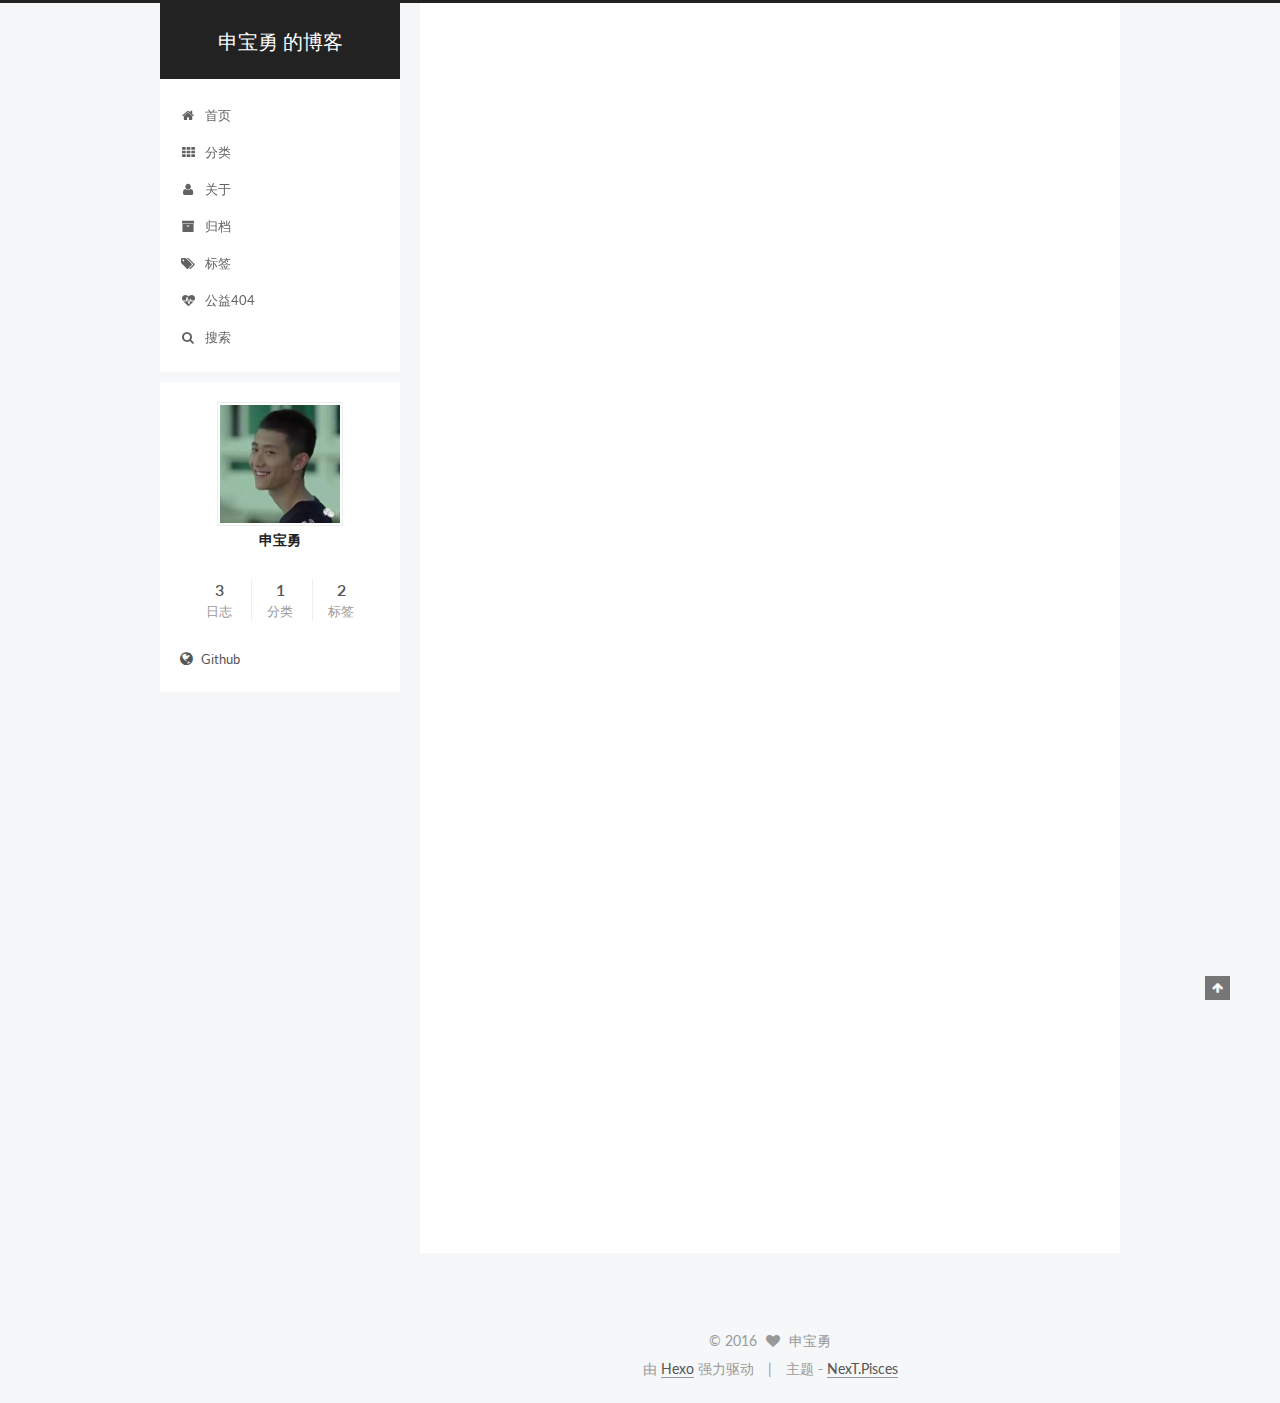
<file: index.html>
<!doctype html>



  


<html class="theme-next pisces use-motion">
<head>
  <meta charset="UTF-8"/>
<meta http-equiv="X-UA-Compatible" content="IE=edge,chrome=1" />
<meta name="viewport" content="width=device-width, initial-scale=1, maximum-scale=1"/>



<meta http-equiv="Cache-Control" content="no-transform" />
<meta http-equiv="Cache-Control" content="no-siteapp" />












  
  
  <link href="/vendors/fancybox/source/jquery.fancybox.css?v=2.1.5" rel="stylesheet" type="text/css" />




  
  
  
  

  
    
    
  

  

  

  

  

  
    
    
    <link href="//fonts.googleapis.com/css?family=Lato:300,300italic,400,400italic,700,700italic&subset=latin,latin-ext" rel="stylesheet" type="text/css">
  






<link href="/vendors/font-awesome/css/font-awesome.min.css?v=4.4.0" rel="stylesheet" type="text/css" />

<link href="/css/main.css?v=5.0.1" rel="stylesheet" type="text/css" />


  <meta name="keywords" content="Hexo, NexT" />








  <link rel="shortcut icon" type="image/x-icon" href="/favicon.ico?v=5.0.1" />






<meta property="og:type" content="website">
<meta property="og:title" content="申宝勇 的博客">
<meta property="og:url" content="http://yoursite.com/index.html">
<meta property="og:site_name" content="申宝勇 的博客">
<meta name="twitter:card" content="summary">
<meta name="twitter:title" content="申宝勇 的博客">



<script type="text/javascript" id="hexo.configuration">
  var NexT = window.NexT || {};
  var CONFIG = {
    scheme: 'Pisces',
    sidebar: {"position":"left","display":"post"},
    fancybox: true,
    motion: true,
    duoshuo: {
      userId: 0,
      author: '博主'
    }
  };
</script>




  <link rel="canonical" href="http://yoursite.com/"/>

  <title> 申宝勇 的博客 </title>
</head>

<body itemscope itemtype="http://schema.org/WebPage" lang="zh-Hans">

  



  <script type="text/javascript">
    var _hmt = _hmt || [];
    (function() {
      var hm = document.createElement("script");
      hm.src = "//hm.baidu.com/hm.js?7303ae3eef4b53aec6c93826b022c6b8";
      var s = document.getElementsByTagName("script")[0];
      s.parentNode.insertBefore(hm, s);
    })();
  </script>








  
  
    
  

  <div class="container one-collumn sidebar-position-left 
   page-home 
 ">
    <div class="headband"></div>

    <header id="header" class="header" itemscope itemtype="http://schema.org/WPHeader">
      <div class="header-inner"><div class="site-meta ">
  

  <div class="custom-logo-site-title">
    <a href="/"  class="brand" rel="start">
      <span class="logo-line-before"><i></i></span>
      <span class="site-title">申宝勇 的博客</span>
      <span class="logo-line-after"><i></i></span>
    </a>
  </div>
  <p class="site-subtitle"></p>
</div>

<div class="site-nav-toggle">
  <button>
    <span class="btn-bar"></span>
    <span class="btn-bar"></span>
    <span class="btn-bar"></span>
  </button>
</div>

<nav class="site-nav">
  

  
    <ul id="menu" class="menu">
      
        
        <li class="menu-item menu-item-home">
          <a href="/" rel="section">
            
              <i class="menu-item-icon fa fa-fw fa-home"></i> <br />
            
            首页
          </a>
        </li>
      
        
        <li class="menu-item menu-item-categories">
          <a href="/categories" rel="section">
            
              <i class="menu-item-icon fa fa-fw fa-th"></i> <br />
            
            分类
          </a>
        </li>
      
        
        <li class="menu-item menu-item-about">
          <a href="/about" rel="section">
            
              <i class="menu-item-icon fa fa-fw fa-user"></i> <br />
            
            关于
          </a>
        </li>
      
        
        <li class="menu-item menu-item-archives">
          <a href="/archives" rel="section">
            
              <i class="menu-item-icon fa fa-fw fa-archive"></i> <br />
            
            归档
          </a>
        </li>
      
        
        <li class="menu-item menu-item-tags">
          <a href="/tags" rel="section">
            
              <i class="menu-item-icon fa fa-fw fa-tags"></i> <br />
            
            标签
          </a>
        </li>
      
        
        <li class="menu-item menu-item-commonweal">
          <a href="/404.html" rel="section">
            
              <i class="menu-item-icon fa fa-fw fa-heartbeat"></i> <br />
            
            公益404
          </a>
        </li>
      

      
        <li class="menu-item menu-item-search">
          
            <a href="javascript:;" class="st-search-show-outputs">
          
            
              <i class="menu-item-icon fa fa-search fa-fw"></i> <br />
            
            搜索
          </a>
        </li>
      
    </ul>
  

  
    <div class="site-search">
      
  <form class="site-search-form">
  <input type="text" id="st-search-input" class="st-search-input st-default-search-input" />
</form>

<script type="text/javascript">
  (function(w,d,t,u,n,s,e){w['SwiftypeObject']=n;w[n]=w[n]||function(){
    (w[n].q=w[n].q||[]).push(arguments);};s=d.createElement(t);
    e=d.getElementsByTagName(t)[0];s.async=1;s.src=u;e.parentNode.insertBefore(s,e);
  })(window,document,'script','//s.swiftypecdn.com/install/v2/st.js','_st');

  _st('install', 'rDMrzszZYezk8ecxx-AY','2.0.0');
</script>



    </div>
  
</nav>

 </div>
    </header>

    <main id="main" class="main">
      <div class="main-inner">
        <div class="content-wrap">
          <div id="content" class="content">
            
  <section id="posts" class="posts-expand">
    
      

  
  

  
  
  

  <article class="post post-type-normal " itemscope itemtype="http://schema.org/Article">

    
      <header class="post-header">

        
        
          <h1 class="post-title" itemprop="name headline">
            
            
              
                
                <a class="post-title-link" href="/2016/08/18/mobile/" itemprop="url">
                  Python编写手机归属地查询程序
                </a>
              
            
          </h1>
        

        <div class="post-meta">
          <span class="post-time">
            <span class="post-meta-item-icon">
              <i class="fa fa-calendar-o"></i>
            </span>
            <span class="post-meta-item-text">发表于</span>
            <time itemprop="dateCreated" datetime="2016-08-18T14:55:54+08:00" content="2016-08-18">
              2016-08-18
            </time>
          </span>

          

          
            
              <span class="post-comments-count">
                &nbsp; | &nbsp;
                <a href="/2016/08/18/mobile/#comments" itemprop="discussionUrl">
                  <span class="post-comments-count ds-thread-count" data-thread-key="2016/08/18/mobile/" itemprop="commentsCount"></span>
                </a>
              </span>
            
          

          

          
          

          
        </div>
      </header>
    


    <div class="post-body" itemprop="articleBody">

      
      

      
        
          
          目的本文编写一个基于Python的命令汗程序来认识一下API Store
API StoreAPI Store是百度的一个网站。利用这个网站，开发者可以方便的调用众多类型的api函数来编写程序。例如，查询手机归属地的API由一个厂家提供，查询各个城市天气信息的API由另一个厂家提供，等。开发者可以仅
          ...

          <div class="post-more-link text-center">
            <a class="btn" href="/2016/08/18/mobile/#more" rel="contents">
              阅读全文 &raquo;
            </a>
          </div>
        
      
    </div>

    <div>
      
    </div>

    <div>
      
    </div>

    <footer class="post-footer">
      

      

      
      
        <div class="post-eof"></div>
      
    </footer>
  </article>


    
      

  
  

  
  
  

  <article class="post post-type-normal " itemscope itemtype="http://schema.org/Article">

    
      <header class="post-header">

        
        
          <h1 class="post-title" itemprop="name headline">
            
            
              
                
                <a class="post-title-link" href="/2016/08/18/iterm.vim.zsh/" itemprop="url">
                  iTerm2 vim zshell 配置
                </a>
              
            
          </h1>
        

        <div class="post-meta">
          <span class="post-time">
            <span class="post-meta-item-icon">
              <i class="fa fa-calendar-o"></i>
            </span>
            <span class="post-meta-item-text">发表于</span>
            <time itemprop="dateCreated" datetime="2016-08-18T13:05:29+08:00" content="2016-08-18">
              2016-08-18
            </time>
          </span>

          
            <span class="post-category" >
              &nbsp; | &nbsp;
              <span class="post-meta-item-icon">
                <i class="fa fa-folder-o"></i>
              </span>
              <span class="post-meta-item-text">分类于</span>
              
                <span itemprop="about" itemscope itemtype="https://schema.org/Thing">
                  <a href="/categories/Testing/" itemprop="url" rel="index">
                    <span itemprop="name">Testing</span>
                  </a>
                </span>

                
                

              
            </span>
          

          
            
              <span class="post-comments-count">
                &nbsp; | &nbsp;
                <a href="/2016/08/18/iterm.vim.zsh/#comments" itemprop="discussionUrl">
                  <span class="post-comments-count ds-thread-count" data-thread-key="2016/08/18/iterm.vim.zsh/" itemprop="commentsCount"></span>
                </a>
              </span>
            
          

          

          
          

          
        </div>
      </header>
    


    <div class="post-body" itemprop="articleBody">

      
      

      
        
          
          一. iTerm2与TerminaliTerm2与Terminal都是mac os系统下的应用软件，用来运行shell这个程序。Termnial是系统自带的，iTerm2需要下载。iTerm与Terminal相比功能更强大。
例如
iTerm的选中的复制功能。在iTerm下选中了某一段内容，可以直接
          ...

          <div class="post-more-link text-center">
            <a class="btn" href="/2016/08/18/iterm.vim.zsh/#more" rel="contents">
              阅读全文 &raquo;
            </a>
          </div>
        
      
    </div>

    <div>
      
    </div>

    <div>
      
    </div>

    <footer class="post-footer">
      

      

      
      
        <div class="post-eof"></div>
      
    </footer>
  </article>


    
      

  
  

  
  
  

  <article class="post post-type-normal " itemscope itemtype="http://schema.org/Article">

    
      <header class="post-header">

        
        
          <h1 class="post-title" itemprop="name headline">
            
            
              
                
                <a class="post-title-link" href="/2016/08/18/hello-world/" itemprop="url">
                  Hello World
                </a>
              
            
          </h1>
        

        <div class="post-meta">
          <span class="post-time">
            <span class="post-meta-item-icon">
              <i class="fa fa-calendar-o"></i>
            </span>
            <span class="post-meta-item-text">发表于</span>
            <time itemprop="dateCreated" datetime="2016-08-18T13:01:39+08:00" content="2016-08-18">
              2016-08-18
            </time>
          </span>

          
            <span class="post-category" >
              &nbsp; | &nbsp;
              <span class="post-meta-item-icon">
                <i class="fa fa-folder-o"></i>
              </span>
              <span class="post-meta-item-text">分类于</span>
              
                <span itemprop="about" itemscope itemtype="https://schema.org/Thing">
                  <a href="/categories/Testing/" itemprop="url" rel="index">
                    <span itemprop="name">Testing</span>
                  </a>
                </span>

                
                

              
            </span>
          

          
            
              <span class="post-comments-count">
                &nbsp; | &nbsp;
                <a href="/2016/08/18/hello-world/#comments" itemprop="discussionUrl">
                  <span class="post-comments-count ds-thread-count" data-thread-key="2016/08/18/hello-world/" itemprop="commentsCount"></span>
                </a>
              </span>
            
          

          

          
          

          
        </div>
      </header>
    


    <div class="post-body" itemprop="articleBody">

      
      

      
        
          
          Welcome to Hexo! This is your very first post. Check documentation for more info. If you get any problems when using Hexo, you can find the answer in 
          ...

          <div class="post-more-link text-center">
            <a class="btn" href="/2016/08/18/hello-world/#more" rel="contents">
              阅读全文 &raquo;
            </a>
          </div>
        
      
    </div>

    <div>
      
    </div>

    <div>
      
    </div>

    <footer class="post-footer">
      

      

      
      
        <div class="post-eof"></div>
      
    </footer>
  </article>


    
  </section>

  


          </div>
          


          

        </div>
        
          
  
  <div class="sidebar-toggle">
    <div class="sidebar-toggle-line-wrap">
      <span class="sidebar-toggle-line sidebar-toggle-line-first"></span>
      <span class="sidebar-toggle-line sidebar-toggle-line-middle"></span>
      <span class="sidebar-toggle-line sidebar-toggle-line-last"></span>
    </div>
  </div>

  <aside id="sidebar" class="sidebar">
    <div class="sidebar-inner">

      

      

      <section class="site-overview sidebar-panel  sidebar-panel-active ">
        <div class="site-author motion-element" itemprop="author" itemscope itemtype="http://schema.org/Person">
          <img class="site-author-image" itemprop="image"
               src="/images/head.jpg"
               alt="申宝勇" />
          <p class="site-author-name" itemprop="name">申宝勇</p>
          <p class="site-description motion-element" itemprop="description"></p>
        </div>
        <nav class="site-state motion-element">
          <div class="site-state-item site-state-posts">
            <a href="/archives">
              <span class="site-state-item-count">3</span>
              <span class="site-state-item-name">日志</span>
            </a>
          </div>

          
            <div class="site-state-item site-state-categories">
              <a href="/categories">
                <span class="site-state-item-count">1</span>
                <span class="site-state-item-name">分类</span>
              </a>
            </div>
          

          
            <div class="site-state-item site-state-tags">
              <a href="/tags">
                <span class="site-state-item-count">2</span>
                <span class="site-state-item-name">标签</span>
              </a>
            </div>
          

        </nav>

        

        <div class="links-of-author motion-element">
          
            
              <span class="links-of-author-item">
                <a href="http://github.com/shenbaoyong" target="_blank" title="Github">
                  
                    <i class="fa fa-fw fa-globe"></i>
                  
                  Github
                </a>
              </span>
            
          
        </div>

        
        

        
        

      </section>

      

    </div>
  </aside>


        
      </div>
    </main>

    <footer id="footer" class="footer">
      <div class="footer-inner">
        <div class="copyright" >
  
  &copy; 
  <span itemprop="copyrightYear">2016</span>
  <span class="with-love">
    <i class="fa fa-heart"></i>
  </span>
  <span class="author" itemprop="copyrightHolder">申宝勇</span>
</div>

<div class="powered-by">
  由 <a class="theme-link" href="https://hexo.io">Hexo</a> 强力驱动
</div>

<div class="theme-info">
  主题 -
  <a class="theme-link" href="https://github.com/iissnan/hexo-theme-next">
    NexT.Pisces
  </a>
</div>

        

        
      </div>
    </footer>

    <div class="back-to-top">
      <i class="fa fa-arrow-up"></i>
    </div>
  </div>

  

<script type="text/javascript">
  if (Object.prototype.toString.call(window.Promise) !== '[object Function]') {
    window.Promise = null;
  }
</script>









  



  
  <script type="text/javascript" src="/vendors/jquery/index.js?v=2.1.3"></script>

  
  <script type="text/javascript" src="/vendors/fastclick/lib/fastclick.min.js?v=1.0.6"></script>

  
  <script type="text/javascript" src="/vendors/jquery_lazyload/jquery.lazyload.js?v=1.9.7"></script>

  
  <script type="text/javascript" src="/vendors/velocity/velocity.min.js?v=1.2.1"></script>

  
  <script type="text/javascript" src="/vendors/velocity/velocity.ui.min.js?v=1.2.1"></script>

  
  <script type="text/javascript" src="/vendors/fancybox/source/jquery.fancybox.pack.js?v=2.1.5"></script>


  


  <script type="text/javascript" src="/js/src/utils.js?v=5.0.1"></script>

  <script type="text/javascript" src="/js/src/motion.js?v=5.0.1"></script>



  
  


  <script type="text/javascript" src="/js/src/affix.js?v=5.0.1"></script>

  <script type="text/javascript" src="/js/src/schemes/pisces.js?v=5.0.1"></script>



  

  


  <script type="text/javascript" src="/js/src/bootstrap.js?v=5.0.1"></script>



  

  
    
  

  <script type="text/javascript">
    var duoshuoQuery = {short_name:"shenbaoyongcom"};
    (function() {
      var ds = document.createElement('script');
      ds.type = 'text/javascript';ds.async = true;
      ds.id = 'duoshuo-script';
      ds.src = (document.location.protocol == 'https:' ? 'https:' : 'http:') + '//static.duoshuo.com/embed.js';
      ds.charset = 'UTF-8';
      (document.getElementsByTagName('head')[0]
      || document.getElementsByTagName('body')[0]).appendChild(ds);
    })();
  </script>

  
    
    <script src="/vendors/ua-parser-js/dist/ua-parser.min.js?v=0.7.9"></script>
    <script src="/js/src/hook-duoshuo.js"></script>
  






  
  

  

  

  

</body>
</html>
</file>
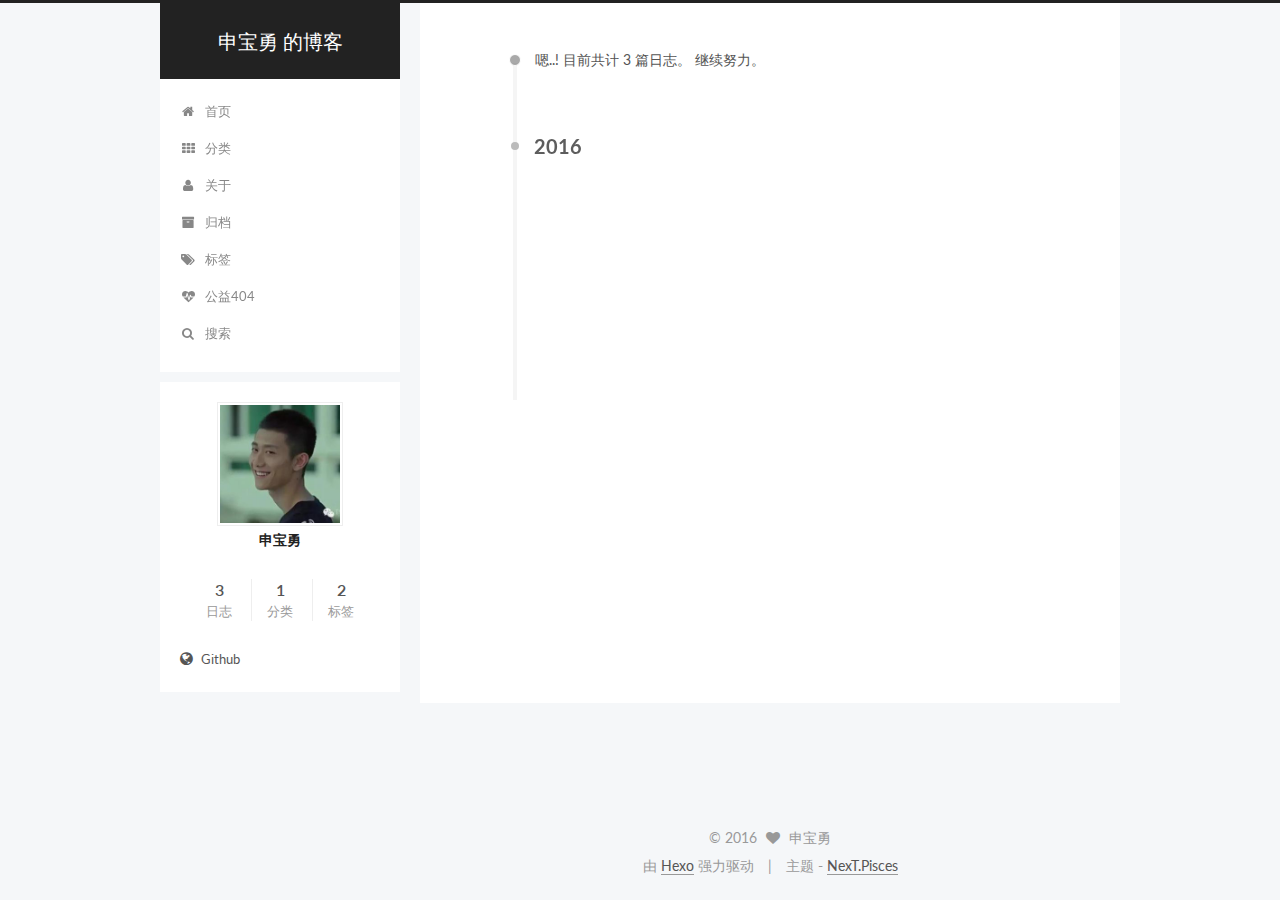
<file: archives/index.html>
<!doctype html>



  


<html class="theme-next pisces use-motion">
<head>
  <meta charset="UTF-8"/>
<meta http-equiv="X-UA-Compatible" content="IE=edge,chrome=1" />
<meta name="viewport" content="width=device-width, initial-scale=1, maximum-scale=1"/>



<meta http-equiv="Cache-Control" content="no-transform" />
<meta http-equiv="Cache-Control" content="no-siteapp" />












  
  
  <link href="/vendors/fancybox/source/jquery.fancybox.css?v=2.1.5" rel="stylesheet" type="text/css" />




  
  
  
  

  
    
    
  

  

  

  

  

  
    
    
    <link href="//fonts.googleapis.com/css?family=Lato:300,300italic,400,400italic,700,700italic&subset=latin,latin-ext" rel="stylesheet" type="text/css">
  






<link href="/vendors/font-awesome/css/font-awesome.min.css?v=4.4.0" rel="stylesheet" type="text/css" />

<link href="/css/main.css?v=5.0.1" rel="stylesheet" type="text/css" />


  <meta name="keywords" content="Hexo, NexT" />








  <link rel="shortcut icon" type="image/x-icon" href="/favicon.ico?v=5.0.1" />






<meta property="og:type" content="website">
<meta property="og:title" content="申宝勇 的博客">
<meta property="og:url" content="http://yoursite.com/archives/index.html">
<meta property="og:site_name" content="申宝勇 的博客">
<meta name="twitter:card" content="summary">
<meta name="twitter:title" content="申宝勇 的博客">



<script type="text/javascript" id="hexo.configuration">
  var NexT = window.NexT || {};
  var CONFIG = {
    scheme: 'Pisces',
    sidebar: {"position":"left","display":"post"},
    fancybox: true,
    motion: true,
    duoshuo: {
      userId: 0,
      author: '博主'
    }
  };
</script>




  <link rel="canonical" href="http://yoursite.com/archives/"/>

  <title> 归档 | 申宝勇 的博客 </title>
</head>

<body itemscope itemtype="http://schema.org/WebPage" lang="zh-Hans">

  



  <script type="text/javascript">
    var _hmt = _hmt || [];
    (function() {
      var hm = document.createElement("script");
      hm.src = "//hm.baidu.com/hm.js?7303ae3eef4b53aec6c93826b022c6b8";
      var s = document.getElementsByTagName("script")[0];
      s.parentNode.insertBefore(hm, s);
    })();
  </script>








  
  
    
  

  <div class="container one-collumn sidebar-position-left  page-archive  ">
    <div class="headband"></div>

    <header id="header" class="header" itemscope itemtype="http://schema.org/WPHeader">
      <div class="header-inner"><div class="site-meta ">
  

  <div class="custom-logo-site-title">
    <a href="/"  class="brand" rel="start">
      <span class="logo-line-before"><i></i></span>
      <span class="site-title">申宝勇 的博客</span>
      <span class="logo-line-after"><i></i></span>
    </a>
  </div>
  <p class="site-subtitle"></p>
</div>

<div class="site-nav-toggle">
  <button>
    <span class="btn-bar"></span>
    <span class="btn-bar"></span>
    <span class="btn-bar"></span>
  </button>
</div>

<nav class="site-nav">
  

  
    <ul id="menu" class="menu">
      
        
        <li class="menu-item menu-item-home">
          <a href="/" rel="section">
            
              <i class="menu-item-icon fa fa-fw fa-home"></i> <br />
            
            首页
          </a>
        </li>
      
        
        <li class="menu-item menu-item-categories">
          <a href="/categories" rel="section">
            
              <i class="menu-item-icon fa fa-fw fa-th"></i> <br />
            
            分类
          </a>
        </li>
      
        
        <li class="menu-item menu-item-about">
          <a href="/about" rel="section">
            
              <i class="menu-item-icon fa fa-fw fa-user"></i> <br />
            
            关于
          </a>
        </li>
      
        
        <li class="menu-item menu-item-archives">
          <a href="/archives" rel="section">
            
              <i class="menu-item-icon fa fa-fw fa-archive"></i> <br />
            
            归档
          </a>
        </li>
      
        
        <li class="menu-item menu-item-tags">
          <a href="/tags" rel="section">
            
              <i class="menu-item-icon fa fa-fw fa-tags"></i> <br />
            
            标签
          </a>
        </li>
      
        
        <li class="menu-item menu-item-commonweal">
          <a href="/404.html" rel="section">
            
              <i class="menu-item-icon fa fa-fw fa-heartbeat"></i> <br />
            
            公益404
          </a>
        </li>
      

      
        <li class="menu-item menu-item-search">
          
            <a href="javascript:;" class="st-search-show-outputs">
          
            
              <i class="menu-item-icon fa fa-search fa-fw"></i> <br />
            
            搜索
          </a>
        </li>
      
    </ul>
  

  
    <div class="site-search">
      
  <form class="site-search-form">
  <input type="text" id="st-search-input" class="st-search-input st-default-search-input" />
</form>

<script type="text/javascript">
  (function(w,d,t,u,n,s,e){w['SwiftypeObject']=n;w[n]=w[n]||function(){
    (w[n].q=w[n].q||[]).push(arguments);};s=d.createElement(t);
    e=d.getElementsByTagName(t)[0];s.async=1;s.src=u;e.parentNode.insertBefore(s,e);
  })(window,document,'script','//s.swiftypecdn.com/install/v2/st.js','_st');

  _st('install', 'rDMrzszZYezk8ecxx-AY','2.0.0');
</script>



    </div>
  
</nav>

 </div>
    </header>

    <main id="main" class="main">
      <div class="main-inner">
        <div class="content-wrap">
          <div id="content" class="content">
            

  <section id="posts" class="posts-collapse">
    <span class="archive-move-on"></span>

    <span class="archive-page-counter">
      
      
      
        
      
      嗯..! 目前共计 3 篇日志。 继续努力。
    </span>

    

      
      
      

      
        
        <div class="collection-title">
          <h2 class="archive-year motion-element" id="archive-year-2016">2016</h2>
        </div>
      
      

      

  <article class="post post-type-normal" itemscope itemtype="http://schema.org/Article">
    <header class="post-header">

      <h1 class="post-title">
        
            <a class="post-title-link" href="/2016/08/18/mobile/" itemprop="url">
              
                <span itemprop="name">Python编写手机归属地查询程序</span>
              
            </a>
        
      </h1>

      <div class="post-meta">
        <time class="post-time" itemprop="dateCreated"
              datetime="2016-08-18T14:55:54+08:00"
              content="2016-08-18" >
          08-18
        </time>
      </div>

    </header>
  </article>



    

      
      
      

      
      

      

  <article class="post post-type-normal" itemscope itemtype="http://schema.org/Article">
    <header class="post-header">

      <h1 class="post-title">
        
            <a class="post-title-link" href="/2016/08/18/iterm.vim.zsh/" itemprop="url">
              
                <span itemprop="name">iTerm2 vim zshell 配置</span>
              
            </a>
        
      </h1>

      <div class="post-meta">
        <time class="post-time" itemprop="dateCreated"
              datetime="2016-08-18T13:05:29+08:00"
              content="2016-08-18" >
          08-18
        </time>
      </div>

    </header>
  </article>



    

      
      
      

      
      

      

  <article class="post post-type-normal" itemscope itemtype="http://schema.org/Article">
    <header class="post-header">

      <h1 class="post-title">
        
            <a class="post-title-link" href="/2016/08/18/hello-world/" itemprop="url">
              
                <span itemprop="name">Hello World</span>
              
            </a>
        
      </h1>

      <div class="post-meta">
        <time class="post-time" itemprop="dateCreated"
              datetime="2016-08-18T13:01:39+08:00"
              content="2016-08-18" >
          08-18
        </time>
      </div>

    </header>
  </article>



    

  </section>

  



          </div>
          


          

        </div>
        
          
  
  <div class="sidebar-toggle">
    <div class="sidebar-toggle-line-wrap">
      <span class="sidebar-toggle-line sidebar-toggle-line-first"></span>
      <span class="sidebar-toggle-line sidebar-toggle-line-middle"></span>
      <span class="sidebar-toggle-line sidebar-toggle-line-last"></span>
    </div>
  </div>

  <aside id="sidebar" class="sidebar">
    <div class="sidebar-inner">

      

      

      <section class="site-overview sidebar-panel  sidebar-panel-active ">
        <div class="site-author motion-element" itemprop="author" itemscope itemtype="http://schema.org/Person">
          <img class="site-author-image" itemprop="image"
               src="/images/head.jpg"
               alt="申宝勇" />
          <p class="site-author-name" itemprop="name">申宝勇</p>
          <p class="site-description motion-element" itemprop="description"></p>
        </div>
        <nav class="site-state motion-element">
          <div class="site-state-item site-state-posts">
            <a href="/archives">
              <span class="site-state-item-count">3</span>
              <span class="site-state-item-name">日志</span>
            </a>
          </div>

          
            <div class="site-state-item site-state-categories">
              <a href="/categories">
                <span class="site-state-item-count">1</span>
                <span class="site-state-item-name">分类</span>
              </a>
            </div>
          

          
            <div class="site-state-item site-state-tags">
              <a href="/tags">
                <span class="site-state-item-count">2</span>
                <span class="site-state-item-name">标签</span>
              </a>
            </div>
          

        </nav>

        

        <div class="links-of-author motion-element">
          
            
              <span class="links-of-author-item">
                <a href="http://github.com/shenbaoyong" target="_blank" title="Github">
                  
                    <i class="fa fa-fw fa-globe"></i>
                  
                  Github
                </a>
              </span>
            
          
        </div>

        
        

        
        

      </section>

      

    </div>
  </aside>


        
      </div>
    </main>

    <footer id="footer" class="footer">
      <div class="footer-inner">
        <div class="copyright" >
  
  &copy; 
  <span itemprop="copyrightYear">2016</span>
  <span class="with-love">
    <i class="fa fa-heart"></i>
  </span>
  <span class="author" itemprop="copyrightHolder">申宝勇</span>
</div>

<div class="powered-by">
  由 <a class="theme-link" href="https://hexo.io">Hexo</a> 强力驱动
</div>

<div class="theme-info">
  主题 -
  <a class="theme-link" href="https://github.com/iissnan/hexo-theme-next">
    NexT.Pisces
  </a>
</div>

        

        
      </div>
    </footer>

    <div class="back-to-top">
      <i class="fa fa-arrow-up"></i>
    </div>
  </div>

  

<script type="text/javascript">
  if (Object.prototype.toString.call(window.Promise) !== '[object Function]') {
    window.Promise = null;
  }
</script>









  



  
  <script type="text/javascript" src="/vendors/jquery/index.js?v=2.1.3"></script>

  
  <script type="text/javascript" src="/vendors/fastclick/lib/fastclick.min.js?v=1.0.6"></script>

  
  <script type="text/javascript" src="/vendors/jquery_lazyload/jquery.lazyload.js?v=1.9.7"></script>

  
  <script type="text/javascript" src="/vendors/velocity/velocity.min.js?v=1.2.1"></script>

  
  <script type="text/javascript" src="/vendors/velocity/velocity.ui.min.js?v=1.2.1"></script>

  
  <script type="text/javascript" src="/vendors/fancybox/source/jquery.fancybox.pack.js?v=2.1.5"></script>


  


  <script type="text/javascript" src="/js/src/utils.js?v=5.0.1"></script>

  <script type="text/javascript" src="/js/src/motion.js?v=5.0.1"></script>



  
  


  <script type="text/javascript" src="/js/src/affix.js?v=5.0.1"></script>

  <script type="text/javascript" src="/js/src/schemes/pisces.js?v=5.0.1"></script>



  
  
    <script type="text/javascript" id="motion.page.archive">
      $('.archive-year').velocity('transition.slideLeftIn');
    </script>
  


  


  <script type="text/javascript" src="/js/src/bootstrap.js?v=5.0.1"></script>



  

  
    
  

  <script type="text/javascript">
    var duoshuoQuery = {short_name:"shenbaoyongcom"};
    (function() {
      var ds = document.createElement('script');
      ds.type = 'text/javascript';ds.async = true;
      ds.id = 'duoshuo-script';
      ds.src = (document.location.protocol == 'https:' ? 'https:' : 'http:') + '//static.duoshuo.com/embed.js';
      ds.charset = 'UTF-8';
      (document.getElementsByTagName('head')[0]
      || document.getElementsByTagName('body')[0]).appendChild(ds);
    })();
  </script>

  
    
    <script src="/vendors/ua-parser-js/dist/ua-parser.min.js?v=0.7.9"></script>
    <script src="/js/src/hook-duoshuo.js"></script>
  






  
  

  

  

  

</body>
</html>
</file>
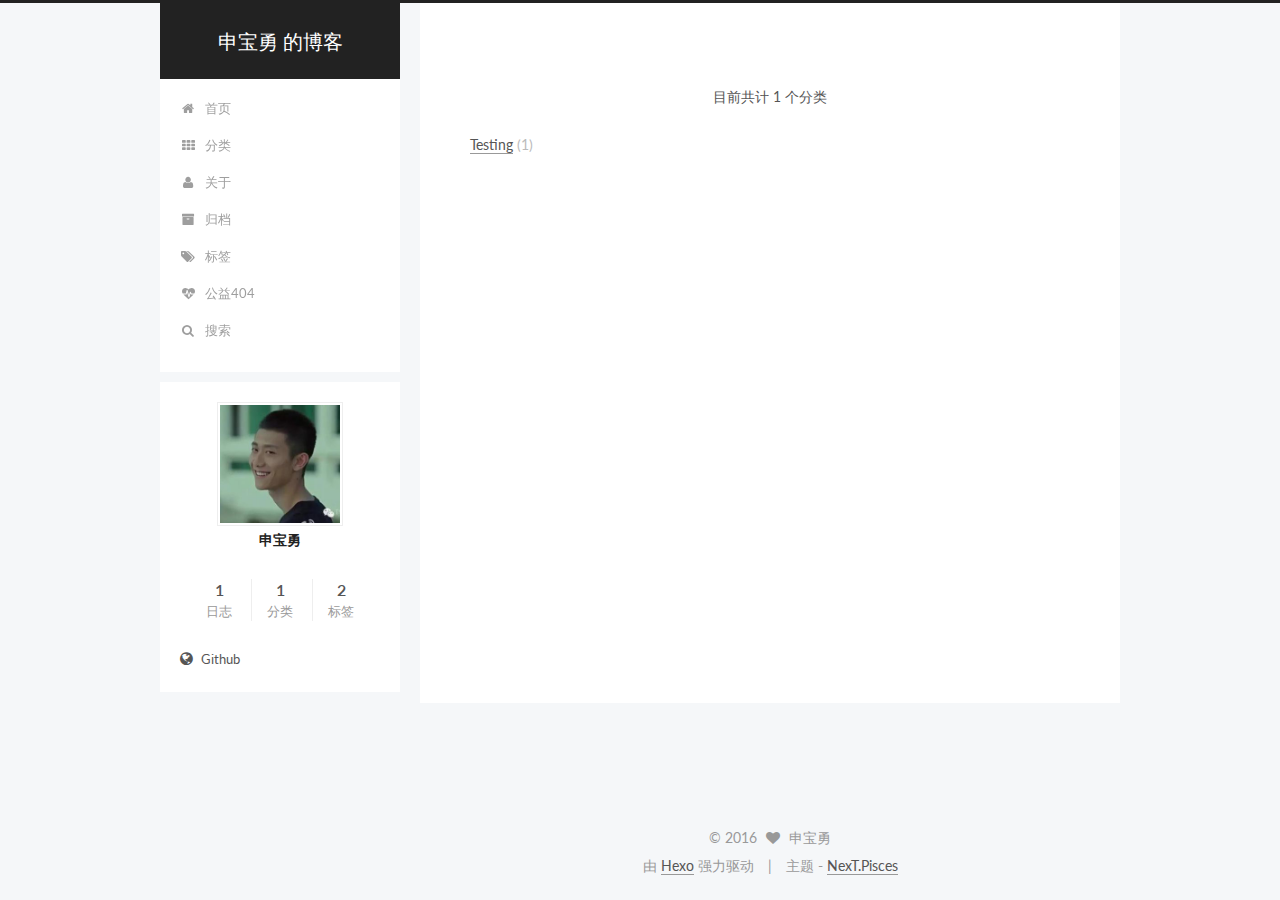
<file: categories/index.html>
<!doctype html>



  


<html class="theme-next pisces use-motion">
<head>
  <meta charset="UTF-8"/>
<meta http-equiv="X-UA-Compatible" content="IE=edge,chrome=1" />
<meta name="viewport" content="width=device-width, initial-scale=1, maximum-scale=1"/>



<meta http-equiv="Cache-Control" content="no-transform" />
<meta http-equiv="Cache-Control" content="no-siteapp" />












  
  
  <link href="/vendors/fancybox/source/jquery.fancybox.css?v=2.1.5" rel="stylesheet" type="text/css" />




  
  
  
  

  
    
    
  

  

  

  

  

  
    
    
    <link href="//fonts.googleapis.com/css?family=Lato:300,300italic,400,400italic,700,700italic&subset=latin,latin-ext" rel="stylesheet" type="text/css">
  






<link href="/vendors/font-awesome/css/font-awesome.min.css?v=4.4.0" rel="stylesheet" type="text/css" />

<link href="/css/main.css?v=5.0.1" rel="stylesheet" type="text/css" />


  <meta name="keywords" content="Hexo, NexT" />








  <link rel="shortcut icon" type="image/x-icon" href="/favicon.ico?v=5.0.1" />






<meta property="og:type" content="website">
<meta property="og:title" content="分类">
<meta property="og:url" content="http://yoursite.com/categories/index.html">
<meta property="og:site_name" content="申宝勇 的博客">
<meta property="og:updated_time" content="2016-08-15T06:00:04.000Z">
<meta name="twitter:card" content="summary">
<meta name="twitter:title" content="分类">



<script type="text/javascript" id="hexo.configuration">
  var NexT = window.NexT || {};
  var CONFIG = {
    scheme: 'Pisces',
    sidebar: {"position":"left","display":"post"},
    fancybox: true,
    motion: true,
    duoshuo: {
      userId: 0,
      author: '博主'
    }
  };
</script>




  <link rel="canonical" href="http://yoursite.com/categories/"/>

  <title>
  

  
    分类 | 申宝勇 的博客
  
</title>
</head>

<body itemscope itemtype="http://schema.org/WebPage" lang="zh-Hans">

  



  <script type="text/javascript">
    var _hmt = _hmt || [];
    (function() {
      var hm = document.createElement("script");
      hm.src = "//hm.baidu.com/hm.js?7303ae3eef4b53aec6c93826b022c6b8";
      var s = document.getElementsByTagName("script")[0];
      s.parentNode.insertBefore(hm, s);
    })();
  </script>








  
  
    
  

  <div class="container one-collumn sidebar-position-left  ">
    <div class="headband"></div>

    <header id="header" class="header" itemscope itemtype="http://schema.org/WPHeader">
      <div class="header-inner"><div class="site-meta ">
  

  <div class="custom-logo-site-title">
    <a href="/"  class="brand" rel="start">
      <span class="logo-line-before"><i></i></span>
      <span class="site-title">申宝勇 的博客</span>
      <span class="logo-line-after"><i></i></span>
    </a>
  </div>
  <p class="site-subtitle"></p>
</div>

<div class="site-nav-toggle">
  <button>
    <span class="btn-bar"></span>
    <span class="btn-bar"></span>
    <span class="btn-bar"></span>
  </button>
</div>

<nav class="site-nav">
  

  
    <ul id="menu" class="menu">
      
        
        <li class="menu-item menu-item-home">
          <a href="/" rel="section">
            
              <i class="menu-item-icon fa fa-fw fa-home"></i> <br />
            
            首页
          </a>
        </li>
      
        
        <li class="menu-item menu-item-categories">
          <a href="/categories" rel="section">
            
              <i class="menu-item-icon fa fa-fw fa-th"></i> <br />
            
            分类
          </a>
        </li>
      
        
        <li class="menu-item menu-item-about">
          <a href="/about" rel="section">
            
              <i class="menu-item-icon fa fa-fw fa-user"></i> <br />
            
            关于
          </a>
        </li>
      
        
        <li class="menu-item menu-item-archives">
          <a href="/archives" rel="section">
            
              <i class="menu-item-icon fa fa-fw fa-archive"></i> <br />
            
            归档
          </a>
        </li>
      
        
        <li class="menu-item menu-item-tags">
          <a href="/tags" rel="section">
            
              <i class="menu-item-icon fa fa-fw fa-tags"></i> <br />
            
            标签
          </a>
        </li>
      
        
        <li class="menu-item menu-item-commonweal">
          <a href="/404.html" rel="section">
            
              <i class="menu-item-icon fa fa-fw fa-heartbeat"></i> <br />
            
            公益404
          </a>
        </li>
      

      
        <li class="menu-item menu-item-search">
          
            <a href="javascript:;" class="st-search-show-outputs">
          
            
              <i class="menu-item-icon fa fa-search fa-fw"></i> <br />
            
            搜索
          </a>
        </li>
      
    </ul>
  

  
    <div class="site-search">
      
  <form class="site-search-form">
  <input type="text" id="st-search-input" class="st-search-input st-default-search-input" />
</form>

<script type="text/javascript">
  (function(w,d,t,u,n,s,e){w['SwiftypeObject']=n;w[n]=w[n]||function(){
    (w[n].q=w[n].q||[]).push(arguments);};s=d.createElement(t);
    e=d.getElementsByTagName(t)[0];s.async=1;s.src=u;e.parentNode.insertBefore(s,e);
  })(window,document,'script','//s.swiftypecdn.com/install/v2/st.js','_st');

  _st('install', 'rDMrzszZYezk8ecxx-AY','2.0.0');
</script>



    </div>
  
</nav>

 </div>
    </header>

    <main id="main" class="main">
      <div class="main-inner">
        <div class="content-wrap">
          <div id="content" class="content">
            

  <div id="posts" class="posts-expand">
    
    
      <div class="category-all-page">
        <div class="category-all-title">
            目前共计 1 个分类
        </div>
        <div class="category-all">
          <ul class="category-list"><li class="category-list-item"><a class="category-list-link" href="/categories/Testing/">Testing</a><span class="category-list-count">1</span></li></ul>
        </div>
      </div>
    
  </div>


          </div>
          


          

        </div>
        
          
  
  <div class="sidebar-toggle">
    <div class="sidebar-toggle-line-wrap">
      <span class="sidebar-toggle-line sidebar-toggle-line-first"></span>
      <span class="sidebar-toggle-line sidebar-toggle-line-middle"></span>
      <span class="sidebar-toggle-line sidebar-toggle-line-last"></span>
    </div>
  </div>

  <aside id="sidebar" class="sidebar">
    <div class="sidebar-inner">

      

      

      <section class="site-overview sidebar-panel  sidebar-panel-active ">
        <div class="site-author motion-element" itemprop="author" itemscope itemtype="http://schema.org/Person">
          <img class="site-author-image" itemprop="image"
               src="/images/head.jpg"
               alt="申宝勇" />
          <p class="site-author-name" itemprop="name">申宝勇</p>
          <p class="site-description motion-element" itemprop="description"></p>
        </div>
        <nav class="site-state motion-element">
          <div class="site-state-item site-state-posts">
            <a href="/archives">
              <span class="site-state-item-count">1</span>
              <span class="site-state-item-name">日志</span>
            </a>
          </div>

          
            <div class="site-state-item site-state-categories">
              <a href="/categories">
                <span class="site-state-item-count">1</span>
                <span class="site-state-item-name">分类</span>
              </a>
            </div>
          

          
            <div class="site-state-item site-state-tags">
              <a href="/tags">
                <span class="site-state-item-count">2</span>
                <span class="site-state-item-name">标签</span>
              </a>
            </div>
          

        </nav>

        

        <div class="links-of-author motion-element">
          
            
              <span class="links-of-author-item">
                <a href="http://github.com/shenbaoyong" target="_blank" title="Github">
                  
                    <i class="fa fa-fw fa-globe"></i>
                  
                  Github
                </a>
              </span>
            
          
        </div>

        
        

        
        

      </section>

      

    </div>
  </aside>


        
      </div>
    </main>

    <footer id="footer" class="footer">
      <div class="footer-inner">
        <div class="copyright" >
  
  &copy; 
  <span itemprop="copyrightYear">2016</span>
  <span class="with-love">
    <i class="fa fa-heart"></i>
  </span>
  <span class="author" itemprop="copyrightHolder">申宝勇</span>
</div>

<div class="powered-by">
  由 <a class="theme-link" href="https://hexo.io">Hexo</a> 强力驱动
</div>

<div class="theme-info">
  主题 -
  <a class="theme-link" href="https://github.com/iissnan/hexo-theme-next">
    NexT.Pisces
  </a>
</div>

        

        
      </div>
    </footer>

    <div class="back-to-top">
      <i class="fa fa-arrow-up"></i>
    </div>
  </div>

  

<script type="text/javascript">
  if (Object.prototype.toString.call(window.Promise) !== '[object Function]') {
    window.Promise = null;
  }
</script>









  



  
  <script type="text/javascript" src="/vendors/jquery/index.js?v=2.1.3"></script>

  
  <script type="text/javascript" src="/vendors/fastclick/lib/fastclick.min.js?v=1.0.6"></script>

  
  <script type="text/javascript" src="/vendors/jquery_lazyload/jquery.lazyload.js?v=1.9.7"></script>

  
  <script type="text/javascript" src="/vendors/velocity/velocity.min.js?v=1.2.1"></script>

  
  <script type="text/javascript" src="/vendors/velocity/velocity.ui.min.js?v=1.2.1"></script>

  
  <script type="text/javascript" src="/vendors/fancybox/source/jquery.fancybox.pack.js?v=2.1.5"></script>


  


  <script type="text/javascript" src="/js/src/utils.js?v=5.0.1"></script>

  <script type="text/javascript" src="/js/src/motion.js?v=5.0.1"></script>



  
  


  <script type="text/javascript" src="/js/src/affix.js?v=5.0.1"></script>

  <script type="text/javascript" src="/js/src/schemes/pisces.js?v=5.0.1"></script>



  

  


  <script type="text/javascript" src="/js/src/bootstrap.js?v=5.0.1"></script>



  

  
    
  

  <script type="text/javascript">
    var duoshuoQuery = {short_name:"shenbaoyongcom"};
    (function() {
      var ds = document.createElement('script');
      ds.type = 'text/javascript';ds.async = true;
      ds.id = 'duoshuo-script';
      ds.src = (document.location.protocol == 'https:' ? 'https:' : 'http:') + '//static.duoshuo.com/embed.js';
      ds.charset = 'UTF-8';
      (document.getElementsByTagName('head')[0]
      || document.getElementsByTagName('body')[0]).appendChild(ds);
    })();
  </script>

  
    
    <script src="/vendors/ua-parser-js/dist/ua-parser.min.js?v=0.7.9"></script>
    <script src="/js/src/hook-duoshuo.js"></script>
  






  
  

  

  

  

</body>
</html>
</file>
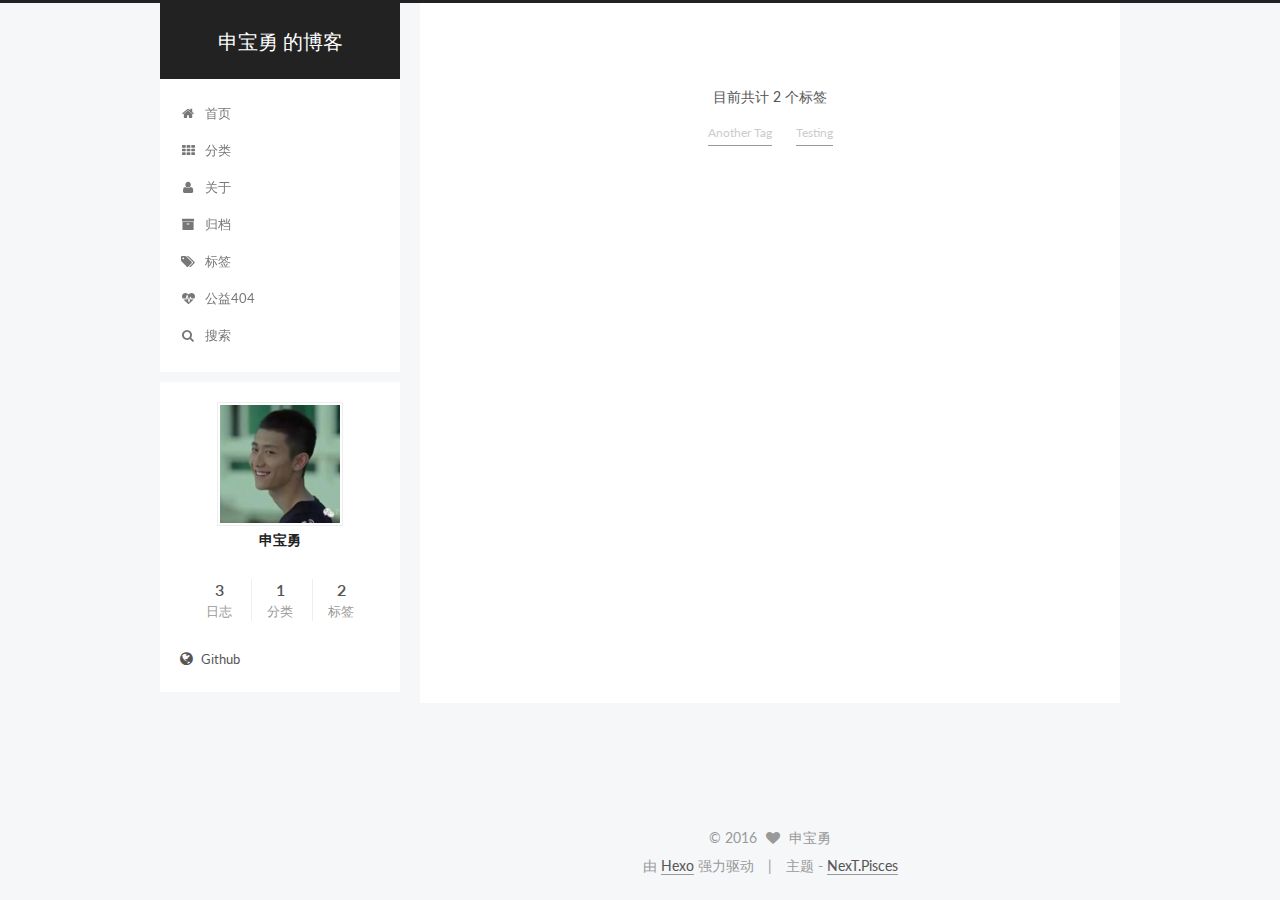
<file: tags/index.html>
<!doctype html>



  


<html class="theme-next pisces use-motion">
<head>
  <meta charset="UTF-8"/>
<meta http-equiv="X-UA-Compatible" content="IE=edge,chrome=1" />
<meta name="viewport" content="width=device-width, initial-scale=1, maximum-scale=1"/>



<meta http-equiv="Cache-Control" content="no-transform" />
<meta http-equiv="Cache-Control" content="no-siteapp" />












  
  
  <link href="/vendors/fancybox/source/jquery.fancybox.css?v=2.1.5" rel="stylesheet" type="text/css" />




  
  
  
  

  
    
    
  

  

  

  

  

  
    
    
    <link href="//fonts.googleapis.com/css?family=Lato:300,300italic,400,400italic,700,700italic&subset=latin,latin-ext" rel="stylesheet" type="text/css">
  






<link href="/vendors/font-awesome/css/font-awesome.min.css?v=4.4.0" rel="stylesheet" type="text/css" />

<link href="/css/main.css?v=5.0.1" rel="stylesheet" type="text/css" />


  <meta name="keywords" content="Hexo, NexT" />








  <link rel="shortcut icon" type="image/x-icon" href="/favicon.ico?v=5.0.1" />






<meta property="og:type" content="website">
<meta property="og:title" content="标签">
<meta property="og:url" content="http://yoursite.com/tags/index.html">
<meta property="og:site_name" content="申宝勇 的博客">
<meta property="og:updated_time" content="2016-08-15T06:00:24.000Z">
<meta name="twitter:card" content="summary">
<meta name="twitter:title" content="标签">



<script type="text/javascript" id="hexo.configuration">
  var NexT = window.NexT || {};
  var CONFIG = {
    scheme: 'Pisces',
    sidebar: {"position":"left","display":"post"},
    fancybox: true,
    motion: true,
    duoshuo: {
      userId: 0,
      author: '博主'
    }
  };
</script>




  <link rel="canonical" href="http://yoursite.com/tags/"/>

  <title>
  

  
    标签 | 申宝勇 的博客
  
</title>
</head>

<body itemscope itemtype="http://schema.org/WebPage" lang="zh-Hans">

  



  <script type="text/javascript">
    var _hmt = _hmt || [];
    (function() {
      var hm = document.createElement("script");
      hm.src = "//hm.baidu.com/hm.js?7303ae3eef4b53aec6c93826b022c6b8";
      var s = document.getElementsByTagName("script")[0];
      s.parentNode.insertBefore(hm, s);
    })();
  </script>








  
  
    
  

  <div class="container one-collumn sidebar-position-left  ">
    <div class="headband"></div>

    <header id="header" class="header" itemscope itemtype="http://schema.org/WPHeader">
      <div class="header-inner"><div class="site-meta ">
  

  <div class="custom-logo-site-title">
    <a href="/"  class="brand" rel="start">
      <span class="logo-line-before"><i></i></span>
      <span class="site-title">申宝勇 的博客</span>
      <span class="logo-line-after"><i></i></span>
    </a>
  </div>
  <p class="site-subtitle"></p>
</div>

<div class="site-nav-toggle">
  <button>
    <span class="btn-bar"></span>
    <span class="btn-bar"></span>
    <span class="btn-bar"></span>
  </button>
</div>

<nav class="site-nav">
  

  
    <ul id="menu" class="menu">
      
        
        <li class="menu-item menu-item-home">
          <a href="/" rel="section">
            
              <i class="menu-item-icon fa fa-fw fa-home"></i> <br />
            
            首页
          </a>
        </li>
      
        
        <li class="menu-item menu-item-categories">
          <a href="/categories" rel="section">
            
              <i class="menu-item-icon fa fa-fw fa-th"></i> <br />
            
            分类
          </a>
        </li>
      
        
        <li class="menu-item menu-item-about">
          <a href="/about" rel="section">
            
              <i class="menu-item-icon fa fa-fw fa-user"></i> <br />
            
            关于
          </a>
        </li>
      
        
        <li class="menu-item menu-item-archives">
          <a href="/archives" rel="section">
            
              <i class="menu-item-icon fa fa-fw fa-archive"></i> <br />
            
            归档
          </a>
        </li>
      
        
        <li class="menu-item menu-item-tags">
          <a href="/tags" rel="section">
            
              <i class="menu-item-icon fa fa-fw fa-tags"></i> <br />
            
            标签
          </a>
        </li>
      
        
        <li class="menu-item menu-item-commonweal">
          <a href="/404.html" rel="section">
            
              <i class="menu-item-icon fa fa-fw fa-heartbeat"></i> <br />
            
            公益404
          </a>
        </li>
      

      
        <li class="menu-item menu-item-search">
          
            <a href="javascript:;" class="st-search-show-outputs">
          
            
              <i class="menu-item-icon fa fa-search fa-fw"></i> <br />
            
            搜索
          </a>
        </li>
      
    </ul>
  

  
    <div class="site-search">
      
  <form class="site-search-form">
  <input type="text" id="st-search-input" class="st-search-input st-default-search-input" />
</form>

<script type="text/javascript">
  (function(w,d,t,u,n,s,e){w['SwiftypeObject']=n;w[n]=w[n]||function(){
    (w[n].q=w[n].q||[]).push(arguments);};s=d.createElement(t);
    e=d.getElementsByTagName(t)[0];s.async=1;s.src=u;e.parentNode.insertBefore(s,e);
  })(window,document,'script','//s.swiftypecdn.com/install/v2/st.js','_st');

  _st('install', 'rDMrzszZYezk8ecxx-AY','2.0.0');
</script>



    </div>
  
</nav>

 </div>
    </header>

    <main id="main" class="main">
      <div class="main-inner">
        <div class="content-wrap">
          <div id="content" class="content">
            

  <div id="posts" class="posts-expand">
    
    
      <div class="tag-cloud">
        <div class="tag-cloud-title">
            目前共计 2 个标签
        </div>
        <div class="tag-cloud-tags">
          <a href="/tags/Another-Tag/" style="font-size: 12px; color: #ccc">Another Tag</a> <a href="/tags/Testing/" style="font-size: 12px; color: #ccc">Testing</a>
        </div>
      </div>
    
  </div>


          </div>
          


          

        </div>
        
          
  
  <div class="sidebar-toggle">
    <div class="sidebar-toggle-line-wrap">
      <span class="sidebar-toggle-line sidebar-toggle-line-first"></span>
      <span class="sidebar-toggle-line sidebar-toggle-line-middle"></span>
      <span class="sidebar-toggle-line sidebar-toggle-line-last"></span>
    </div>
  </div>

  <aside id="sidebar" class="sidebar">
    <div class="sidebar-inner">

      

      

      <section class="site-overview sidebar-panel  sidebar-panel-active ">
        <div class="site-author motion-element" itemprop="author" itemscope itemtype="http://schema.org/Person">
          <img class="site-author-image" itemprop="image"
               src="/images/head.jpg"
               alt="申宝勇" />
          <p class="site-author-name" itemprop="name">申宝勇</p>
          <p class="site-description motion-element" itemprop="description"></p>
        </div>
        <nav class="site-state motion-element">
          <div class="site-state-item site-state-posts">
            <a href="/archives">
              <span class="site-state-item-count">3</span>
              <span class="site-state-item-name">日志</span>
            </a>
          </div>

          
            <div class="site-state-item site-state-categories">
              <a href="/categories">
                <span class="site-state-item-count">1</span>
                <span class="site-state-item-name">分类</span>
              </a>
            </div>
          

          
            <div class="site-state-item site-state-tags">
              <a href="/tags">
                <span class="site-state-item-count">2</span>
                <span class="site-state-item-name">标签</span>
              </a>
            </div>
          

        </nav>

        

        <div class="links-of-author motion-element">
          
            
              <span class="links-of-author-item">
                <a href="http://github.com/shenbaoyong" target="_blank" title="Github">
                  
                    <i class="fa fa-fw fa-globe"></i>
                  
                  Github
                </a>
              </span>
            
          
        </div>

        
        

        
        

      </section>

      

    </div>
  </aside>


        
      </div>
    </main>

    <footer id="footer" class="footer">
      <div class="footer-inner">
        <div class="copyright" >
  
  &copy; 
  <span itemprop="copyrightYear">2016</span>
  <span class="with-love">
    <i class="fa fa-heart"></i>
  </span>
  <span class="author" itemprop="copyrightHolder">申宝勇</span>
</div>

<div class="powered-by">
  由 <a class="theme-link" href="https://hexo.io">Hexo</a> 强力驱动
</div>

<div class="theme-info">
  主题 -
  <a class="theme-link" href="https://github.com/iissnan/hexo-theme-next">
    NexT.Pisces
  </a>
</div>

        

        
      </div>
    </footer>

    <div class="back-to-top">
      <i class="fa fa-arrow-up"></i>
    </div>
  </div>

  

<script type="text/javascript">
  if (Object.prototype.toString.call(window.Promise) !== '[object Function]') {
    window.Promise = null;
  }
</script>









  



  
  <script type="text/javascript" src="/vendors/jquery/index.js?v=2.1.3"></script>

  
  <script type="text/javascript" src="/vendors/fastclick/lib/fastclick.min.js?v=1.0.6"></script>

  
  <script type="text/javascript" src="/vendors/jquery_lazyload/jquery.lazyload.js?v=1.9.7"></script>

  
  <script type="text/javascript" src="/vendors/velocity/velocity.min.js?v=1.2.1"></script>

  
  <script type="text/javascript" src="/vendors/velocity/velocity.ui.min.js?v=1.2.1"></script>

  
  <script type="text/javascript" src="/vendors/fancybox/source/jquery.fancybox.pack.js?v=2.1.5"></script>


  


  <script type="text/javascript" src="/js/src/utils.js?v=5.0.1"></script>

  <script type="text/javascript" src="/js/src/motion.js?v=5.0.1"></script>



  
  


  <script type="text/javascript" src="/js/src/affix.js?v=5.0.1"></script>

  <script type="text/javascript" src="/js/src/schemes/pisces.js?v=5.0.1"></script>



  

  


  <script type="text/javascript" src="/js/src/bootstrap.js?v=5.0.1"></script>



  

  
    
  

  <script type="text/javascript">
    var duoshuoQuery = {short_name:"shenbaoyongcom"};
    (function() {
      var ds = document.createElement('script');
      ds.type = 'text/javascript';ds.async = true;
      ds.id = 'duoshuo-script';
      ds.src = (document.location.protocol == 'https:' ? 'https:' : 'http:') + '//static.duoshuo.com/embed.js';
      ds.charset = 'UTF-8';
      (document.getElementsByTagName('head')[0]
      || document.getElementsByTagName('body')[0]).appendChild(ds);
    })();
  </script>

  
    
    <script src="/vendors/ua-parser-js/dist/ua-parser.min.js?v=0.7.9"></script>
    <script src="/js/src/hook-duoshuo.js"></script>
  






  
  

  

  

  

</body>
</html>
</file>
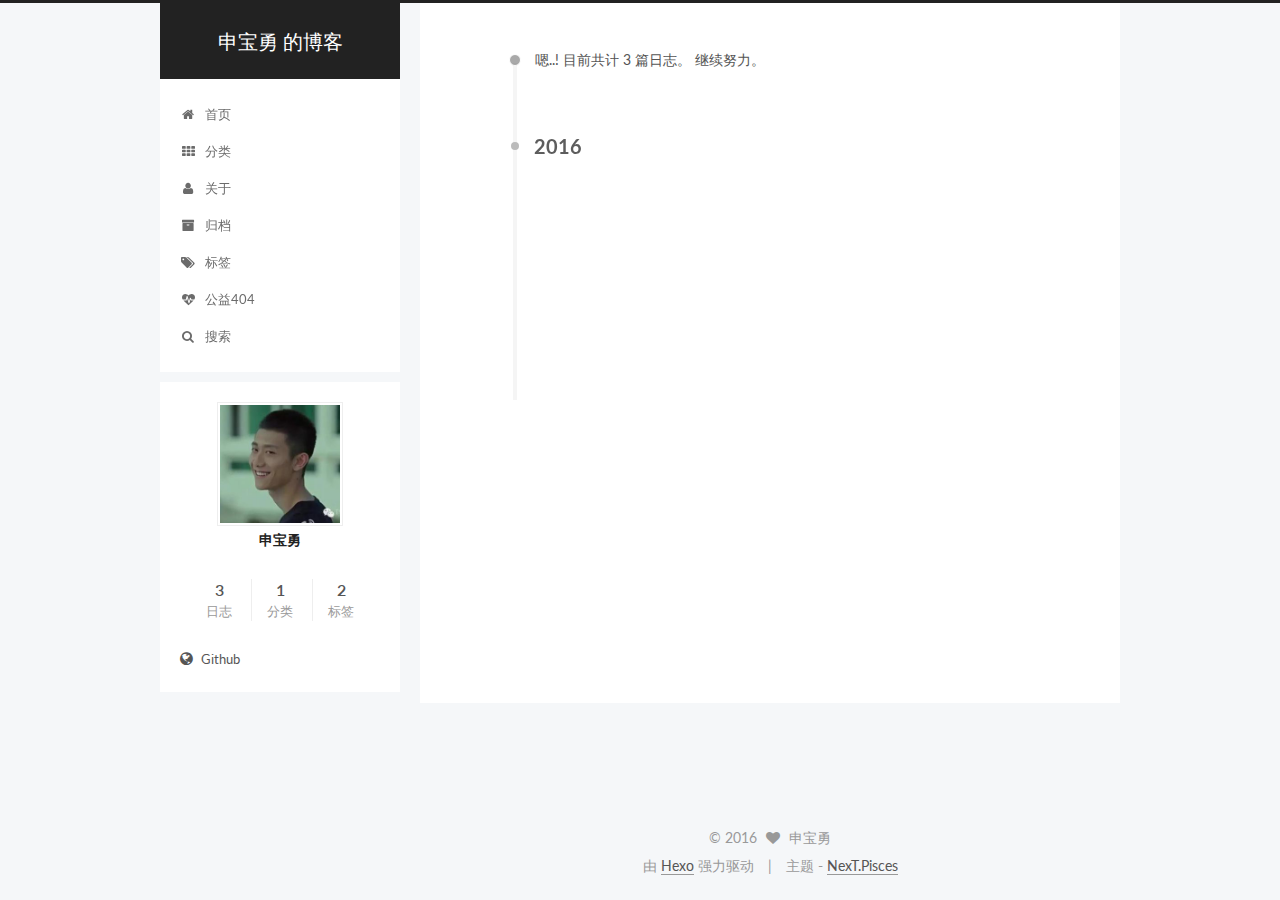
<file: archives/2016/index.html>
<!doctype html>



  


<html class="theme-next pisces use-motion">
<head>
  <meta charset="UTF-8"/>
<meta http-equiv="X-UA-Compatible" content="IE=edge,chrome=1" />
<meta name="viewport" content="width=device-width, initial-scale=1, maximum-scale=1"/>



<meta http-equiv="Cache-Control" content="no-transform" />
<meta http-equiv="Cache-Control" content="no-siteapp" />












  
  
  <link href="/vendors/fancybox/source/jquery.fancybox.css?v=2.1.5" rel="stylesheet" type="text/css" />




  
  
  
  

  
    
    
  

  

  

  

  

  
    
    
    <link href="//fonts.googleapis.com/css?family=Lato:300,300italic,400,400italic,700,700italic&subset=latin,latin-ext" rel="stylesheet" type="text/css">
  






<link href="/vendors/font-awesome/css/font-awesome.min.css?v=4.4.0" rel="stylesheet" type="text/css" />

<link href="/css/main.css?v=5.0.1" rel="stylesheet" type="text/css" />


  <meta name="keywords" content="Hexo, NexT" />








  <link rel="shortcut icon" type="image/x-icon" href="/favicon.ico?v=5.0.1" />






<meta property="og:type" content="website">
<meta property="og:title" content="申宝勇 的博客">
<meta property="og:url" content="http://yoursite.com/archives/2016/index.html">
<meta property="og:site_name" content="申宝勇 的博客">
<meta name="twitter:card" content="summary">
<meta name="twitter:title" content="申宝勇 的博客">



<script type="text/javascript" id="hexo.configuration">
  var NexT = window.NexT || {};
  var CONFIG = {
    scheme: 'Pisces',
    sidebar: {"position":"left","display":"post"},
    fancybox: true,
    motion: true,
    duoshuo: {
      userId: 0,
      author: '博主'
    }
  };
</script>




  <link rel="canonical" href="http://yoursite.com/archives/2016/"/>

  <title> 归档 | 申宝勇 的博客 </title>
</head>

<body itemscope itemtype="http://schema.org/WebPage" lang="zh-Hans">

  



  <script type="text/javascript">
    var _hmt = _hmt || [];
    (function() {
      var hm = document.createElement("script");
      hm.src = "//hm.baidu.com/hm.js?7303ae3eef4b53aec6c93826b022c6b8";
      var s = document.getElementsByTagName("script")[0];
      s.parentNode.insertBefore(hm, s);
    })();
  </script>








  
  
    
  

  <div class="container one-collumn sidebar-position-left  page-archive  ">
    <div class="headband"></div>

    <header id="header" class="header" itemscope itemtype="http://schema.org/WPHeader">
      <div class="header-inner"><div class="site-meta ">
  

  <div class="custom-logo-site-title">
    <a href="/"  class="brand" rel="start">
      <span class="logo-line-before"><i></i></span>
      <span class="site-title">申宝勇 的博客</span>
      <span class="logo-line-after"><i></i></span>
    </a>
  </div>
  <p class="site-subtitle"></p>
</div>

<div class="site-nav-toggle">
  <button>
    <span class="btn-bar"></span>
    <span class="btn-bar"></span>
    <span class="btn-bar"></span>
  </button>
</div>

<nav class="site-nav">
  

  
    <ul id="menu" class="menu">
      
        
        <li class="menu-item menu-item-home">
          <a href="/" rel="section">
            
              <i class="menu-item-icon fa fa-fw fa-home"></i> <br />
            
            首页
          </a>
        </li>
      
        
        <li class="menu-item menu-item-categories">
          <a href="/categories" rel="section">
            
              <i class="menu-item-icon fa fa-fw fa-th"></i> <br />
            
            分类
          </a>
        </li>
      
        
        <li class="menu-item menu-item-about">
          <a href="/about" rel="section">
            
              <i class="menu-item-icon fa fa-fw fa-user"></i> <br />
            
            关于
          </a>
        </li>
      
        
        <li class="menu-item menu-item-archives">
          <a href="/archives" rel="section">
            
              <i class="menu-item-icon fa fa-fw fa-archive"></i> <br />
            
            归档
          </a>
        </li>
      
        
        <li class="menu-item menu-item-tags">
          <a href="/tags" rel="section">
            
              <i class="menu-item-icon fa fa-fw fa-tags"></i> <br />
            
            标签
          </a>
        </li>
      
        
        <li class="menu-item menu-item-commonweal">
          <a href="/404.html" rel="section">
            
              <i class="menu-item-icon fa fa-fw fa-heartbeat"></i> <br />
            
            公益404
          </a>
        </li>
      

      
        <li class="menu-item menu-item-search">
          
            <a href="javascript:;" class="st-search-show-outputs">
          
            
              <i class="menu-item-icon fa fa-search fa-fw"></i> <br />
            
            搜索
          </a>
        </li>
      
    </ul>
  

  
    <div class="site-search">
      
  <form class="site-search-form">
  <input type="text" id="st-search-input" class="st-search-input st-default-search-input" />
</form>

<script type="text/javascript">
  (function(w,d,t,u,n,s,e){w['SwiftypeObject']=n;w[n]=w[n]||function(){
    (w[n].q=w[n].q||[]).push(arguments);};s=d.createElement(t);
    e=d.getElementsByTagName(t)[0];s.async=1;s.src=u;e.parentNode.insertBefore(s,e);
  })(window,document,'script','//s.swiftypecdn.com/install/v2/st.js','_st');

  _st('install', 'rDMrzszZYezk8ecxx-AY','2.0.0');
</script>



    </div>
  
</nav>

 </div>
    </header>

    <main id="main" class="main">
      <div class="main-inner">
        <div class="content-wrap">
          <div id="content" class="content">
            

  <section id="posts" class="posts-collapse">
    <span class="archive-move-on"></span>

    <span class="archive-page-counter">
      
      
      
        
      
      嗯..! 目前共计 3 篇日志。 继续努力。
    </span>

    

      
      
      

      
        
        <div class="collection-title">
          <h2 class="archive-year motion-element" id="archive-year-2016">2016</h2>
        </div>
      
      

      

  <article class="post post-type-normal" itemscope itemtype="http://schema.org/Article">
    <header class="post-header">

      <h1 class="post-title">
        
            <a class="post-title-link" href="/2016/08/18/mobile/" itemprop="url">
              
                <span itemprop="name">Python编写手机归属地查询程序</span>
              
            </a>
        
      </h1>

      <div class="post-meta">
        <time class="post-time" itemprop="dateCreated"
              datetime="2016-08-18T14:55:54+08:00"
              content="2016-08-18" >
          08-18
        </time>
      </div>

    </header>
  </article>



    

      
      
      

      
      

      

  <article class="post post-type-normal" itemscope itemtype="http://schema.org/Article">
    <header class="post-header">

      <h1 class="post-title">
        
            <a class="post-title-link" href="/2016/08/18/iterm.vim.zsh/" itemprop="url">
              
                <span itemprop="name">iTerm2 vim zshell 配置</span>
              
            </a>
        
      </h1>

      <div class="post-meta">
        <time class="post-time" itemprop="dateCreated"
              datetime="2016-08-18T13:05:29+08:00"
              content="2016-08-18" >
          08-18
        </time>
      </div>

    </header>
  </article>



    

      
      
      

      
      

      

  <article class="post post-type-normal" itemscope itemtype="http://schema.org/Article">
    <header class="post-header">

      <h1 class="post-title">
        
            <a class="post-title-link" href="/2016/08/18/hello-world/" itemprop="url">
              
                <span itemprop="name">Hello World</span>
              
            </a>
        
      </h1>

      <div class="post-meta">
        <time class="post-time" itemprop="dateCreated"
              datetime="2016-08-18T13:01:39+08:00"
              content="2016-08-18" >
          08-18
        </time>
      </div>

    </header>
  </article>



    

  </section>

  



          </div>
          


          

        </div>
        
          
  
  <div class="sidebar-toggle">
    <div class="sidebar-toggle-line-wrap">
      <span class="sidebar-toggle-line sidebar-toggle-line-first"></span>
      <span class="sidebar-toggle-line sidebar-toggle-line-middle"></span>
      <span class="sidebar-toggle-line sidebar-toggle-line-last"></span>
    </div>
  </div>

  <aside id="sidebar" class="sidebar">
    <div class="sidebar-inner">

      

      

      <section class="site-overview sidebar-panel  sidebar-panel-active ">
        <div class="site-author motion-element" itemprop="author" itemscope itemtype="http://schema.org/Person">
          <img class="site-author-image" itemprop="image"
               src="/images/head.jpg"
               alt="申宝勇" />
          <p class="site-author-name" itemprop="name">申宝勇</p>
          <p class="site-description motion-element" itemprop="description"></p>
        </div>
        <nav class="site-state motion-element">
          <div class="site-state-item site-state-posts">
            <a href="/archives">
              <span class="site-state-item-count">3</span>
              <span class="site-state-item-name">日志</span>
            </a>
          </div>

          
            <div class="site-state-item site-state-categories">
              <a href="/categories">
                <span class="site-state-item-count">1</span>
                <span class="site-state-item-name">分类</span>
              </a>
            </div>
          

          
            <div class="site-state-item site-state-tags">
              <a href="/tags">
                <span class="site-state-item-count">2</span>
                <span class="site-state-item-name">标签</span>
              </a>
            </div>
          

        </nav>

        

        <div class="links-of-author motion-element">
          
            
              <span class="links-of-author-item">
                <a href="http://github.com/shenbaoyong" target="_blank" title="Github">
                  
                    <i class="fa fa-fw fa-globe"></i>
                  
                  Github
                </a>
              </span>
            
          
        </div>

        
        

        
        

      </section>

      

    </div>
  </aside>


        
      </div>
    </main>

    <footer id="footer" class="footer">
      <div class="footer-inner">
        <div class="copyright" >
  
  &copy; 
  <span itemprop="copyrightYear">2016</span>
  <span class="with-love">
    <i class="fa fa-heart"></i>
  </span>
  <span class="author" itemprop="copyrightHolder">申宝勇</span>
</div>

<div class="powered-by">
  由 <a class="theme-link" href="https://hexo.io">Hexo</a> 强力驱动
</div>

<div class="theme-info">
  主题 -
  <a class="theme-link" href="https://github.com/iissnan/hexo-theme-next">
    NexT.Pisces
  </a>
</div>

        

        
      </div>
    </footer>

    <div class="back-to-top">
      <i class="fa fa-arrow-up"></i>
    </div>
  </div>

  

<script type="text/javascript">
  if (Object.prototype.toString.call(window.Promise) !== '[object Function]') {
    window.Promise = null;
  }
</script>









  



  
  <script type="text/javascript" src="/vendors/jquery/index.js?v=2.1.3"></script>

  
  <script type="text/javascript" src="/vendors/fastclick/lib/fastclick.min.js?v=1.0.6"></script>

  
  <script type="text/javascript" src="/vendors/jquery_lazyload/jquery.lazyload.js?v=1.9.7"></script>

  
  <script type="text/javascript" src="/vendors/velocity/velocity.min.js?v=1.2.1"></script>

  
  <script type="text/javascript" src="/vendors/velocity/velocity.ui.min.js?v=1.2.1"></script>

  
  <script type="text/javascript" src="/vendors/fancybox/source/jquery.fancybox.pack.js?v=2.1.5"></script>


  


  <script type="text/javascript" src="/js/src/utils.js?v=5.0.1"></script>

  <script type="text/javascript" src="/js/src/motion.js?v=5.0.1"></script>



  
  


  <script type="text/javascript" src="/js/src/affix.js?v=5.0.1"></script>

  <script type="text/javascript" src="/js/src/schemes/pisces.js?v=5.0.1"></script>



  
  
    <script type="text/javascript" id="motion.page.archive">
      $('.archive-year').velocity('transition.slideLeftIn');
    </script>
  


  


  <script type="text/javascript" src="/js/src/bootstrap.js?v=5.0.1"></script>



  

  
    
  

  <script type="text/javascript">
    var duoshuoQuery = {short_name:"shenbaoyongcom"};
    (function() {
      var ds = document.createElement('script');
      ds.type = 'text/javascript';ds.async = true;
      ds.id = 'duoshuo-script';
      ds.src = (document.location.protocol == 'https:' ? 'https:' : 'http:') + '//static.duoshuo.com/embed.js';
      ds.charset = 'UTF-8';
      (document.getElementsByTagName('head')[0]
      || document.getElementsByTagName('body')[0]).appendChild(ds);
    })();
  </script>

  
    
    <script src="/vendors/ua-parser-js/dist/ua-parser.min.js?v=0.7.9"></script>
    <script src="/js/src/hook-duoshuo.js"></script>
  






  
  

  

  

  

</body>
</html>
</file>
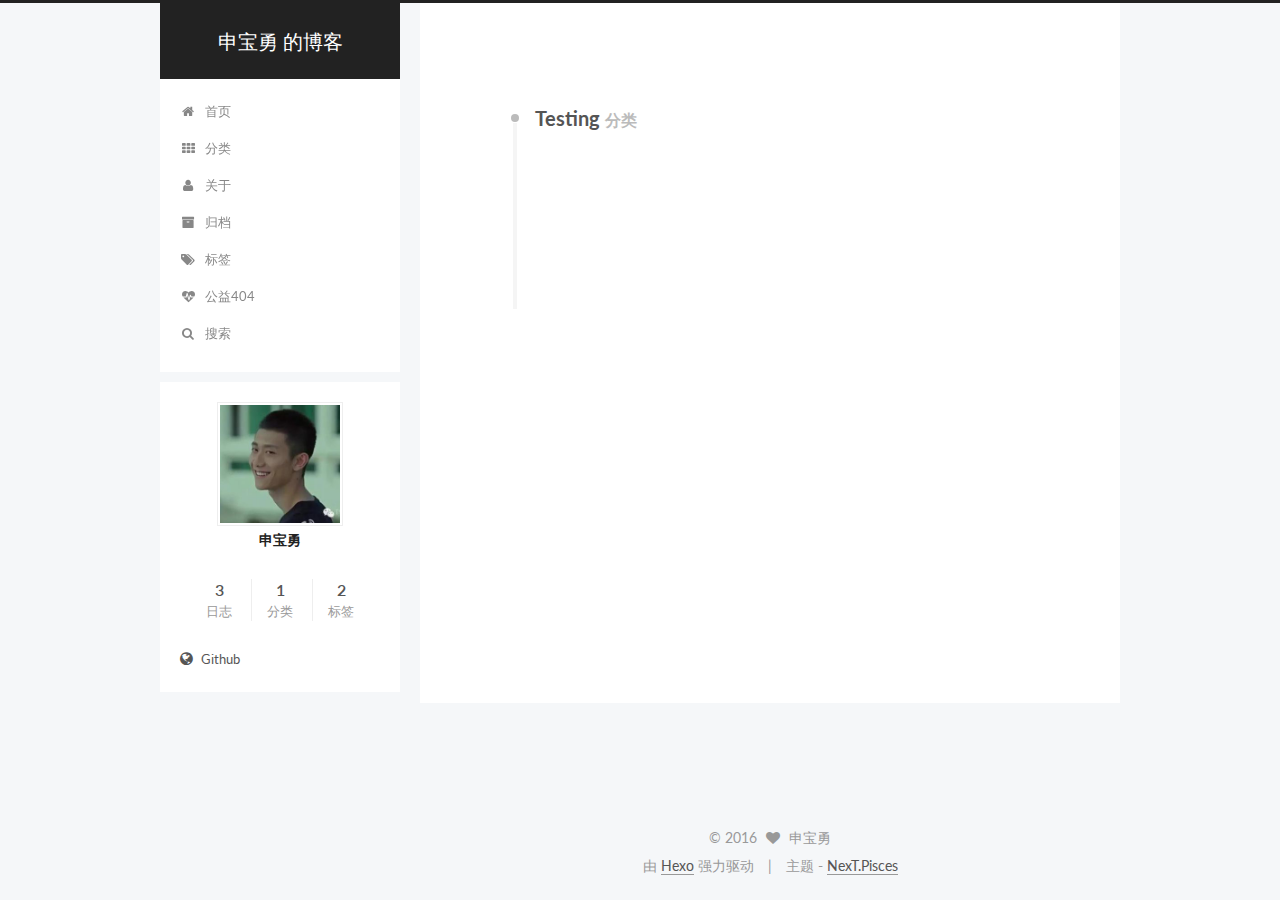
<file: categories/Testing/index.html>
<!doctype html>



  


<html class="theme-next pisces use-motion">
<head>
  <meta charset="UTF-8"/>
<meta http-equiv="X-UA-Compatible" content="IE=edge,chrome=1" />
<meta name="viewport" content="width=device-width, initial-scale=1, maximum-scale=1"/>



<meta http-equiv="Cache-Control" content="no-transform" />
<meta http-equiv="Cache-Control" content="no-siteapp" />












  
  
  <link href="/vendors/fancybox/source/jquery.fancybox.css?v=2.1.5" rel="stylesheet" type="text/css" />




  
  
  
  

  
    
    
  

  

  

  

  

  
    
    
    <link href="//fonts.googleapis.com/css?family=Lato:300,300italic,400,400italic,700,700italic&subset=latin,latin-ext" rel="stylesheet" type="text/css">
  






<link href="/vendors/font-awesome/css/font-awesome.min.css?v=4.4.0" rel="stylesheet" type="text/css" />

<link href="/css/main.css?v=5.0.1" rel="stylesheet" type="text/css" />


  <meta name="keywords" content="Hexo, NexT" />








  <link rel="shortcut icon" type="image/x-icon" href="/favicon.ico?v=5.0.1" />






<meta property="og:type" content="website">
<meta property="og:title" content="申宝勇 的博客">
<meta property="og:url" content="http://yoursite.com/categories/Testing/index.html">
<meta property="og:site_name" content="申宝勇 的博客">
<meta name="twitter:card" content="summary">
<meta name="twitter:title" content="申宝勇 的博客">



<script type="text/javascript" id="hexo.configuration">
  var NexT = window.NexT || {};
  var CONFIG = {
    scheme: 'Pisces',
    sidebar: {"position":"left","display":"post"},
    fancybox: true,
    motion: true,
    duoshuo: {
      userId: 0,
      author: '博主'
    }
  };
</script>




  <link rel="canonical" href="http://yoursite.com/categories/Testing/"/>

  <title> 分类: Testing | 申宝勇 的博客 </title>
</head>

<body itemscope itemtype="http://schema.org/WebPage" lang="zh-Hans">

  



  <script type="text/javascript">
    var _hmt = _hmt || [];
    (function() {
      var hm = document.createElement("script");
      hm.src = "//hm.baidu.com/hm.js?7303ae3eef4b53aec6c93826b022c6b8";
      var s = document.getElementsByTagName("script")[0];
      s.parentNode.insertBefore(hm, s);
    })();
  </script>








  
  
    
  

  <div class="container one-collumn sidebar-position-left  ">
    <div class="headband"></div>

    <header id="header" class="header" itemscope itemtype="http://schema.org/WPHeader">
      <div class="header-inner"><div class="site-meta ">
  

  <div class="custom-logo-site-title">
    <a href="/"  class="brand" rel="start">
      <span class="logo-line-before"><i></i></span>
      <span class="site-title">申宝勇 的博客</span>
      <span class="logo-line-after"><i></i></span>
    </a>
  </div>
  <p class="site-subtitle"></p>
</div>

<div class="site-nav-toggle">
  <button>
    <span class="btn-bar"></span>
    <span class="btn-bar"></span>
    <span class="btn-bar"></span>
  </button>
</div>

<nav class="site-nav">
  

  
    <ul id="menu" class="menu">
      
        
        <li class="menu-item menu-item-home">
          <a href="/" rel="section">
            
              <i class="menu-item-icon fa fa-fw fa-home"></i> <br />
            
            首页
          </a>
        </li>
      
        
        <li class="menu-item menu-item-categories">
          <a href="/categories" rel="section">
            
              <i class="menu-item-icon fa fa-fw fa-th"></i> <br />
            
            分类
          </a>
        </li>
      
        
        <li class="menu-item menu-item-about">
          <a href="/about" rel="section">
            
              <i class="menu-item-icon fa fa-fw fa-user"></i> <br />
            
            关于
          </a>
        </li>
      
        
        <li class="menu-item menu-item-archives">
          <a href="/archives" rel="section">
            
              <i class="menu-item-icon fa fa-fw fa-archive"></i> <br />
            
            归档
          </a>
        </li>
      
        
        <li class="menu-item menu-item-tags">
          <a href="/tags" rel="section">
            
              <i class="menu-item-icon fa fa-fw fa-tags"></i> <br />
            
            标签
          </a>
        </li>
      
        
        <li class="menu-item menu-item-commonweal">
          <a href="/404.html" rel="section">
            
              <i class="menu-item-icon fa fa-fw fa-heartbeat"></i> <br />
            
            公益404
          </a>
        </li>
      

      
        <li class="menu-item menu-item-search">
          
            <a href="javascript:;" class="st-search-show-outputs">
          
            
              <i class="menu-item-icon fa fa-search fa-fw"></i> <br />
            
            搜索
          </a>
        </li>
      
    </ul>
  

  
    <div class="site-search">
      
  <form class="site-search-form">
  <input type="text" id="st-search-input" class="st-search-input st-default-search-input" />
</form>

<script type="text/javascript">
  (function(w,d,t,u,n,s,e){w['SwiftypeObject']=n;w[n]=w[n]||function(){
    (w[n].q=w[n].q||[]).push(arguments);};s=d.createElement(t);
    e=d.getElementsByTagName(t)[0];s.async=1;s.src=u;e.parentNode.insertBefore(s,e);
  })(window,document,'script','//s.swiftypecdn.com/install/v2/st.js','_st');

  _st('install', 'rDMrzszZYezk8ecxx-AY','2.0.0');
</script>



    </div>
  
</nav>

 </div>
    </header>

    <main id="main" class="main">
      <div class="main-inner">
        <div class="content-wrap">
          <div id="content" class="content">
            

  <section id="posts" class="posts-collapse">
    <div class="collection-title">
      <h2 >
        Testing
        <small>分类</small>
      </h2>
    </div>

    
      

  <article class="post post-type-normal" itemscope itemtype="http://schema.org/Article">
    <header class="post-header">

      <h1 class="post-title">
        
            <a class="post-title-link" href="/2016/08/18/iterm.vim.zsh/" itemprop="url">
              
                <span itemprop="name">iTerm2 vim zshell 配置</span>
              
            </a>
        
      </h1>

      <div class="post-meta">
        <time class="post-time" itemprop="dateCreated"
              datetime="2016-08-18T13:05:29+08:00"
              content="2016-08-18" >
          08-18
        </time>
      </div>

    </header>
  </article>


    
      

  <article class="post post-type-normal" itemscope itemtype="http://schema.org/Article">
    <header class="post-header">

      <h1 class="post-title">
        
            <a class="post-title-link" href="/2016/08/18/hello-world/" itemprop="url">
              
                <span itemprop="name">Hello World</span>
              
            </a>
        
      </h1>

      <div class="post-meta">
        <time class="post-time" itemprop="dateCreated"
              datetime="2016-08-18T13:01:39+08:00"
              content="2016-08-18" >
          08-18
        </time>
      </div>

    </header>
  </article>


    
  </section>

  



          </div>
          


          

        </div>
        
          
  
  <div class="sidebar-toggle">
    <div class="sidebar-toggle-line-wrap">
      <span class="sidebar-toggle-line sidebar-toggle-line-first"></span>
      <span class="sidebar-toggle-line sidebar-toggle-line-middle"></span>
      <span class="sidebar-toggle-line sidebar-toggle-line-last"></span>
    </div>
  </div>

  <aside id="sidebar" class="sidebar">
    <div class="sidebar-inner">

      

      

      <section class="site-overview sidebar-panel  sidebar-panel-active ">
        <div class="site-author motion-element" itemprop="author" itemscope itemtype="http://schema.org/Person">
          <img class="site-author-image" itemprop="image"
               src="/images/head.jpg"
               alt="申宝勇" />
          <p class="site-author-name" itemprop="name">申宝勇</p>
          <p class="site-description motion-element" itemprop="description"></p>
        </div>
        <nav class="site-state motion-element">
          <div class="site-state-item site-state-posts">
            <a href="/archives">
              <span class="site-state-item-count">3</span>
              <span class="site-state-item-name">日志</span>
            </a>
          </div>

          
            <div class="site-state-item site-state-categories">
              <a href="/categories">
                <span class="site-state-item-count">1</span>
                <span class="site-state-item-name">分类</span>
              </a>
            </div>
          

          
            <div class="site-state-item site-state-tags">
              <a href="/tags">
                <span class="site-state-item-count">2</span>
                <span class="site-state-item-name">标签</span>
              </a>
            </div>
          

        </nav>

        

        <div class="links-of-author motion-element">
          
            
              <span class="links-of-author-item">
                <a href="http://github.com/shenbaoyong" target="_blank" title="Github">
                  
                    <i class="fa fa-fw fa-globe"></i>
                  
                  Github
                </a>
              </span>
            
          
        </div>

        
        

        
        

      </section>

      

    </div>
  </aside>


        
      </div>
    </main>

    <footer id="footer" class="footer">
      <div class="footer-inner">
        <div class="copyright" >
  
  &copy; 
  <span itemprop="copyrightYear">2016</span>
  <span class="with-love">
    <i class="fa fa-heart"></i>
  </span>
  <span class="author" itemprop="copyrightHolder">申宝勇</span>
</div>

<div class="powered-by">
  由 <a class="theme-link" href="https://hexo.io">Hexo</a> 强力驱动
</div>

<div class="theme-info">
  主题 -
  <a class="theme-link" href="https://github.com/iissnan/hexo-theme-next">
    NexT.Pisces
  </a>
</div>

        

        
      </div>
    </footer>

    <div class="back-to-top">
      <i class="fa fa-arrow-up"></i>
    </div>
  </div>

  

<script type="text/javascript">
  if (Object.prototype.toString.call(window.Promise) !== '[object Function]') {
    window.Promise = null;
  }
</script>









  



  
  <script type="text/javascript" src="/vendors/jquery/index.js?v=2.1.3"></script>

  
  <script type="text/javascript" src="/vendors/fastclick/lib/fastclick.min.js?v=1.0.6"></script>

  
  <script type="text/javascript" src="/vendors/jquery_lazyload/jquery.lazyload.js?v=1.9.7"></script>

  
  <script type="text/javascript" src="/vendors/velocity/velocity.min.js?v=1.2.1"></script>

  
  <script type="text/javascript" src="/vendors/velocity/velocity.ui.min.js?v=1.2.1"></script>

  
  <script type="text/javascript" src="/vendors/fancybox/source/jquery.fancybox.pack.js?v=2.1.5"></script>


  


  <script type="text/javascript" src="/js/src/utils.js?v=5.0.1"></script>

  <script type="text/javascript" src="/js/src/motion.js?v=5.0.1"></script>



  
  


  <script type="text/javascript" src="/js/src/affix.js?v=5.0.1"></script>

  <script type="text/javascript" src="/js/src/schemes/pisces.js?v=5.0.1"></script>



  

  


  <script type="text/javascript" src="/js/src/bootstrap.js?v=5.0.1"></script>



  

  
    
  

  <script type="text/javascript">
    var duoshuoQuery = {short_name:"shenbaoyongcom"};
    (function() {
      var ds = document.createElement('script');
      ds.type = 'text/javascript';ds.async = true;
      ds.id = 'duoshuo-script';
      ds.src = (document.location.protocol == 'https:' ? 'https:' : 'http:') + '//static.duoshuo.com/embed.js';
      ds.charset = 'UTF-8';
      (document.getElementsByTagName('head')[0]
      || document.getElementsByTagName('body')[0]).appendChild(ds);
    })();
  </script>

  
    
    <script src="/vendors/ua-parser-js/dist/ua-parser.min.js?v=0.7.9"></script>
    <script src="/js/src/hook-duoshuo.js"></script>
  






  
  

  

  

  

</body>
</html>
</file>
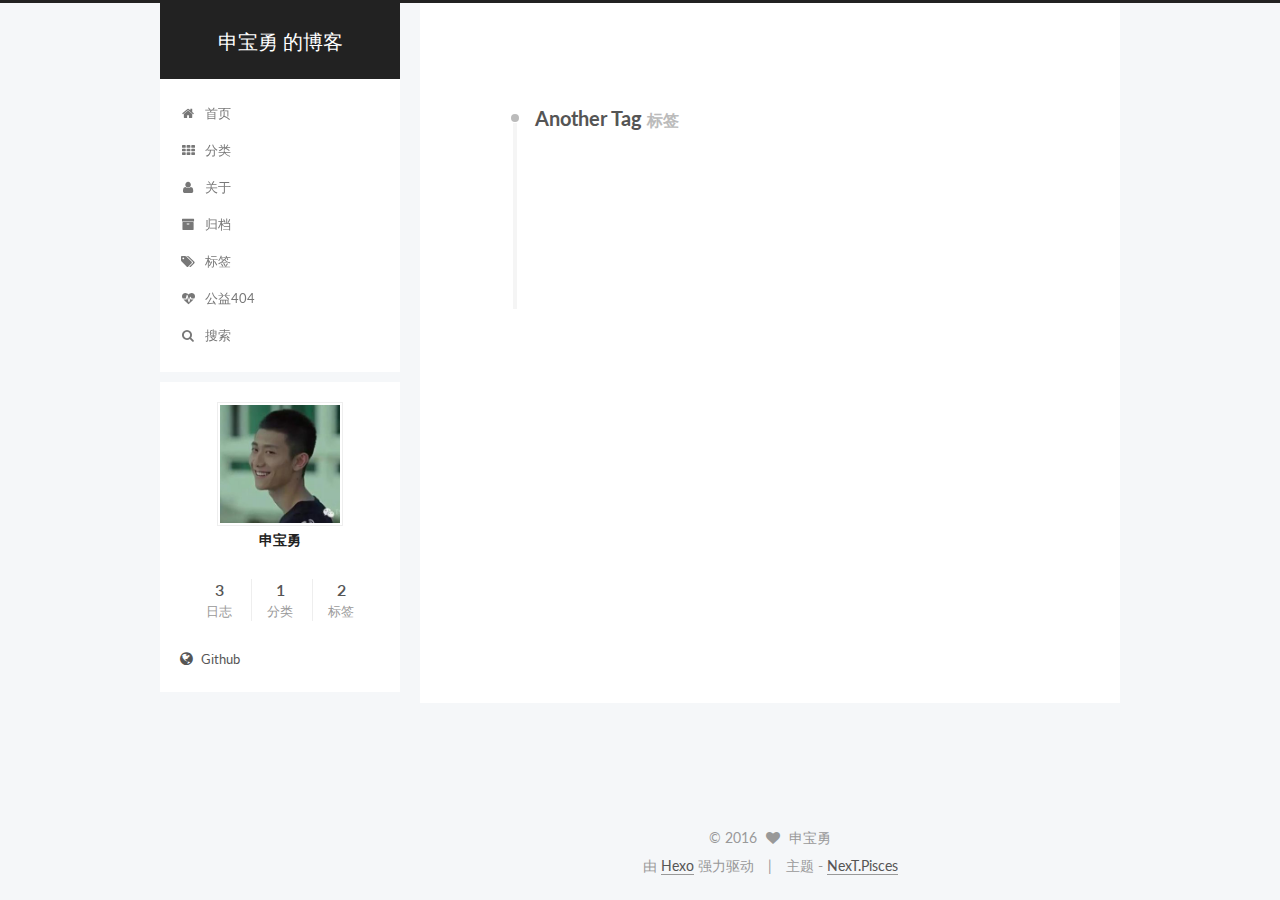
<file: tags/Another-Tag/index.html>
<!doctype html>



  


<html class="theme-next pisces use-motion">
<head>
  <meta charset="UTF-8"/>
<meta http-equiv="X-UA-Compatible" content="IE=edge,chrome=1" />
<meta name="viewport" content="width=device-width, initial-scale=1, maximum-scale=1"/>



<meta http-equiv="Cache-Control" content="no-transform" />
<meta http-equiv="Cache-Control" content="no-siteapp" />












  
  
  <link href="/vendors/fancybox/source/jquery.fancybox.css?v=2.1.5" rel="stylesheet" type="text/css" />




  
  
  
  

  
    
    
  

  

  

  

  

  
    
    
    <link href="//fonts.googleapis.com/css?family=Lato:300,300italic,400,400italic,700,700italic&subset=latin,latin-ext" rel="stylesheet" type="text/css">
  






<link href="/vendors/font-awesome/css/font-awesome.min.css?v=4.4.0" rel="stylesheet" type="text/css" />

<link href="/css/main.css?v=5.0.1" rel="stylesheet" type="text/css" />


  <meta name="keywords" content="Hexo, NexT" />








  <link rel="shortcut icon" type="image/x-icon" href="/favicon.ico?v=5.0.1" />






<meta property="og:type" content="website">
<meta property="og:title" content="申宝勇 的博客">
<meta property="og:url" content="http://yoursite.com/tags/Another-Tag/index.html">
<meta property="og:site_name" content="申宝勇 的博客">
<meta name="twitter:card" content="summary">
<meta name="twitter:title" content="申宝勇 的博客">



<script type="text/javascript" id="hexo.configuration">
  var NexT = window.NexT || {};
  var CONFIG = {
    scheme: 'Pisces',
    sidebar: {"position":"left","display":"post"},
    fancybox: true,
    motion: true,
    duoshuo: {
      userId: 0,
      author: '博主'
    }
  };
</script>




  <link rel="canonical" href="http://yoursite.com/tags/Another-Tag/"/>

  <title> 标签: Another Tag | 申宝勇 的博客 </title>
</head>

<body itemscope itemtype="http://schema.org/WebPage" lang="zh-Hans">

  



  <script type="text/javascript">
    var _hmt = _hmt || [];
    (function() {
      var hm = document.createElement("script");
      hm.src = "//hm.baidu.com/hm.js?7303ae3eef4b53aec6c93826b022c6b8";
      var s = document.getElementsByTagName("script")[0];
      s.parentNode.insertBefore(hm, s);
    })();
  </script>








  
  
    
  

  <div class="container one-collumn sidebar-position-left  ">
    <div class="headband"></div>

    <header id="header" class="header" itemscope itemtype="http://schema.org/WPHeader">
      <div class="header-inner"><div class="site-meta ">
  

  <div class="custom-logo-site-title">
    <a href="/"  class="brand" rel="start">
      <span class="logo-line-before"><i></i></span>
      <span class="site-title">申宝勇 的博客</span>
      <span class="logo-line-after"><i></i></span>
    </a>
  </div>
  <p class="site-subtitle"></p>
</div>

<div class="site-nav-toggle">
  <button>
    <span class="btn-bar"></span>
    <span class="btn-bar"></span>
    <span class="btn-bar"></span>
  </button>
</div>

<nav class="site-nav">
  

  
    <ul id="menu" class="menu">
      
        
        <li class="menu-item menu-item-home">
          <a href="/" rel="section">
            
              <i class="menu-item-icon fa fa-fw fa-home"></i> <br />
            
            首页
          </a>
        </li>
      
        
        <li class="menu-item menu-item-categories">
          <a href="/categories" rel="section">
            
              <i class="menu-item-icon fa fa-fw fa-th"></i> <br />
            
            分类
          </a>
        </li>
      
        
        <li class="menu-item menu-item-about">
          <a href="/about" rel="section">
            
              <i class="menu-item-icon fa fa-fw fa-user"></i> <br />
            
            关于
          </a>
        </li>
      
        
        <li class="menu-item menu-item-archives">
          <a href="/archives" rel="section">
            
              <i class="menu-item-icon fa fa-fw fa-archive"></i> <br />
            
            归档
          </a>
        </li>
      
        
        <li class="menu-item menu-item-tags">
          <a href="/tags" rel="section">
            
              <i class="menu-item-icon fa fa-fw fa-tags"></i> <br />
            
            标签
          </a>
        </li>
      
        
        <li class="menu-item menu-item-commonweal">
          <a href="/404.html" rel="section">
            
              <i class="menu-item-icon fa fa-fw fa-heartbeat"></i> <br />
            
            公益404
          </a>
        </li>
      

      
        <li class="menu-item menu-item-search">
          
            <a href="javascript:;" class="st-search-show-outputs">
          
            
              <i class="menu-item-icon fa fa-search fa-fw"></i> <br />
            
            搜索
          </a>
        </li>
      
    </ul>
  

  
    <div class="site-search">
      
  <form class="site-search-form">
  <input type="text" id="st-search-input" class="st-search-input st-default-search-input" />
</form>

<script type="text/javascript">
  (function(w,d,t,u,n,s,e){w['SwiftypeObject']=n;w[n]=w[n]||function(){
    (w[n].q=w[n].q||[]).push(arguments);};s=d.createElement(t);
    e=d.getElementsByTagName(t)[0];s.async=1;s.src=u;e.parentNode.insertBefore(s,e);
  })(window,document,'script','//s.swiftypecdn.com/install/v2/st.js','_st');

  _st('install', 'rDMrzszZYezk8ecxx-AY','2.0.0');
</script>



    </div>
  
</nav>

 </div>
    </header>

    <main id="main" class="main">
      <div class="main-inner">
        <div class="content-wrap">
          <div id="content" class="content">
            

  <div id="posts" class="posts-collapse">
    <div class="collection-title">
      <h2 >
        Another Tag
        <small>标签</small>
      </h2>
    </div>

    
      

  <article class="post post-type-normal" itemscope itemtype="http://schema.org/Article">
    <header class="post-header">

      <h1 class="post-title">
        
            <a class="post-title-link" href="/2016/08/18/iterm.vim.zsh/" itemprop="url">
              
                <span itemprop="name">iTerm2 vim zshell 配置</span>
              
            </a>
        
      </h1>

      <div class="post-meta">
        <time class="post-time" itemprop="dateCreated"
              datetime="2016-08-18T13:05:29+08:00"
              content="2016-08-18" >
          08-18
        </time>
      </div>

    </header>
  </article>


    
      

  <article class="post post-type-normal" itemscope itemtype="http://schema.org/Article">
    <header class="post-header">

      <h1 class="post-title">
        
            <a class="post-title-link" href="/2016/08/18/hello-world/" itemprop="url">
              
                <span itemprop="name">Hello World</span>
              
            </a>
        
      </h1>

      <div class="post-meta">
        <time class="post-time" itemprop="dateCreated"
              datetime="2016-08-18T13:01:39+08:00"
              content="2016-08-18" >
          08-18
        </time>
      </div>

    </header>
  </article>


    
  </div>

  


          </div>
          


          

        </div>
        
          
  
  <div class="sidebar-toggle">
    <div class="sidebar-toggle-line-wrap">
      <span class="sidebar-toggle-line sidebar-toggle-line-first"></span>
      <span class="sidebar-toggle-line sidebar-toggle-line-middle"></span>
      <span class="sidebar-toggle-line sidebar-toggle-line-last"></span>
    </div>
  </div>

  <aside id="sidebar" class="sidebar">
    <div class="sidebar-inner">

      

      

      <section class="site-overview sidebar-panel  sidebar-panel-active ">
        <div class="site-author motion-element" itemprop="author" itemscope itemtype="http://schema.org/Person">
          <img class="site-author-image" itemprop="image"
               src="/images/head.jpg"
               alt="申宝勇" />
          <p class="site-author-name" itemprop="name">申宝勇</p>
          <p class="site-description motion-element" itemprop="description"></p>
        </div>
        <nav class="site-state motion-element">
          <div class="site-state-item site-state-posts">
            <a href="/archives">
              <span class="site-state-item-count">3</span>
              <span class="site-state-item-name">日志</span>
            </a>
          </div>

          
            <div class="site-state-item site-state-categories">
              <a href="/categories">
                <span class="site-state-item-count">1</span>
                <span class="site-state-item-name">分类</span>
              </a>
            </div>
          

          
            <div class="site-state-item site-state-tags">
              <a href="/tags">
                <span class="site-state-item-count">2</span>
                <span class="site-state-item-name">标签</span>
              </a>
            </div>
          

        </nav>

        

        <div class="links-of-author motion-element">
          
            
              <span class="links-of-author-item">
                <a href="http://github.com/shenbaoyong" target="_blank" title="Github">
                  
                    <i class="fa fa-fw fa-globe"></i>
                  
                  Github
                </a>
              </span>
            
          
        </div>

        
        

        
        

      </section>

      

    </div>
  </aside>


        
      </div>
    </main>

    <footer id="footer" class="footer">
      <div class="footer-inner">
        <div class="copyright" >
  
  &copy; 
  <span itemprop="copyrightYear">2016</span>
  <span class="with-love">
    <i class="fa fa-heart"></i>
  </span>
  <span class="author" itemprop="copyrightHolder">申宝勇</span>
</div>

<div class="powered-by">
  由 <a class="theme-link" href="https://hexo.io">Hexo</a> 强力驱动
</div>

<div class="theme-info">
  主题 -
  <a class="theme-link" href="https://github.com/iissnan/hexo-theme-next">
    NexT.Pisces
  </a>
</div>

        

        
      </div>
    </footer>

    <div class="back-to-top">
      <i class="fa fa-arrow-up"></i>
    </div>
  </div>

  

<script type="text/javascript">
  if (Object.prototype.toString.call(window.Promise) !== '[object Function]') {
    window.Promise = null;
  }
</script>









  



  
  <script type="text/javascript" src="/vendors/jquery/index.js?v=2.1.3"></script>

  
  <script type="text/javascript" src="/vendors/fastclick/lib/fastclick.min.js?v=1.0.6"></script>

  
  <script type="text/javascript" src="/vendors/jquery_lazyload/jquery.lazyload.js?v=1.9.7"></script>

  
  <script type="text/javascript" src="/vendors/velocity/velocity.min.js?v=1.2.1"></script>

  
  <script type="text/javascript" src="/vendors/velocity/velocity.ui.min.js?v=1.2.1"></script>

  
  <script type="text/javascript" src="/vendors/fancybox/source/jquery.fancybox.pack.js?v=2.1.5"></script>


  


  <script type="text/javascript" src="/js/src/utils.js?v=5.0.1"></script>

  <script type="text/javascript" src="/js/src/motion.js?v=5.0.1"></script>



  
  


  <script type="text/javascript" src="/js/src/affix.js?v=5.0.1"></script>

  <script type="text/javascript" src="/js/src/schemes/pisces.js?v=5.0.1"></script>



  

  


  <script type="text/javascript" src="/js/src/bootstrap.js?v=5.0.1"></script>



  

  
    
  

  <script type="text/javascript">
    var duoshuoQuery = {short_name:"shenbaoyongcom"};
    (function() {
      var ds = document.createElement('script');
      ds.type = 'text/javascript';ds.async = true;
      ds.id = 'duoshuo-script';
      ds.src = (document.location.protocol == 'https:' ? 'https:' : 'http:') + '//static.duoshuo.com/embed.js';
      ds.charset = 'UTF-8';
      (document.getElementsByTagName('head')[0]
      || document.getElementsByTagName('body')[0]).appendChild(ds);
    })();
  </script>

  
    
    <script src="/vendors/ua-parser-js/dist/ua-parser.min.js?v=0.7.9"></script>
    <script src="/js/src/hook-duoshuo.js"></script>
  






  
  

  

  

  

</body>
</html>
</file>
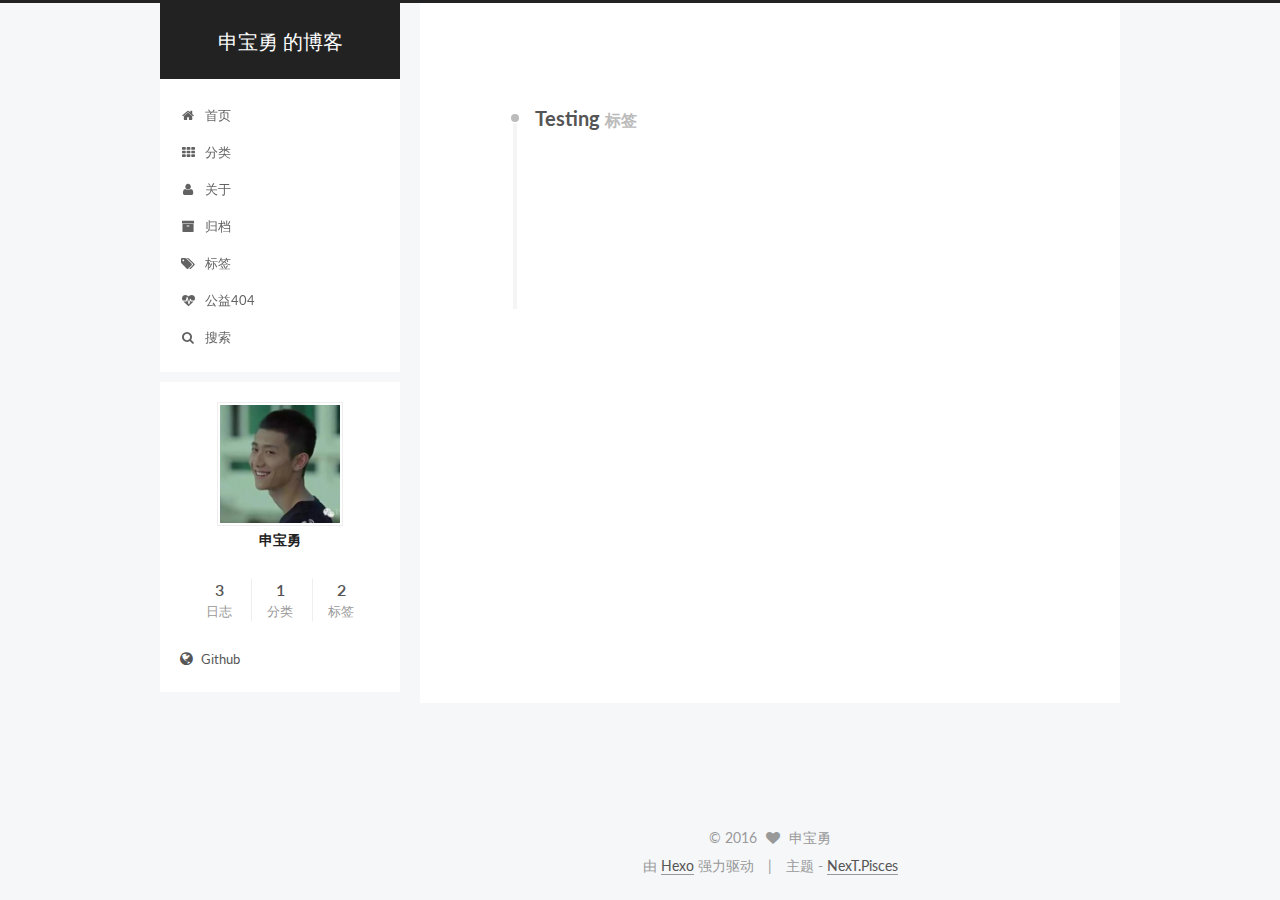
<file: tags/Testing/index.html>
<!doctype html>



  


<html class="theme-next pisces use-motion">
<head>
  <meta charset="UTF-8"/>
<meta http-equiv="X-UA-Compatible" content="IE=edge,chrome=1" />
<meta name="viewport" content="width=device-width, initial-scale=1, maximum-scale=1"/>



<meta http-equiv="Cache-Control" content="no-transform" />
<meta http-equiv="Cache-Control" content="no-siteapp" />












  
  
  <link href="/vendors/fancybox/source/jquery.fancybox.css?v=2.1.5" rel="stylesheet" type="text/css" />




  
  
  
  

  
    
    
  

  

  

  

  

  
    
    
    <link href="//fonts.googleapis.com/css?family=Lato:300,300italic,400,400italic,700,700italic&subset=latin,latin-ext" rel="stylesheet" type="text/css">
  






<link href="/vendors/font-awesome/css/font-awesome.min.css?v=4.4.0" rel="stylesheet" type="text/css" />

<link href="/css/main.css?v=5.0.1" rel="stylesheet" type="text/css" />


  <meta name="keywords" content="Hexo, NexT" />








  <link rel="shortcut icon" type="image/x-icon" href="/favicon.ico?v=5.0.1" />






<meta property="og:type" content="website">
<meta property="og:title" content="申宝勇 的博客">
<meta property="og:url" content="http://yoursite.com/tags/Testing/index.html">
<meta property="og:site_name" content="申宝勇 的博客">
<meta name="twitter:card" content="summary">
<meta name="twitter:title" content="申宝勇 的博客">



<script type="text/javascript" id="hexo.configuration">
  var NexT = window.NexT || {};
  var CONFIG = {
    scheme: 'Pisces',
    sidebar: {"position":"left","display":"post"},
    fancybox: true,
    motion: true,
    duoshuo: {
      userId: 0,
      author: '博主'
    }
  };
</script>




  <link rel="canonical" href="http://yoursite.com/tags/Testing/"/>

  <title> 标签: Testing | 申宝勇 的博客 </title>
</head>

<body itemscope itemtype="http://schema.org/WebPage" lang="zh-Hans">

  



  <script type="text/javascript">
    var _hmt = _hmt || [];
    (function() {
      var hm = document.createElement("script");
      hm.src = "//hm.baidu.com/hm.js?7303ae3eef4b53aec6c93826b022c6b8";
      var s = document.getElementsByTagName("script")[0];
      s.parentNode.insertBefore(hm, s);
    })();
  </script>








  
  
    
  

  <div class="container one-collumn sidebar-position-left  ">
    <div class="headband"></div>

    <header id="header" class="header" itemscope itemtype="http://schema.org/WPHeader">
      <div class="header-inner"><div class="site-meta ">
  

  <div class="custom-logo-site-title">
    <a href="/"  class="brand" rel="start">
      <span class="logo-line-before"><i></i></span>
      <span class="site-title">申宝勇 的博客</span>
      <span class="logo-line-after"><i></i></span>
    </a>
  </div>
  <p class="site-subtitle"></p>
</div>

<div class="site-nav-toggle">
  <button>
    <span class="btn-bar"></span>
    <span class="btn-bar"></span>
    <span class="btn-bar"></span>
  </button>
</div>

<nav class="site-nav">
  

  
    <ul id="menu" class="menu">
      
        
        <li class="menu-item menu-item-home">
          <a href="/" rel="section">
            
              <i class="menu-item-icon fa fa-fw fa-home"></i> <br />
            
            首页
          </a>
        </li>
      
        
        <li class="menu-item menu-item-categories">
          <a href="/categories" rel="section">
            
              <i class="menu-item-icon fa fa-fw fa-th"></i> <br />
            
            分类
          </a>
        </li>
      
        
        <li class="menu-item menu-item-about">
          <a href="/about" rel="section">
            
              <i class="menu-item-icon fa fa-fw fa-user"></i> <br />
            
            关于
          </a>
        </li>
      
        
        <li class="menu-item menu-item-archives">
          <a href="/archives" rel="section">
            
              <i class="menu-item-icon fa fa-fw fa-archive"></i> <br />
            
            归档
          </a>
        </li>
      
        
        <li class="menu-item menu-item-tags">
          <a href="/tags" rel="section">
            
              <i class="menu-item-icon fa fa-fw fa-tags"></i> <br />
            
            标签
          </a>
        </li>
      
        
        <li class="menu-item menu-item-commonweal">
          <a href="/404.html" rel="section">
            
              <i class="menu-item-icon fa fa-fw fa-heartbeat"></i> <br />
            
            公益404
          </a>
        </li>
      

      
        <li class="menu-item menu-item-search">
          
            <a href="javascript:;" class="st-search-show-outputs">
          
            
              <i class="menu-item-icon fa fa-search fa-fw"></i> <br />
            
            搜索
          </a>
        </li>
      
    </ul>
  

  
    <div class="site-search">
      
  <form class="site-search-form">
  <input type="text" id="st-search-input" class="st-search-input st-default-search-input" />
</form>

<script type="text/javascript">
  (function(w,d,t,u,n,s,e){w['SwiftypeObject']=n;w[n]=w[n]||function(){
    (w[n].q=w[n].q||[]).push(arguments);};s=d.createElement(t);
    e=d.getElementsByTagName(t)[0];s.async=1;s.src=u;e.parentNode.insertBefore(s,e);
  })(window,document,'script','//s.swiftypecdn.com/install/v2/st.js','_st');

  _st('install', 'rDMrzszZYezk8ecxx-AY','2.0.0');
</script>



    </div>
  
</nav>

 </div>
    </header>

    <main id="main" class="main">
      <div class="main-inner">
        <div class="content-wrap">
          <div id="content" class="content">
            

  <div id="posts" class="posts-collapse">
    <div class="collection-title">
      <h2 >
        Testing
        <small>标签</small>
      </h2>
    </div>

    
      

  <article class="post post-type-normal" itemscope itemtype="http://schema.org/Article">
    <header class="post-header">

      <h1 class="post-title">
        
            <a class="post-title-link" href="/2016/08/18/iterm.vim.zsh/" itemprop="url">
              
                <span itemprop="name">iTerm2 vim zshell 配置</span>
              
            </a>
        
      </h1>

      <div class="post-meta">
        <time class="post-time" itemprop="dateCreated"
              datetime="2016-08-18T13:05:29+08:00"
              content="2016-08-18" >
          08-18
        </time>
      </div>

    </header>
  </article>


    
      

  <article class="post post-type-normal" itemscope itemtype="http://schema.org/Article">
    <header class="post-header">

      <h1 class="post-title">
        
            <a class="post-title-link" href="/2016/08/18/hello-world/" itemprop="url">
              
                <span itemprop="name">Hello World</span>
              
            </a>
        
      </h1>

      <div class="post-meta">
        <time class="post-time" itemprop="dateCreated"
              datetime="2016-08-18T13:01:39+08:00"
              content="2016-08-18" >
          08-18
        </time>
      </div>

    </header>
  </article>


    
  </div>

  


          </div>
          


          

        </div>
        
          
  
  <div class="sidebar-toggle">
    <div class="sidebar-toggle-line-wrap">
      <span class="sidebar-toggle-line sidebar-toggle-line-first"></span>
      <span class="sidebar-toggle-line sidebar-toggle-line-middle"></span>
      <span class="sidebar-toggle-line sidebar-toggle-line-last"></span>
    </div>
  </div>

  <aside id="sidebar" class="sidebar">
    <div class="sidebar-inner">

      

      

      <section class="site-overview sidebar-panel  sidebar-panel-active ">
        <div class="site-author motion-element" itemprop="author" itemscope itemtype="http://schema.org/Person">
          <img class="site-author-image" itemprop="image"
               src="/images/head.jpg"
               alt="申宝勇" />
          <p class="site-author-name" itemprop="name">申宝勇</p>
          <p class="site-description motion-element" itemprop="description"></p>
        </div>
        <nav class="site-state motion-element">
          <div class="site-state-item site-state-posts">
            <a href="/archives">
              <span class="site-state-item-count">3</span>
              <span class="site-state-item-name">日志</span>
            </a>
          </div>

          
            <div class="site-state-item site-state-categories">
              <a href="/categories">
                <span class="site-state-item-count">1</span>
                <span class="site-state-item-name">分类</span>
              </a>
            </div>
          

          
            <div class="site-state-item site-state-tags">
              <a href="/tags">
                <span class="site-state-item-count">2</span>
                <span class="site-state-item-name">标签</span>
              </a>
            </div>
          

        </nav>

        

        <div class="links-of-author motion-element">
          
            
              <span class="links-of-author-item">
                <a href="http://github.com/shenbaoyong" target="_blank" title="Github">
                  
                    <i class="fa fa-fw fa-globe"></i>
                  
                  Github
                </a>
              </span>
            
          
        </div>

        
        

        
        

      </section>

      

    </div>
  </aside>


        
      </div>
    </main>

    <footer id="footer" class="footer">
      <div class="footer-inner">
        <div class="copyright" >
  
  &copy; 
  <span itemprop="copyrightYear">2016</span>
  <span class="with-love">
    <i class="fa fa-heart"></i>
  </span>
  <span class="author" itemprop="copyrightHolder">申宝勇</span>
</div>

<div class="powered-by">
  由 <a class="theme-link" href="https://hexo.io">Hexo</a> 强力驱动
</div>

<div class="theme-info">
  主题 -
  <a class="theme-link" href="https://github.com/iissnan/hexo-theme-next">
    NexT.Pisces
  </a>
</div>

        

        
      </div>
    </footer>

    <div class="back-to-top">
      <i class="fa fa-arrow-up"></i>
    </div>
  </div>

  

<script type="text/javascript">
  if (Object.prototype.toString.call(window.Promise) !== '[object Function]') {
    window.Promise = null;
  }
</script>









  



  
  <script type="text/javascript" src="/vendors/jquery/index.js?v=2.1.3"></script>

  
  <script type="text/javascript" src="/vendors/fastclick/lib/fastclick.min.js?v=1.0.6"></script>

  
  <script type="text/javascript" src="/vendors/jquery_lazyload/jquery.lazyload.js?v=1.9.7"></script>

  
  <script type="text/javascript" src="/vendors/velocity/velocity.min.js?v=1.2.1"></script>

  
  <script type="text/javascript" src="/vendors/velocity/velocity.ui.min.js?v=1.2.1"></script>

  
  <script type="text/javascript" src="/vendors/fancybox/source/jquery.fancybox.pack.js?v=2.1.5"></script>


  


  <script type="text/javascript" src="/js/src/utils.js?v=5.0.1"></script>

  <script type="text/javascript" src="/js/src/motion.js?v=5.0.1"></script>



  
  


  <script type="text/javascript" src="/js/src/affix.js?v=5.0.1"></script>

  <script type="text/javascript" src="/js/src/schemes/pisces.js?v=5.0.1"></script>



  

  


  <script type="text/javascript" src="/js/src/bootstrap.js?v=5.0.1"></script>



  

  
    
  

  <script type="text/javascript">
    var duoshuoQuery = {short_name:"shenbaoyongcom"};
    (function() {
      var ds = document.createElement('script');
      ds.type = 'text/javascript';ds.async = true;
      ds.id = 'duoshuo-script';
      ds.src = (document.location.protocol == 'https:' ? 'https:' : 'http:') + '//static.duoshuo.com/embed.js';
      ds.charset = 'UTF-8';
      (document.getElementsByTagName('head')[0]
      || document.getElementsByTagName('body')[0]).appendChild(ds);
    })();
  </script>

  
    
    <script src="/vendors/ua-parser-js/dist/ua-parser.min.js?v=0.7.9"></script>
    <script src="/js/src/hook-duoshuo.js"></script>
  






  
  

  

  

  

</body>
</html>
</file>
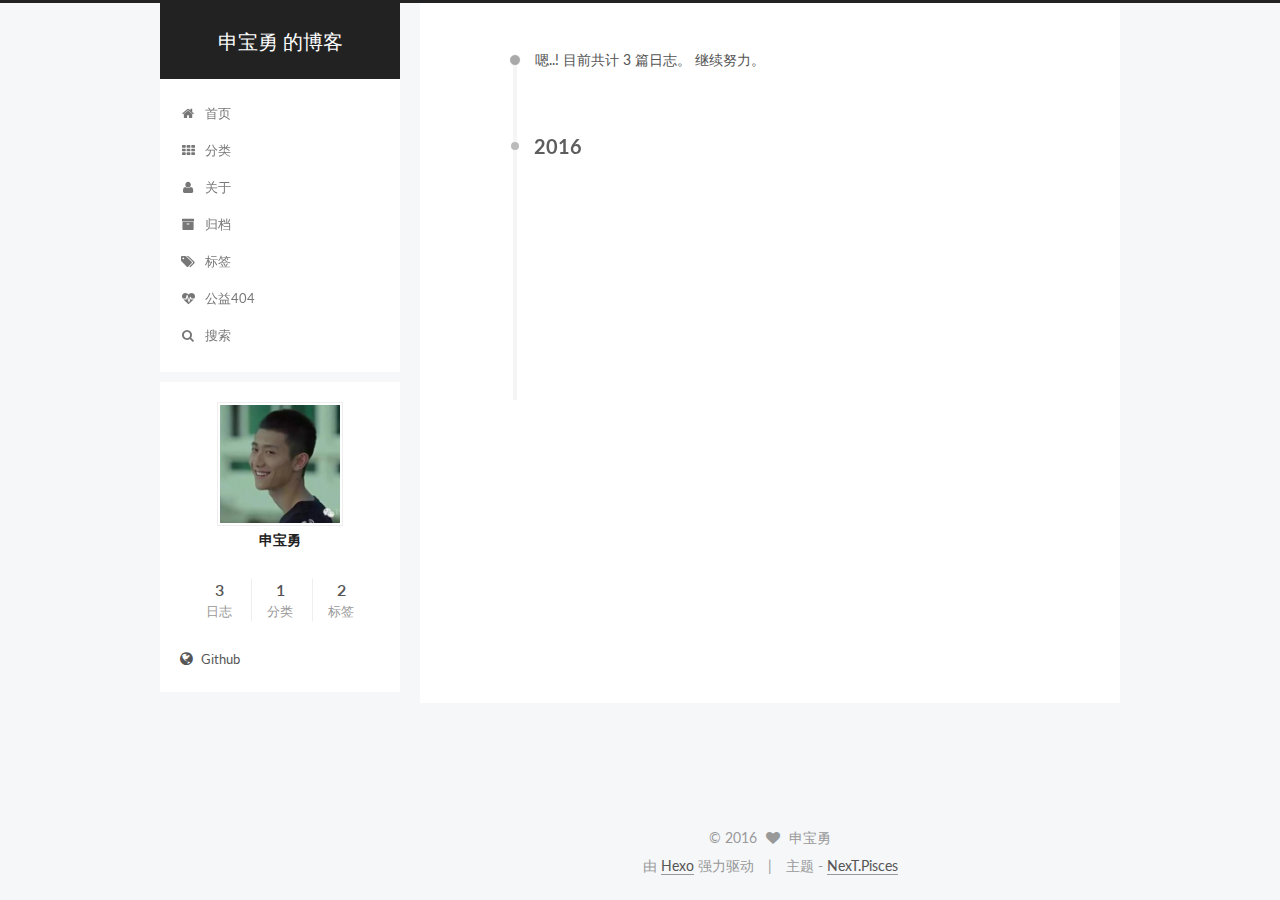
<file: archives/2016/08/index.html>
<!doctype html>



  


<html class="theme-next pisces use-motion">
<head>
  <meta charset="UTF-8"/>
<meta http-equiv="X-UA-Compatible" content="IE=edge,chrome=1" />
<meta name="viewport" content="width=device-width, initial-scale=1, maximum-scale=1"/>



<meta http-equiv="Cache-Control" content="no-transform" />
<meta http-equiv="Cache-Control" content="no-siteapp" />












  
  
  <link href="/vendors/fancybox/source/jquery.fancybox.css?v=2.1.5" rel="stylesheet" type="text/css" />




  
  
  
  

  
    
    
  

  

  

  

  

  
    
    
    <link href="//fonts.googleapis.com/css?family=Lato:300,300italic,400,400italic,700,700italic&subset=latin,latin-ext" rel="stylesheet" type="text/css">
  






<link href="/vendors/font-awesome/css/font-awesome.min.css?v=4.4.0" rel="stylesheet" type="text/css" />

<link href="/css/main.css?v=5.0.1" rel="stylesheet" type="text/css" />


  <meta name="keywords" content="Hexo, NexT" />








  <link rel="shortcut icon" type="image/x-icon" href="/favicon.ico?v=5.0.1" />






<meta property="og:type" content="website">
<meta property="og:title" content="申宝勇 的博客">
<meta property="og:url" content="http://yoursite.com/archives/2016/08/index.html">
<meta property="og:site_name" content="申宝勇 的博客">
<meta name="twitter:card" content="summary">
<meta name="twitter:title" content="申宝勇 的博客">



<script type="text/javascript" id="hexo.configuration">
  var NexT = window.NexT || {};
  var CONFIG = {
    scheme: 'Pisces',
    sidebar: {"position":"left","display":"post"},
    fancybox: true,
    motion: true,
    duoshuo: {
      userId: 0,
      author: '博主'
    }
  };
</script>




  <link rel="canonical" href="http://yoursite.com/archives/2016/08/"/>

  <title> 归档 | 申宝勇 的博客 </title>
</head>

<body itemscope itemtype="http://schema.org/WebPage" lang="zh-Hans">

  



  <script type="text/javascript">
    var _hmt = _hmt || [];
    (function() {
      var hm = document.createElement("script");
      hm.src = "//hm.baidu.com/hm.js?7303ae3eef4b53aec6c93826b022c6b8";
      var s = document.getElementsByTagName("script")[0];
      s.parentNode.insertBefore(hm, s);
    })();
  </script>








  
  
    
  

  <div class="container one-collumn sidebar-position-left  page-archive  ">
    <div class="headband"></div>

    <header id="header" class="header" itemscope itemtype="http://schema.org/WPHeader">
      <div class="header-inner"><div class="site-meta ">
  

  <div class="custom-logo-site-title">
    <a href="/"  class="brand" rel="start">
      <span class="logo-line-before"><i></i></span>
      <span class="site-title">申宝勇 的博客</span>
      <span class="logo-line-after"><i></i></span>
    </a>
  </div>
  <p class="site-subtitle"></p>
</div>

<div class="site-nav-toggle">
  <button>
    <span class="btn-bar"></span>
    <span class="btn-bar"></span>
    <span class="btn-bar"></span>
  </button>
</div>

<nav class="site-nav">
  

  
    <ul id="menu" class="menu">
      
        
        <li class="menu-item menu-item-home">
          <a href="/" rel="section">
            
              <i class="menu-item-icon fa fa-fw fa-home"></i> <br />
            
            首页
          </a>
        </li>
      
        
        <li class="menu-item menu-item-categories">
          <a href="/categories" rel="section">
            
              <i class="menu-item-icon fa fa-fw fa-th"></i> <br />
            
            分类
          </a>
        </li>
      
        
        <li class="menu-item menu-item-about">
          <a href="/about" rel="section">
            
              <i class="menu-item-icon fa fa-fw fa-user"></i> <br />
            
            关于
          </a>
        </li>
      
        
        <li class="menu-item menu-item-archives">
          <a href="/archives" rel="section">
            
              <i class="menu-item-icon fa fa-fw fa-archive"></i> <br />
            
            归档
          </a>
        </li>
      
        
        <li class="menu-item menu-item-tags">
          <a href="/tags" rel="section">
            
              <i class="menu-item-icon fa fa-fw fa-tags"></i> <br />
            
            标签
          </a>
        </li>
      
        
        <li class="menu-item menu-item-commonweal">
          <a href="/404.html" rel="section">
            
              <i class="menu-item-icon fa fa-fw fa-heartbeat"></i> <br />
            
            公益404
          </a>
        </li>
      

      
        <li class="menu-item menu-item-search">
          
            <a href="javascript:;" class="st-search-show-outputs">
          
            
              <i class="menu-item-icon fa fa-search fa-fw"></i> <br />
            
            搜索
          </a>
        </li>
      
    </ul>
  

  
    <div class="site-search">
      
  <form class="site-search-form">
  <input type="text" id="st-search-input" class="st-search-input st-default-search-input" />
</form>

<script type="text/javascript">
  (function(w,d,t,u,n,s,e){w['SwiftypeObject']=n;w[n]=w[n]||function(){
    (w[n].q=w[n].q||[]).push(arguments);};s=d.createElement(t);
    e=d.getElementsByTagName(t)[0];s.async=1;s.src=u;e.parentNode.insertBefore(s,e);
  })(window,document,'script','//s.swiftypecdn.com/install/v2/st.js','_st');

  _st('install', 'rDMrzszZYezk8ecxx-AY','2.0.0');
</script>



    </div>
  
</nav>

 </div>
    </header>

    <main id="main" class="main">
      <div class="main-inner">
        <div class="content-wrap">
          <div id="content" class="content">
            

  <section id="posts" class="posts-collapse">
    <span class="archive-move-on"></span>

    <span class="archive-page-counter">
      
      
      
        
      
      嗯..! 目前共计 3 篇日志。 继续努力。
    </span>

    

      
      
      

      
        
        <div class="collection-title">
          <h2 class="archive-year motion-element" id="archive-year-2016">2016</h2>
        </div>
      
      

      

  <article class="post post-type-normal" itemscope itemtype="http://schema.org/Article">
    <header class="post-header">

      <h1 class="post-title">
        
            <a class="post-title-link" href="/2016/08/18/mobile/" itemprop="url">
              
                <span itemprop="name">Python编写手机归属地查询程序</span>
              
            </a>
        
      </h1>

      <div class="post-meta">
        <time class="post-time" itemprop="dateCreated"
              datetime="2016-08-18T14:55:54+08:00"
              content="2016-08-18" >
          08-18
        </time>
      </div>

    </header>
  </article>



    

      
      
      

      
      

      

  <article class="post post-type-normal" itemscope itemtype="http://schema.org/Article">
    <header class="post-header">

      <h1 class="post-title">
        
            <a class="post-title-link" href="/2016/08/18/iterm.vim.zsh/" itemprop="url">
              
                <span itemprop="name">iTerm2 vim zshell 配置</span>
              
            </a>
        
      </h1>

      <div class="post-meta">
        <time class="post-time" itemprop="dateCreated"
              datetime="2016-08-18T13:05:29+08:00"
              content="2016-08-18" >
          08-18
        </time>
      </div>

    </header>
  </article>



    

      
      
      

      
      

      

  <article class="post post-type-normal" itemscope itemtype="http://schema.org/Article">
    <header class="post-header">

      <h1 class="post-title">
        
            <a class="post-title-link" href="/2016/08/18/hello-world/" itemprop="url">
              
                <span itemprop="name">Hello World</span>
              
            </a>
        
      </h1>

      <div class="post-meta">
        <time class="post-time" itemprop="dateCreated"
              datetime="2016-08-18T13:01:39+08:00"
              content="2016-08-18" >
          08-18
        </time>
      </div>

    </header>
  </article>



    

  </section>

  



          </div>
          


          

        </div>
        
          
  
  <div class="sidebar-toggle">
    <div class="sidebar-toggle-line-wrap">
      <span class="sidebar-toggle-line sidebar-toggle-line-first"></span>
      <span class="sidebar-toggle-line sidebar-toggle-line-middle"></span>
      <span class="sidebar-toggle-line sidebar-toggle-line-last"></span>
    </div>
  </div>

  <aside id="sidebar" class="sidebar">
    <div class="sidebar-inner">

      

      

      <section class="site-overview sidebar-panel  sidebar-panel-active ">
        <div class="site-author motion-element" itemprop="author" itemscope itemtype="http://schema.org/Person">
          <img class="site-author-image" itemprop="image"
               src="/images/head.jpg"
               alt="申宝勇" />
          <p class="site-author-name" itemprop="name">申宝勇</p>
          <p class="site-description motion-element" itemprop="description"></p>
        </div>
        <nav class="site-state motion-element">
          <div class="site-state-item site-state-posts">
            <a href="/archives">
              <span class="site-state-item-count">3</span>
              <span class="site-state-item-name">日志</span>
            </a>
          </div>

          
            <div class="site-state-item site-state-categories">
              <a href="/categories">
                <span class="site-state-item-count">1</span>
                <span class="site-state-item-name">分类</span>
              </a>
            </div>
          

          
            <div class="site-state-item site-state-tags">
              <a href="/tags">
                <span class="site-state-item-count">2</span>
                <span class="site-state-item-name">标签</span>
              </a>
            </div>
          

        </nav>

        

        <div class="links-of-author motion-element">
          
            
              <span class="links-of-author-item">
                <a href="http://github.com/shenbaoyong" target="_blank" title="Github">
                  
                    <i class="fa fa-fw fa-globe"></i>
                  
                  Github
                </a>
              </span>
            
          
        </div>

        
        

        
        

      </section>

      

    </div>
  </aside>


        
      </div>
    </main>

    <footer id="footer" class="footer">
      <div class="footer-inner">
        <div class="copyright" >
  
  &copy; 
  <span itemprop="copyrightYear">2016</span>
  <span class="with-love">
    <i class="fa fa-heart"></i>
  </span>
  <span class="author" itemprop="copyrightHolder">申宝勇</span>
</div>

<div class="powered-by">
  由 <a class="theme-link" href="https://hexo.io">Hexo</a> 强力驱动
</div>

<div class="theme-info">
  主题 -
  <a class="theme-link" href="https://github.com/iissnan/hexo-theme-next">
    NexT.Pisces
  </a>
</div>

        

        
      </div>
    </footer>

    <div class="back-to-top">
      <i class="fa fa-arrow-up"></i>
    </div>
  </div>

  

<script type="text/javascript">
  if (Object.prototype.toString.call(window.Promise) !== '[object Function]') {
    window.Promise = null;
  }
</script>









  



  
  <script type="text/javascript" src="/vendors/jquery/index.js?v=2.1.3"></script>

  
  <script type="text/javascript" src="/vendors/fastclick/lib/fastclick.min.js?v=1.0.6"></script>

  
  <script type="text/javascript" src="/vendors/jquery_lazyload/jquery.lazyload.js?v=1.9.7"></script>

  
  <script type="text/javascript" src="/vendors/velocity/velocity.min.js?v=1.2.1"></script>

  
  <script type="text/javascript" src="/vendors/velocity/velocity.ui.min.js?v=1.2.1"></script>

  
  <script type="text/javascript" src="/vendors/fancybox/source/jquery.fancybox.pack.js?v=2.1.5"></script>


  


  <script type="text/javascript" src="/js/src/utils.js?v=5.0.1"></script>

  <script type="text/javascript" src="/js/src/motion.js?v=5.0.1"></script>



  
  


  <script type="text/javascript" src="/js/src/affix.js?v=5.0.1"></script>

  <script type="text/javascript" src="/js/src/schemes/pisces.js?v=5.0.1"></script>



  
  
    <script type="text/javascript" id="motion.page.archive">
      $('.archive-year').velocity('transition.slideLeftIn');
    </script>
  


  


  <script type="text/javascript" src="/js/src/bootstrap.js?v=5.0.1"></script>



  

  
    
  

  <script type="text/javascript">
    var duoshuoQuery = {short_name:"shenbaoyongcom"};
    (function() {
      var ds = document.createElement('script');
      ds.type = 'text/javascript';ds.async = true;
      ds.id = 'duoshuo-script';
      ds.src = (document.location.protocol == 'https:' ? 'https:' : 'http:') + '//static.duoshuo.com/embed.js';
      ds.charset = 'UTF-8';
      (document.getElementsByTagName('head')[0]
      || document.getElementsByTagName('body')[0]).appendChild(ds);
    })();
  </script>

  
    
    <script src="/vendors/ua-parser-js/dist/ua-parser.min.js?v=0.7.9"></script>
    <script src="/js/src/hook-duoshuo.js"></script>
  






  
  

  

  

  

</body>
</html>
</file>
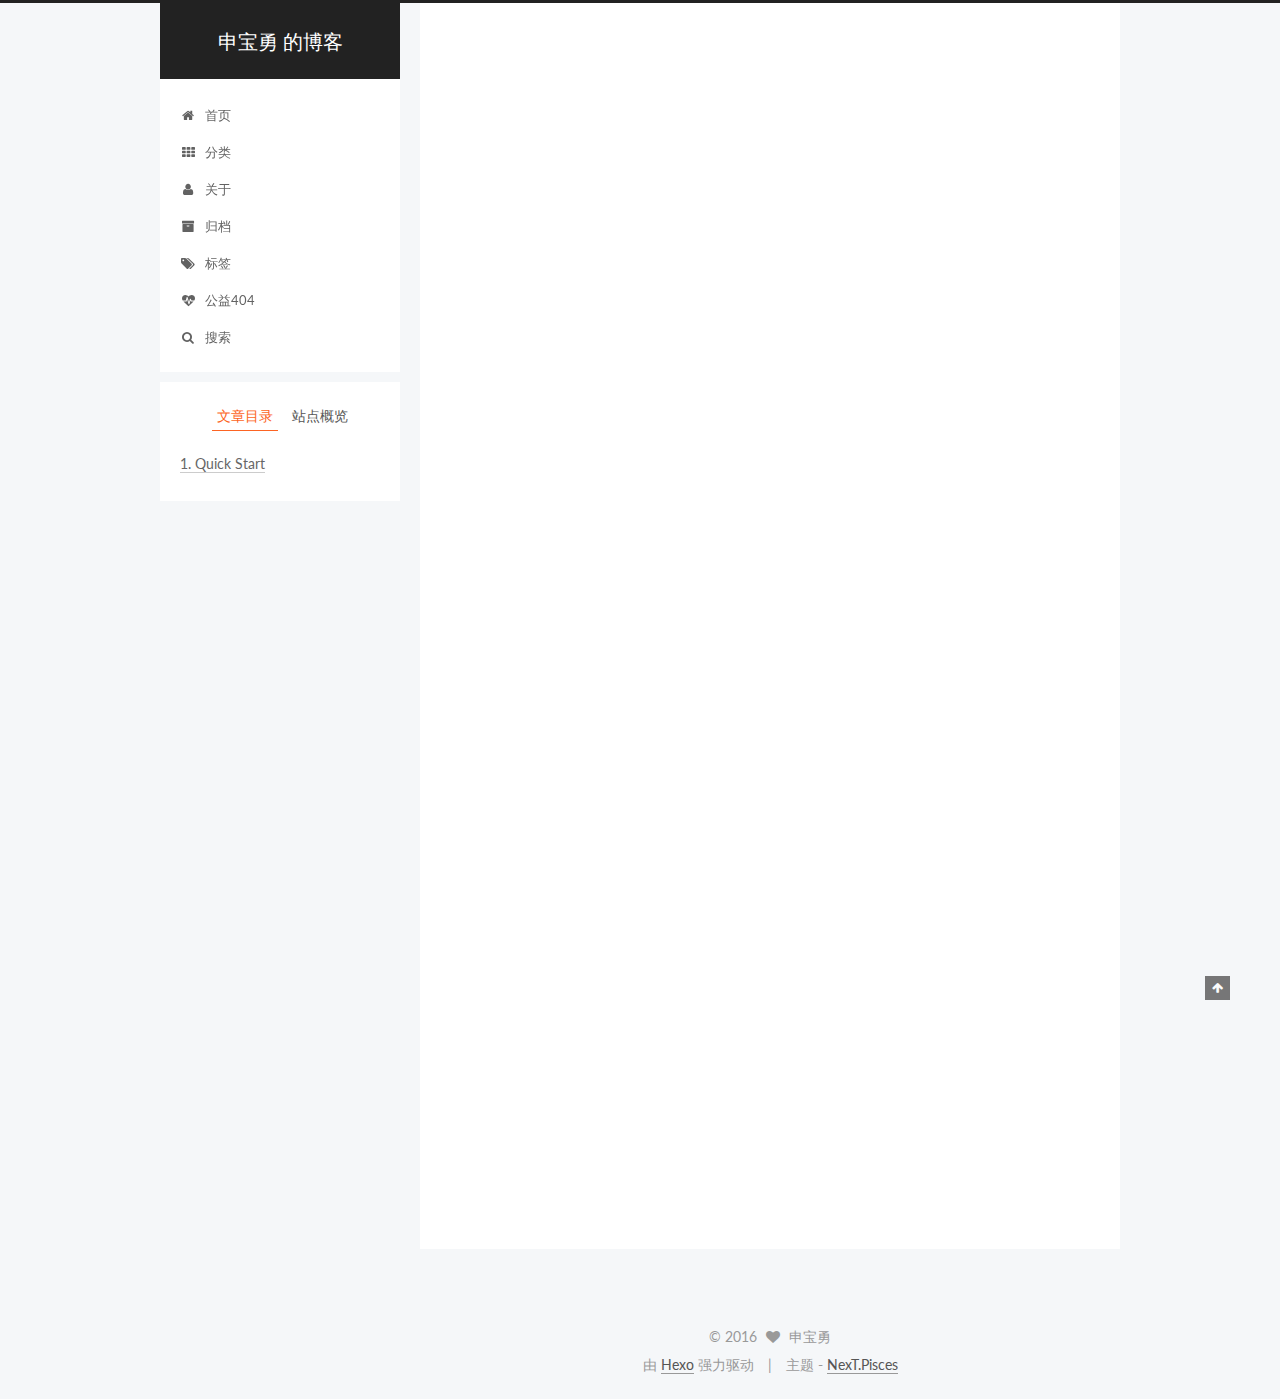
<file: 2016/08/15/hello-world/index.html>
<!doctype html>



  


<html class="theme-next pisces use-motion">
<head>
  <meta charset="UTF-8"/>
<meta http-equiv="X-UA-Compatible" content="IE=edge,chrome=1" />
<meta name="viewport" content="width=device-width, initial-scale=1, maximum-scale=1"/>



<meta http-equiv="Cache-Control" content="no-transform" />
<meta http-equiv="Cache-Control" content="no-siteapp" />












  
  
  <link href="/vendors/fancybox/source/jquery.fancybox.css?v=2.1.5" rel="stylesheet" type="text/css" />




  
  
  
  

  
    
    
  

  

  

  

  

  
    
    
    <link href="//fonts.googleapis.com/css?family=Lato:300,300italic,400,400italic,700,700italic&subset=latin,latin-ext" rel="stylesheet" type="text/css">
  






<link href="/vendors/font-awesome/css/font-awesome.min.css?v=4.4.0" rel="stylesheet" type="text/css" />

<link href="/css/main.css?v=5.0.1" rel="stylesheet" type="text/css" />


  <meta name="keywords" content="Testing,Another Tag," />








  <link rel="shortcut icon" type="image/x-icon" href="/favicon.ico?v=5.0.1" />






<meta name="description" content="Welcome to Hexo! This is your very first post. Check documentation for more info. If you get any problems when using Hexo, you can find the answer in troubleshooting or you can ask me on GitHub.
Quick">
<meta property="og:type" content="article">
<meta property="og:title" content="Hello World">
<meta property="og:url" content="http://yoursite.com/2016/08/15/hello-world/index.html">
<meta property="og:site_name" content="申宝勇 的博客">
<meta property="og:description" content="Welcome to Hexo! This is your very first post. Check documentation for more info. If you get any problems when using Hexo, you can find the answer in troubleshooting or you can ask me on GitHub.
Quick">
<meta property="og:updated_time" content="2016-08-15T05:56:49.000Z">
<meta name="twitter:card" content="summary">
<meta name="twitter:title" content="Hello World">
<meta name="twitter:description" content="Welcome to Hexo! This is your very first post. Check documentation for more info. If you get any problems when using Hexo, you can find the answer in troubleshooting or you can ask me on GitHub.
Quick">



<script type="text/javascript" id="hexo.configuration">
  var NexT = window.NexT || {};
  var CONFIG = {
    scheme: 'Pisces',
    sidebar: {"position":"left","display":"post"},
    fancybox: true,
    motion: true,
    duoshuo: {
      userId: 0,
      author: '博主'
    }
  };
</script>




  <link rel="canonical" href="http://yoursite.com/2016/08/15/hello-world/"/>

  <title> Hello World | 申宝勇 的博客 </title>
</head>

<body itemscope itemtype="http://schema.org/WebPage" lang="zh-Hans">

  



  <script type="text/javascript">
    var _hmt = _hmt || [];
    (function() {
      var hm = document.createElement("script");
      hm.src = "//hm.baidu.com/hm.js?7303ae3eef4b53aec6c93826b022c6b8";
      var s = document.getElementsByTagName("script")[0];
      s.parentNode.insertBefore(hm, s);
    })();
  </script>








  
  
    
  

  <div class="container one-collumn sidebar-position-left page-post-detail ">
    <div class="headband"></div>

    <header id="header" class="header" itemscope itemtype="http://schema.org/WPHeader">
      <div class="header-inner"><div class="site-meta ">
  

  <div class="custom-logo-site-title">
    <a href="/"  class="brand" rel="start">
      <span class="logo-line-before"><i></i></span>
      <span class="site-title">申宝勇 的博客</span>
      <span class="logo-line-after"><i></i></span>
    </a>
  </div>
  <p class="site-subtitle"></p>
</div>

<div class="site-nav-toggle">
  <button>
    <span class="btn-bar"></span>
    <span class="btn-bar"></span>
    <span class="btn-bar"></span>
  </button>
</div>

<nav class="site-nav">
  

  
    <ul id="menu" class="menu">
      
        
        <li class="menu-item menu-item-home">
          <a href="/" rel="section">
            
              <i class="menu-item-icon fa fa-fw fa-home"></i> <br />
            
            首页
          </a>
        </li>
      
        
        <li class="menu-item menu-item-categories">
          <a href="/categories" rel="section">
            
              <i class="menu-item-icon fa fa-fw fa-th"></i> <br />
            
            分类
          </a>
        </li>
      
        
        <li class="menu-item menu-item-about">
          <a href="/about" rel="section">
            
              <i class="menu-item-icon fa fa-fw fa-user"></i> <br />
            
            关于
          </a>
        </li>
      
        
        <li class="menu-item menu-item-archives">
          <a href="/archives" rel="section">
            
              <i class="menu-item-icon fa fa-fw fa-archive"></i> <br />
            
            归档
          </a>
        </li>
      
        
        <li class="menu-item menu-item-tags">
          <a href="/tags" rel="section">
            
              <i class="menu-item-icon fa fa-fw fa-tags"></i> <br />
            
            标签
          </a>
        </li>
      
        
        <li class="menu-item menu-item-commonweal">
          <a href="/404.html" rel="section">
            
              <i class="menu-item-icon fa fa-fw fa-heartbeat"></i> <br />
            
            公益404
          </a>
        </li>
      

      
        <li class="menu-item menu-item-search">
          
            <a href="javascript:;" class="st-search-show-outputs">
          
            
              <i class="menu-item-icon fa fa-search fa-fw"></i> <br />
            
            搜索
          </a>
        </li>
      
    </ul>
  

  
    <div class="site-search">
      
  <form class="site-search-form">
  <input type="text" id="st-search-input" class="st-search-input st-default-search-input" />
</form>

<script type="text/javascript">
  (function(w,d,t,u,n,s,e){w['SwiftypeObject']=n;w[n]=w[n]||function(){
    (w[n].q=w[n].q||[]).push(arguments);};s=d.createElement(t);
    e=d.getElementsByTagName(t)[0];s.async=1;s.src=u;e.parentNode.insertBefore(s,e);
  })(window,document,'script','//s.swiftypecdn.com/install/v2/st.js','_st');

  _st('install', 'rDMrzszZYezk8ecxx-AY','2.0.0');
</script>



    </div>
  
</nav>

 </div>
    </header>

    <main id="main" class="main">
      <div class="main-inner">
        <div class="content-wrap">
          <div id="content" class="content">
            

  <div id="posts" class="posts-expand">
    

  
  

  
  
  

  <article class="post post-type-normal " itemscope itemtype="http://schema.org/Article">

    
      <header class="post-header">

        
        
          <h1 class="post-title" itemprop="name headline">
            
            
              
                Hello World
              
            
          </h1>
        

        <div class="post-meta">
          <span class="post-time">
            <span class="post-meta-item-icon">
              <i class="fa fa-calendar-o"></i>
            </span>
            <span class="post-meta-item-text">发表于</span>
            <time itemprop="dateCreated" datetime="2016-08-15T13:56:49+08:00" content="2016-08-15">
              2016-08-15
            </time>
          </span>

          
            <span class="post-category" >
              &nbsp; | &nbsp;
              <span class="post-meta-item-icon">
                <i class="fa fa-folder-o"></i>
              </span>
              <span class="post-meta-item-text">分类于</span>
              
                <span itemprop="about" itemscope itemtype="https://schema.org/Thing">
                  <a href="/categories/Testing/" itemprop="url" rel="index">
                    <span itemprop="name">Testing</span>
                  </a>
                </span>

                
                

              
            </span>
          

          
            
              <span class="post-comments-count">
                &nbsp; | &nbsp;
                <a href="/2016/08/15/hello-world/#comments" itemprop="discussionUrl">
                  <span class="post-comments-count ds-thread-count" data-thread-key="2016/08/15/hello-world/" itemprop="commentsCount"></span>
                </a>
              </span>
            
          

          

          
          

          
        </div>
      </header>
    


    <div class="post-body" itemprop="articleBody">

      
      

      
        <p>Welcome to <a href="https://hexo.io/" target="_blank" rel="external">Hexo</a>! This is your very first post. Check <a href="https://hexo.io/docs/" target="_blank" rel="external">documentation</a> for more info. If you get any problems when using Hexo, you can find the answer in <a href="https://hexo.io/docs/troubleshooting.html" target="_blank" rel="external">troubleshooting</a> or you can ask me on <a href="https://github.com/hexojs/hexo/issues" target="_blank" rel="external">GitHub</a>.</p>
<h2 id="Quick-Start"><a href="#Quick-Start" class="headerlink" title="Quick Start"></a>Quick Start</h2><h3 id="Create-a-new-post"><a href="#Create-a-new-post" class="headerlink" title="Create a new post"></a>Create a new post</h3><figure class="highlight bash"><table><tr><td class="gutter"><pre><div class="line">1</div></pre></td><td class="code"><pre><div class="line">$ hexo new <span class="string">"My New Post"</span></div></pre></td></tr></table></figure>
<p>More info: <a href="https://hexo.io/docs/writing.html" target="_blank" rel="external">Writing</a></p>
<h3 id="Run-server"><a href="#Run-server" class="headerlink" title="Run server"></a>Run server</h3><figure class="highlight bash"><table><tr><td class="gutter"><pre><div class="line">1</div></pre></td><td class="code"><pre><div class="line">$ hexo server</div></pre></td></tr></table></figure>
<p>More info: <a href="https://hexo.io/docs/server.html" target="_blank" rel="external">Server</a></p>
<h3 id="Generate-static-files"><a href="#Generate-static-files" class="headerlink" title="Generate static files"></a>Generate static files</h3><figure class="highlight bash"><table><tr><td class="gutter"><pre><div class="line">1</div></pre></td><td class="code"><pre><div class="line">$ hexo generate</div></pre></td></tr></table></figure>
<p>More info: <a href="https://hexo.io/docs/generating.html" target="_blank" rel="external">Generating</a></p>
<h3 id="Deploy-to-remote-sites"><a href="#Deploy-to-remote-sites" class="headerlink" title="Deploy to remote sites"></a>Deploy to remote sites</h3><figure class="highlight bash"><table><tr><td class="gutter"><pre><div class="line">1</div></pre></td><td class="code"><pre><div class="line">$ hexo deploy</div></pre></td></tr></table></figure>
<p>More info: <a href="https://hexo.io/docs/deployment.html" target="_blank" rel="external">Deployment</a></p>

      
    </div>

    <div>
      
        

      
    </div>

    <div>
      
        

      
    </div>

    <footer class="post-footer">
      
        <div class="post-tags">
          
            <a href="/tags/Testing/" rel="tag">#Testing</a>
          
            <a href="/tags/Another-Tag/" rel="tag">#Another Tag</a>
          
        </div>
      

      

      
      
    </footer>
  </article>



    <div class="post-spread">
      
    </div>
  </div>


          </div>
          


          
  <div class="comments" id="comments">
    
      <div class="ds-thread" data-thread-key="2016/08/15/hello-world/"
           data-title="Hello World" data-url="http://yoursite.com/2016/08/15/hello-world/">
      </div>
    
  </div>


        </div>
        
          
  
  <div class="sidebar-toggle">
    <div class="sidebar-toggle-line-wrap">
      <span class="sidebar-toggle-line sidebar-toggle-line-first"></span>
      <span class="sidebar-toggle-line sidebar-toggle-line-middle"></span>
      <span class="sidebar-toggle-line sidebar-toggle-line-last"></span>
    </div>
  </div>

  <aside id="sidebar" class="sidebar">
    <div class="sidebar-inner">

      

      
        <ul class="sidebar-nav motion-element">
          <li class="sidebar-nav-toc sidebar-nav-active" data-target="post-toc-wrap" >
            文章目录
          </li>
          <li class="sidebar-nav-overview" data-target="site-overview">
            站点概览
          </li>
        </ul>
      

      <section class="site-overview sidebar-panel ">
        <div class="site-author motion-element" itemprop="author" itemscope itemtype="http://schema.org/Person">
          <img class="site-author-image" itemprop="image"
               src="/images/head.jpg"
               alt="申宝勇" />
          <p class="site-author-name" itemprop="name">申宝勇</p>
          <p class="site-description motion-element" itemprop="description"></p>
        </div>
        <nav class="site-state motion-element">
          <div class="site-state-item site-state-posts">
            <a href="/archives">
              <span class="site-state-item-count">1</span>
              <span class="site-state-item-name">日志</span>
            </a>
          </div>

          
            <div class="site-state-item site-state-categories">
              <a href="/categories">
                <span class="site-state-item-count">1</span>
                <span class="site-state-item-name">分类</span>
              </a>
            </div>
          

          
            <div class="site-state-item site-state-tags">
              <a href="/tags">
                <span class="site-state-item-count">2</span>
                <span class="site-state-item-name">标签</span>
              </a>
            </div>
          

        </nav>

        

        <div class="links-of-author motion-element">
          
            
              <span class="links-of-author-item">
                <a href="http://github.com/shenbaoyong" target="_blank" title="Github">
                  
                    <i class="fa fa-fw fa-globe"></i>
                  
                  Github
                </a>
              </span>
            
          
        </div>

        
        

        
        

      </section>

      
        <section class="post-toc-wrap motion-element sidebar-panel sidebar-panel-active">
          <div class="post-toc">
            
              
            
            
              <div class="post-toc-content"><ol class="nav"><li class="nav-item nav-level-2"><a class="nav-link" href="#Quick-Start"><span class="nav-number">1.</span> <span class="nav-text">Quick Start</span></a><ol class="nav-child"><li class="nav-item nav-level-3"><a class="nav-link" href="#Create-a-new-post"><span class="nav-number">1.1.</span> <span class="nav-text">Create a new post</span></a></li><li class="nav-item nav-level-3"><a class="nav-link" href="#Run-server"><span class="nav-number">1.2.</span> <span class="nav-text">Run server</span></a></li><li class="nav-item nav-level-3"><a class="nav-link" href="#Generate-static-files"><span class="nav-number">1.3.</span> <span class="nav-text">Generate static files</span></a></li><li class="nav-item nav-level-3"><a class="nav-link" href="#Deploy-to-remote-sites"><span class="nav-number">1.4.</span> <span class="nav-text">Deploy to remote sites</span></a></li></ol></li></ol></div>
            
          </div>
        </section>
      

    </div>
  </aside>


        
      </div>
    </main>

    <footer id="footer" class="footer">
      <div class="footer-inner">
        <div class="copyright" >
  
  &copy; 
  <span itemprop="copyrightYear">2016</span>
  <span class="with-love">
    <i class="fa fa-heart"></i>
  </span>
  <span class="author" itemprop="copyrightHolder">申宝勇</span>
</div>

<div class="powered-by">
  由 <a class="theme-link" href="https://hexo.io">Hexo</a> 强力驱动
</div>

<div class="theme-info">
  主题 -
  <a class="theme-link" href="https://github.com/iissnan/hexo-theme-next">
    NexT.Pisces
  </a>
</div>

        

        
      </div>
    </footer>

    <div class="back-to-top">
      <i class="fa fa-arrow-up"></i>
    </div>
  </div>

  

<script type="text/javascript">
  if (Object.prototype.toString.call(window.Promise) !== '[object Function]') {
    window.Promise = null;
  }
</script>









  



  
  <script type="text/javascript" src="/vendors/jquery/index.js?v=2.1.3"></script>

  
  <script type="text/javascript" src="/vendors/fastclick/lib/fastclick.min.js?v=1.0.6"></script>

  
  <script type="text/javascript" src="/vendors/jquery_lazyload/jquery.lazyload.js?v=1.9.7"></script>

  
  <script type="text/javascript" src="/vendors/velocity/velocity.min.js?v=1.2.1"></script>

  
  <script type="text/javascript" src="/vendors/velocity/velocity.ui.min.js?v=1.2.1"></script>

  
  <script type="text/javascript" src="/vendors/fancybox/source/jquery.fancybox.pack.js?v=2.1.5"></script>


  


  <script type="text/javascript" src="/js/src/utils.js?v=5.0.1"></script>

  <script type="text/javascript" src="/js/src/motion.js?v=5.0.1"></script>



  
  


  <script type="text/javascript" src="/js/src/affix.js?v=5.0.1"></script>

  <script type="text/javascript" src="/js/src/schemes/pisces.js?v=5.0.1"></script>



  
  <script type="text/javascript" src="/js/src/scrollspy.js?v=5.0.1"></script>
<script type="text/javascript" src="/js/src/post-details.js?v=5.0.1"></script>



  


  <script type="text/javascript" src="/js/src/bootstrap.js?v=5.0.1"></script>



  

  
    
  

  <script type="text/javascript">
    var duoshuoQuery = {short_name:"shenbaoyongcom"};
    (function() {
      var ds = document.createElement('script');
      ds.type = 'text/javascript';ds.async = true;
      ds.id = 'duoshuo-script';
      ds.src = (document.location.protocol == 'https:' ? 'https:' : 'http:') + '//static.duoshuo.com/embed.js';
      ds.charset = 'UTF-8';
      (document.getElementsByTagName('head')[0]
      || document.getElementsByTagName('body')[0]).appendChild(ds);
    })();
  </script>

  
    
    <script src="/vendors/ua-parser-js/dist/ua-parser.min.js?v=0.7.9"></script>
    <script src="/js/src/hook-duoshuo.js"></script>
  






  
  

  

  

  

</body>
</html>
</file>
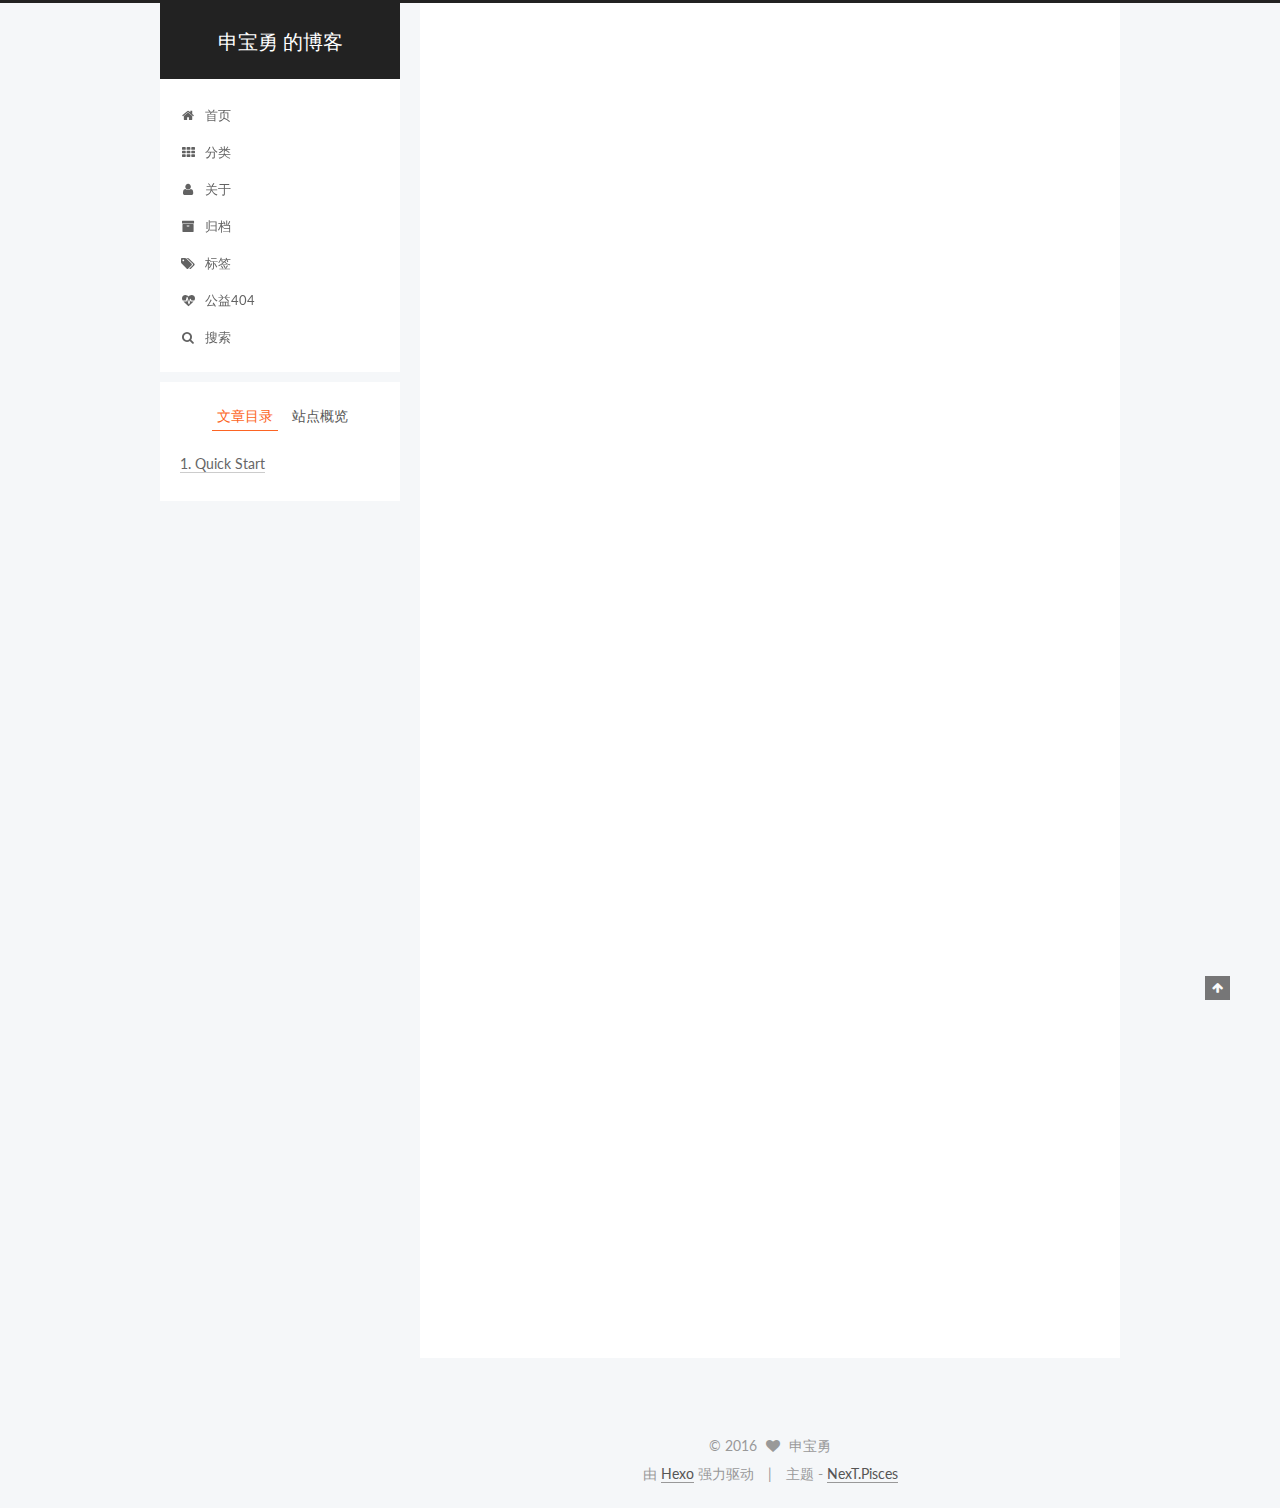
<file: 2016/08/18/hello-world/index.html>
<!doctype html>



  


<html class="theme-next pisces use-motion">
<head>
  <meta charset="UTF-8"/>
<meta http-equiv="X-UA-Compatible" content="IE=edge,chrome=1" />
<meta name="viewport" content="width=device-width, initial-scale=1, maximum-scale=1"/>



<meta http-equiv="Cache-Control" content="no-transform" />
<meta http-equiv="Cache-Control" content="no-siteapp" />












  
  
  <link href="/vendors/fancybox/source/jquery.fancybox.css?v=2.1.5" rel="stylesheet" type="text/css" />




  
  
  
  

  
    
    
  

  

  

  

  

  
    
    
    <link href="//fonts.googleapis.com/css?family=Lato:300,300italic,400,400italic,700,700italic&subset=latin,latin-ext" rel="stylesheet" type="text/css">
  






<link href="/vendors/font-awesome/css/font-awesome.min.css?v=4.4.0" rel="stylesheet" type="text/css" />

<link href="/css/main.css?v=5.0.1" rel="stylesheet" type="text/css" />


  <meta name="keywords" content="Testing,Another Tag," />








  <link rel="shortcut icon" type="image/x-icon" href="/favicon.ico?v=5.0.1" />






<meta name="description" content="Welcome to Hexo! This is your very first post. Check documentation for more info. If you get any problems when using Hexo, you can find the answer in troubleshooting or you can ask me on GitHub.
Quick">
<meta property="og:type" content="article">
<meta property="og:title" content="Hello World">
<meta property="og:url" content="http://yoursite.com/2016/08/18/hello-world/index.html">
<meta property="og:site_name" content="申宝勇 的博客">
<meta property="og:description" content="Welcome to Hexo! This is your very first post. Check documentation for more info. If you get any problems when using Hexo, you can find the answer in troubleshooting or you can ask me on GitHub.
Quick">
<meta property="og:updated_time" content="2016-08-18T05:01:39.000Z">
<meta name="twitter:card" content="summary">
<meta name="twitter:title" content="Hello World">
<meta name="twitter:description" content="Welcome to Hexo! This is your very first post. Check documentation for more info. If you get any problems when using Hexo, you can find the answer in troubleshooting or you can ask me on GitHub.
Quick">



<script type="text/javascript" id="hexo.configuration">
  var NexT = window.NexT || {};
  var CONFIG = {
    scheme: 'Pisces',
    sidebar: {"position":"left","display":"post"},
    fancybox: true,
    motion: true,
    duoshuo: {
      userId: 0,
      author: '博主'
    }
  };
</script>




  <link rel="canonical" href="http://yoursite.com/2016/08/18/hello-world/"/>

  <title> Hello World | 申宝勇 的博客 </title>
</head>

<body itemscope itemtype="http://schema.org/WebPage" lang="zh-Hans">

  



  <script type="text/javascript">
    var _hmt = _hmt || [];
    (function() {
      var hm = document.createElement("script");
      hm.src = "//hm.baidu.com/hm.js?7303ae3eef4b53aec6c93826b022c6b8";
      var s = document.getElementsByTagName("script")[0];
      s.parentNode.insertBefore(hm, s);
    })();
  </script>








  
  
    
  

  <div class="container one-collumn sidebar-position-left page-post-detail ">
    <div class="headband"></div>

    <header id="header" class="header" itemscope itemtype="http://schema.org/WPHeader">
      <div class="header-inner"><div class="site-meta ">
  

  <div class="custom-logo-site-title">
    <a href="/"  class="brand" rel="start">
      <span class="logo-line-before"><i></i></span>
      <span class="site-title">申宝勇 的博客</span>
      <span class="logo-line-after"><i></i></span>
    </a>
  </div>
  <p class="site-subtitle"></p>
</div>

<div class="site-nav-toggle">
  <button>
    <span class="btn-bar"></span>
    <span class="btn-bar"></span>
    <span class="btn-bar"></span>
  </button>
</div>

<nav class="site-nav">
  

  
    <ul id="menu" class="menu">
      
        
        <li class="menu-item menu-item-home">
          <a href="/" rel="section">
            
              <i class="menu-item-icon fa fa-fw fa-home"></i> <br />
            
            首页
          </a>
        </li>
      
        
        <li class="menu-item menu-item-categories">
          <a href="/categories" rel="section">
            
              <i class="menu-item-icon fa fa-fw fa-th"></i> <br />
            
            分类
          </a>
        </li>
      
        
        <li class="menu-item menu-item-about">
          <a href="/about" rel="section">
            
              <i class="menu-item-icon fa fa-fw fa-user"></i> <br />
            
            关于
          </a>
        </li>
      
        
        <li class="menu-item menu-item-archives">
          <a href="/archives" rel="section">
            
              <i class="menu-item-icon fa fa-fw fa-archive"></i> <br />
            
            归档
          </a>
        </li>
      
        
        <li class="menu-item menu-item-tags">
          <a href="/tags" rel="section">
            
              <i class="menu-item-icon fa fa-fw fa-tags"></i> <br />
            
            标签
          </a>
        </li>
      
        
        <li class="menu-item menu-item-commonweal">
          <a href="/404.html" rel="section">
            
              <i class="menu-item-icon fa fa-fw fa-heartbeat"></i> <br />
            
            公益404
          </a>
        </li>
      

      
        <li class="menu-item menu-item-search">
          
            <a href="javascript:;" class="st-search-show-outputs">
          
            
              <i class="menu-item-icon fa fa-search fa-fw"></i> <br />
            
            搜索
          </a>
        </li>
      
    </ul>
  

  
    <div class="site-search">
      
  <form class="site-search-form">
  <input type="text" id="st-search-input" class="st-search-input st-default-search-input" />
</form>

<script type="text/javascript">
  (function(w,d,t,u,n,s,e){w['SwiftypeObject']=n;w[n]=w[n]||function(){
    (w[n].q=w[n].q||[]).push(arguments);};s=d.createElement(t);
    e=d.getElementsByTagName(t)[0];s.async=1;s.src=u;e.parentNode.insertBefore(s,e);
  })(window,document,'script','//s.swiftypecdn.com/install/v2/st.js','_st');

  _st('install', 'rDMrzszZYezk8ecxx-AY','2.0.0');
</script>



    </div>
  
</nav>

 </div>
    </header>

    <main id="main" class="main">
      <div class="main-inner">
        <div class="content-wrap">
          <div id="content" class="content">
            

  <div id="posts" class="posts-expand">
    

  
  

  
  
  

  <article class="post post-type-normal " itemscope itemtype="http://schema.org/Article">

    
      <header class="post-header">

        
        
          <h1 class="post-title" itemprop="name headline">
            
            
              
                Hello World
              
            
          </h1>
        

        <div class="post-meta">
          <span class="post-time">
            <span class="post-meta-item-icon">
              <i class="fa fa-calendar-o"></i>
            </span>
            <span class="post-meta-item-text">发表于</span>
            <time itemprop="dateCreated" datetime="2016-08-18T13:01:39+08:00" content="2016-08-18">
              2016-08-18
            </time>
          </span>

          
            <span class="post-category" >
              &nbsp; | &nbsp;
              <span class="post-meta-item-icon">
                <i class="fa fa-folder-o"></i>
              </span>
              <span class="post-meta-item-text">分类于</span>
              
                <span itemprop="about" itemscope itemtype="https://schema.org/Thing">
                  <a href="/categories/Testing/" itemprop="url" rel="index">
                    <span itemprop="name">Testing</span>
                  </a>
                </span>

                
                

              
            </span>
          

          
            
              <span class="post-comments-count">
                &nbsp; | &nbsp;
                <a href="/2016/08/18/hello-world/#comments" itemprop="discussionUrl">
                  <span class="post-comments-count ds-thread-count" data-thread-key="2016/08/18/hello-world/" itemprop="commentsCount"></span>
                </a>
              </span>
            
          

          

          
          

          
        </div>
      </header>
    


    <div class="post-body" itemprop="articleBody">

      
      

      
        <p>Welcome to <a href="https://hexo.io/" target="_blank" rel="external">Hexo</a>! This is your very first post. Check <a href="https://hexo.io/docs/" target="_blank" rel="external">documentation</a> for more info. If you get any problems when using Hexo, you can find the answer in <a href="https://hexo.io/docs/troubleshooting.html" target="_blank" rel="external">troubleshooting</a> or you can ask me on <a href="https://github.com/hexojs/hexo/issues" target="_blank" rel="external">GitHub</a>.</p>
<h2 id="Quick-Start"><a href="#Quick-Start" class="headerlink" title="Quick Start"></a>Quick Start</h2><h3 id="Create-a-new-post"><a href="#Create-a-new-post" class="headerlink" title="Create a new post"></a>Create a new post</h3><figure class="highlight bash"><table><tr><td class="gutter"><pre><div class="line">1</div></pre></td><td class="code"><pre><div class="line">$ hexo new <span class="string">"My New Post"</span></div></pre></td></tr></table></figure>
<p>More info: <a href="https://hexo.io/docs/writing.html" target="_blank" rel="external">Writing</a></p>
<h3 id="Run-server"><a href="#Run-server" class="headerlink" title="Run server"></a>Run server</h3><figure class="highlight bash"><table><tr><td class="gutter"><pre><div class="line">1</div></pre></td><td class="code"><pre><div class="line">$ hexo server</div></pre></td></tr></table></figure>
<p>More info: <a href="https://hexo.io/docs/server.html" target="_blank" rel="external">Server</a></p>
<h3 id="Generate-static-files"><a href="#Generate-static-files" class="headerlink" title="Generate static files"></a>Generate static files</h3><figure class="highlight bash"><table><tr><td class="gutter"><pre><div class="line">1</div></pre></td><td class="code"><pre><div class="line">$ hexo generate</div></pre></td></tr></table></figure>
<p>More info: <a href="https://hexo.io/docs/generating.html" target="_blank" rel="external">Generating</a></p>
<h3 id="Deploy-to-remote-sites"><a href="#Deploy-to-remote-sites" class="headerlink" title="Deploy to remote sites"></a>Deploy to remote sites</h3><figure class="highlight bash"><table><tr><td class="gutter"><pre><div class="line">1</div></pre></td><td class="code"><pre><div class="line">$ hexo deploy</div></pre></td></tr></table></figure>
<p>More info: <a href="https://hexo.io/docs/deployment.html" target="_blank" rel="external">Deployment</a></p>

      
    </div>

    <div>
      
        

      
    </div>

    <div>
      
        

      
    </div>

    <footer class="post-footer">
      
        <div class="post-tags">
          
            <a href="/tags/Testing/" rel="tag">#Testing</a>
          
            <a href="/tags/Another-Tag/" rel="tag">#Another Tag</a>
          
        </div>
      

      
        <div class="post-nav">
          <div class="post-nav-next post-nav-item">
            
          </div>

          <div class="post-nav-prev post-nav-item">
            
              <a href="/2016/08/18/iterm.vim.zsh/" rel="prev" title="iTerm2 vim zshell 配置">
                iTerm2 vim zshell 配置 <i class="fa fa-chevron-right"></i>
              </a>
            
          </div>
        </div>
      

      
      
    </footer>
  </article>



    <div class="post-spread">
      
    </div>
  </div>


          </div>
          


          
  <div class="comments" id="comments">
    
      <div class="ds-thread" data-thread-key="2016/08/18/hello-world/"
           data-title="Hello World" data-url="http://yoursite.com/2016/08/18/hello-world/">
      </div>
    
  </div>


        </div>
        
          
  
  <div class="sidebar-toggle">
    <div class="sidebar-toggle-line-wrap">
      <span class="sidebar-toggle-line sidebar-toggle-line-first"></span>
      <span class="sidebar-toggle-line sidebar-toggle-line-middle"></span>
      <span class="sidebar-toggle-line sidebar-toggle-line-last"></span>
    </div>
  </div>

  <aside id="sidebar" class="sidebar">
    <div class="sidebar-inner">

      

      
        <ul class="sidebar-nav motion-element">
          <li class="sidebar-nav-toc sidebar-nav-active" data-target="post-toc-wrap" >
            文章目录
          </li>
          <li class="sidebar-nav-overview" data-target="site-overview">
            站点概览
          </li>
        </ul>
      

      <section class="site-overview sidebar-panel ">
        <div class="site-author motion-element" itemprop="author" itemscope itemtype="http://schema.org/Person">
          <img class="site-author-image" itemprop="image"
               src="/images/head.jpg"
               alt="申宝勇" />
          <p class="site-author-name" itemprop="name">申宝勇</p>
          <p class="site-description motion-element" itemprop="description"></p>
        </div>
        <nav class="site-state motion-element">
          <div class="site-state-item site-state-posts">
            <a href="/archives">
              <span class="site-state-item-count">3</span>
              <span class="site-state-item-name">日志</span>
            </a>
          </div>

          
            <div class="site-state-item site-state-categories">
              <a href="/categories">
                <span class="site-state-item-count">1</span>
                <span class="site-state-item-name">分类</span>
              </a>
            </div>
          

          
            <div class="site-state-item site-state-tags">
              <a href="/tags">
                <span class="site-state-item-count">2</span>
                <span class="site-state-item-name">标签</span>
              </a>
            </div>
          

        </nav>

        

        <div class="links-of-author motion-element">
          
            
              <span class="links-of-author-item">
                <a href="http://github.com/shenbaoyong" target="_blank" title="Github">
                  
                    <i class="fa fa-fw fa-globe"></i>
                  
                  Github
                </a>
              </span>
            
          
        </div>

        
        

        
        

      </section>

      
        <section class="post-toc-wrap motion-element sidebar-panel sidebar-panel-active">
          <div class="post-toc">
            
              
            
            
              <div class="post-toc-content"><ol class="nav"><li class="nav-item nav-level-2"><a class="nav-link" href="#Quick-Start"><span class="nav-number">1.</span> <span class="nav-text">Quick Start</span></a><ol class="nav-child"><li class="nav-item nav-level-3"><a class="nav-link" href="#Create-a-new-post"><span class="nav-number">1.1.</span> <span class="nav-text">Create a new post</span></a></li><li class="nav-item nav-level-3"><a class="nav-link" href="#Run-server"><span class="nav-number">1.2.</span> <span class="nav-text">Run server</span></a></li><li class="nav-item nav-level-3"><a class="nav-link" href="#Generate-static-files"><span class="nav-number">1.3.</span> <span class="nav-text">Generate static files</span></a></li><li class="nav-item nav-level-3"><a class="nav-link" href="#Deploy-to-remote-sites"><span class="nav-number">1.4.</span> <span class="nav-text">Deploy to remote sites</span></a></li></ol></li></ol></div>
            
          </div>
        </section>
      

    </div>
  </aside>


        
      </div>
    </main>

    <footer id="footer" class="footer">
      <div class="footer-inner">
        <div class="copyright" >
  
  &copy; 
  <span itemprop="copyrightYear">2016</span>
  <span class="with-love">
    <i class="fa fa-heart"></i>
  </span>
  <span class="author" itemprop="copyrightHolder">申宝勇</span>
</div>

<div class="powered-by">
  由 <a class="theme-link" href="https://hexo.io">Hexo</a> 强力驱动
</div>

<div class="theme-info">
  主题 -
  <a class="theme-link" href="https://github.com/iissnan/hexo-theme-next">
    NexT.Pisces
  </a>
</div>

        

        
      </div>
    </footer>

    <div class="back-to-top">
      <i class="fa fa-arrow-up"></i>
    </div>
  </div>

  

<script type="text/javascript">
  if (Object.prototype.toString.call(window.Promise) !== '[object Function]') {
    window.Promise = null;
  }
</script>









  



  
  <script type="text/javascript" src="/vendors/jquery/index.js?v=2.1.3"></script>

  
  <script type="text/javascript" src="/vendors/fastclick/lib/fastclick.min.js?v=1.0.6"></script>

  
  <script type="text/javascript" src="/vendors/jquery_lazyload/jquery.lazyload.js?v=1.9.7"></script>

  
  <script type="text/javascript" src="/vendors/velocity/velocity.min.js?v=1.2.1"></script>

  
  <script type="text/javascript" src="/vendors/velocity/velocity.ui.min.js?v=1.2.1"></script>

  
  <script type="text/javascript" src="/vendors/fancybox/source/jquery.fancybox.pack.js?v=2.1.5"></script>


  


  <script type="text/javascript" src="/js/src/utils.js?v=5.0.1"></script>

  <script type="text/javascript" src="/js/src/motion.js?v=5.0.1"></script>



  
  


  <script type="text/javascript" src="/js/src/affix.js?v=5.0.1"></script>

  <script type="text/javascript" src="/js/src/schemes/pisces.js?v=5.0.1"></script>



  
  <script type="text/javascript" src="/js/src/scrollspy.js?v=5.0.1"></script>
<script type="text/javascript" src="/js/src/post-details.js?v=5.0.1"></script>



  


  <script type="text/javascript" src="/js/src/bootstrap.js?v=5.0.1"></script>



  

  
    
  

  <script type="text/javascript">
    var duoshuoQuery = {short_name:"shenbaoyongcom"};
    (function() {
      var ds = document.createElement('script');
      ds.type = 'text/javascript';ds.async = true;
      ds.id = 'duoshuo-script';
      ds.src = (document.location.protocol == 'https:' ? 'https:' : 'http:') + '//static.duoshuo.com/embed.js';
      ds.charset = 'UTF-8';
      (document.getElementsByTagName('head')[0]
      || document.getElementsByTagName('body')[0]).appendChild(ds);
    })();
  </script>

  
    
    <script src="/vendors/ua-parser-js/dist/ua-parser.min.js?v=0.7.9"></script>
    <script src="/js/src/hook-duoshuo.js"></script>
  






  
  

  

  

  

</body>
</html>
</file>
<file: css/main.css>
/* normalize.css v3.0.2 | MIT License | git.io/normalize */
html {
  font-family: sans-serif; /* 1 */
  -ms-text-size-adjust: 100%; /* 2 */
  -webkit-text-size-adjust: 100%; /* 2 */
}
body {
  margin: 0;
}
article,
aside,
details,
figcaption,
figure,
footer,
header,
hgroup,
main,
menu,
nav,
section,
summary {
  display: block;
}
audio,
canvas,
progress,
video {
  display: inline-block; /* 1 */
  vertical-align: baseline; /* 2 */
}
audio:not([controls]) {
  display: none;
  height: 0;
}
[hidden],
template {
  display: none;
}
a {
  background-color: transparent;
}
a:active,
a:hover {
  outline: 0;
}
abbr[title] {
  border-bottom: 1px dotted;
}
b,
strong {
  font-weight: bold;
}
dfn {
  font-style: italic;
}
h1 {
  font-size: 2em;
  margin: 0.67em 0;
}
mark {
  background: #ff0;
  color: #000;
}
small {
  font-size: 80%;
}
sub,
sup {
  font-size: 75%;
  line-height: 0;
  position: relative;
  vertical-align: baseline;
}
sup {
  top: -0.5em;
}
sub {
  bottom: -0.25em;
}
img {
  border: 0;
}
svg:not(:root) {
  overflow: hidden;
}
figure {
  margin: 1em 40px;
}
hr {
  -moz-box-sizing: content-box;
  box-sizing: content-box;
  height: 0;
}
pre {
  overflow: auto;
}
code,
kbd,
pre,
samp {
  font-family: monospace, monospace;
  font-size: 1em;
}
button,
input,
optgroup,
select,
textarea {
  color: inherit; /* 1 */
  font: inherit; /* 2 */
  margin: 0; /* 3 */
}
button {
  overflow: visible;
}
button,
select {
  text-transform: none;
}
button,
html input[type="button"],
input[type="reset"],
input[type="submit"] {
  -webkit-appearance: button; /* 2 */
  cursor: pointer; /* 3 */
}
button[disabled],
html input[disabled] {
  cursor: default;
}
button::-moz-focus-inner,
input::-moz-focus-inner {
  border: 0;
  padding: 0;
}
input {
  line-height: normal;
}
input[type="checkbox"],
input[type="radio"] {
  box-sizing: border-box; /* 1 */
  padding: 0; /* 2 */
}
input[type="number"]::-webkit-inner-spin-button,
input[type="number"]::-webkit-outer-spin-button {
  height: auto;
}
input[type="search"] {
  -webkit-appearance: textfield; /* 1 */
  -moz-box-sizing: content-box;
  -webkit-box-sizing: content-box; /* 2 */
  box-sizing: content-box;
}
input[type="search"]::-webkit-search-cancel-button,
input[type="search"]::-webkit-search-decoration {
  -webkit-appearance: none;
}
fieldset {
  border: 1px solid #c0c0c0;
  margin: 0 2px;
  padding: 0.35em 0.625em 0.75em;
}
legend {
  border: 0; /* 1 */
  padding: 0; /* 2 */
}
textarea {
  overflow: auto;
}
optgroup {
  font-weight: bold;
}
table {
  border-collapse: collapse;
  border-spacing: 0;
}
td,
th {
  padding: 0;
}
::selection {
  background: #262a30;
  color: #fff;
}
body {
  position: relative;
  font-family: 'Lato', "PingFang SC", "Microsoft YaHei", sans-serif;
  font-size: 14px;
  line-height: 2;
  color: #555;
  background: #fff;
}
@media (max-width: 767px) {
  body {
    padding-right: 0 !important;
  }
}
@media (min-width: 768px) and (max-width: 991px) {
  body {
    padding-right: 0 !important;
  }
}
@media (min-width: 1600px) {
  body {
    font-size: 16px;
  }
}
h1,
h2,
h3,
h4,
h5,
h6 {
  margin: 0;
  padding: 0;
  font-weight: bold;
  line-height: 1.5;
  font-family: 'Lato', "PingFang SC", "Microsoft YaHei", sans-serif;
}
h2,
h3,
h4,
h5,
h6 {
  margin: 20px 0 15px;
}
h1 {
  font-size: 22px;
}
@media (max-width: 767px) {
  h1 {
    font-size: 18px;
  }
}
h2 {
  font-size: 20px;
}
@media (max-width: 767px) {
  h2 {
    font-size: 16px;
  }
}
h3 {
  font-size: 18px;
}
@media (max-width: 767px) {
  h3 {
    font-size: 14px;
  }
}
h4 {
  font-size: 16px;
}
@media (max-width: 767px) {
  h4 {
    font-size: 12px;
  }
}
h5 {
  font-size: 14px;
}
@media (max-width: 767px) {
  h5 {
    font-size: 10px;
  }
}
h6 {
  font-size: 12px;
}
@media (max-width: 767px) {
  h6 {
    font-size: 8px;
  }
}
p {
  margin: 0 0 25px 0;
}
a {
  color: #555;
  text-decoration: none;
  border-bottom: 1px solid #999;
  word-wrap: break-word;
}
a:hover {
  color: #222;
  border-bottom-color: #222;
}
ul {
  list-style: none;
}
blockquote {
  margin: 0;
  padding: 0;
}
img {
  display: block;
  margin: auto;
  max-width: 100%;
  height: auto;
}
hr {
  margin: 40px 0;
  height: 3px;
  border: none;
  background-color: #ddd;
  background-image: repeating-linear-gradient(-45deg, #fff, #fff 4px, transparent 4px, transparent 8px);
}
blockquote {
  padding: 0 15px;
  color: #666;
  border-left: 4px solid #ddd;
}
blockquote cite::before {
  content: "-";
  padding: 0 5px;
}
dt {
  font-weight: 700;
}
dd {
  margin: 0;
  padding: 0;
}
.text-left {
  text-align: left;
}
.text-center {
  text-align: center;
}
.text-right {
  text-align: right;
}
.text-justify {
  text-align: justify;
}
.text-nowrap {
  white-space: nowrap;
}
.text-lowercase {
  text-transform: lowercase;
}
.text-uppercase {
  text-transform: uppercase;
}
.text-capitalize {
  text-transform: capitalize;
}
.center-block {
  display: block;
  margin-left: auto;
  margin-right: auto;
}
.clearfix:before,
.clearfix:after {
  content: " ";
  display: table;
}
.clearfix:after {
  clear: both;
}
.pullquote {
  width: 45%;
}
.pullquote.left {
  float: left;
  margin-left: 5px;
  margin-right: 10px;
}
.pullquote.right {
  float: right;
  margin-left: 10px;
  margin-right: 5px;
}
.affix.affix.affix {
  position: fixed;
}
.translation {
  margin-top: -20px;
  font-size: 14px;
  color: #999;
}
.scrollbar-measure {
  width: 100px;
  height: 100px;
  overflow: scroll;
  position: absolute;
  top: -9999px;
}
.use-motion .motion-element {
  opacity: 0;
}
#local-search-input {
  padding: 3px;
  border: none;
  text-indent: 14px;
  border-radius: 0;
  width: 140px;
  outline: none;
  border-bottom: 1px solid #999;
  background: inherit;
  opacity: 0.5;
}
#local-search-input:focus {
  opacity: 1;
}
.search-icon {
  position: absolute;
  top: 9px;
}
table {
  margin: 20px 0;
  width: 100%;
  border-collapse: collapse;
  border-spacing: 0;
  border: 1px solid #ddd;
  font-size: 14px;
  table-layout: fixed;
  word-wrap: break-all;
}
table>tbody>tr:nth-of-type(odd) {
  background-color: #f9f9f9;
}
table>tbody>tr:hover {
  background-color: #f5f5f5;
}
caption,
th,
td {
  padding: 8px;
  text-align: left;
  vertical-align: middle;
  font-weight: normal;
}
th,
td {
  border-bottom: 3px solid #ddd;
  border-right: 1px solid #eee;
}
th {
  padding-bottom: 10px;
  font-weight: 700;
}
td {
  border-bottom-width: 1px;
}
html,
body {
  height: 100%;
}
.container {
  position: relative;
  min-height: 100%;
}
.header-inner {
  margin: 0 auto;
  padding: 100px 0 70px;
  width: 700px;
}
@media (min-width: 1600px) {
  .container .header-inner {
    width: 900px;
  }
}
.main {
  padding-bottom: 150px;
}
.main-inner {
  margin: 0 auto;
  width: 700px;
}
@media (min-width: 1600px) {
  .container .main-inner {
    width: 900px;
  }
}
.footer {
  position: absolute;
  left: 0;
  bottom: 0;
  width: 100%;
  min-height: 50px;
}
.footer-inner {
  box-sizing: border-box;
  margin: 20px auto;
  width: 700px;
}
@media (min-width: 1600px) {
  .container .footer-inner {
    width: 900px;
  }
}
pre,
.highlight {
  overflow: auto;
  margin: 20px 0;
  padding: 15px;
  font-size: 13px;
  color: #4d4d4c;
  background: #f7f7f7;
  line-height: 1.6;
}
pre,
code {
  font-family: consolas, Menlo, "PingFang SC", "Microsoft YaHei", monospace;
}
code {
  padding: 2px 4px;
  word-break: break-all;
  color: #555;
  background: #eee;
  border-radius: 4px;
  font-size: 13px;
}
pre code {
  padding: 0;
  color: #4d4d4c;
  background: none;
  text-shadow: none;
}
.highlight pre {
  border: none;
  margin: 0;
  padding: 1px;
}
.highlight table {
  margin: 0;
  width: auto;
  border: none;
}
.highlight td {
  border: none;
  padding: 0;
}
.highlight figcaption {
  font-size: 1em;
  color: #4d4d4c;
  line-height: 1em;
  margin-bottom: 1em;
}
.highlight figcaption:before,
.highlight figcaption:after {
  content: " ";
  display: table;
}
.highlight figcaption:after {
  clear: both;
}
.highlight figcaption a {
  float: right;
  color: #4d4d4c;
}
.highlight figcaption a:hover {
  border-bottom-color: #4d4d4c;
}
.highlight .gutter pre {
  color: #666;
  text-align: right;
  padding-right: 20px;
}
.highlight .line {
  height: 20px;
}
.gist table {
  width: auto;
}
.gist table td {
  border: none;
}
pre .comment {
  color: #8e908c;
}
pre .variable,
pre .attribute,
pre .tag,
pre .regexp,
pre .ruby .constant,
pre .xml .tag .title,
pre .xml .pi,
pre .xml .doctype,
pre .html .doctype,
pre .css .id,
pre .css .class,
pre .css .pseudo {
  color: #c82829;
}
pre .number,
pre .preprocessor,
pre .built_in,
pre .literal,
pre .params,
pre .constant,
pre .command {
  color: #f5871f;
}
pre .ruby .class .title,
pre .css .rules .attribute,
pre .string,
pre .value,
pre .inheritance,
pre .header,
pre .ruby .symbol,
pre .xml .cdata,
pre .special,
pre .number,
pre .formula {
  color: #718c00;
}
pre .title,
pre .css .hexcolor {
  color: #3e999f;
}
pre .function,
pre .python .decorator,
pre .python .title,
pre .ruby .function .title,
pre .ruby .title .keyword,
pre .perl .sub,
pre .javascript .title,
pre .coffeescript .title {
  color: #4271ae;
}
pre .keyword,
pre .javascript .function {
  color: #8959a8;
}
.full-image.full-image.full-image {
  border: none;
  max-width: 100%;
  width: auto;
  margin: 20px auto;
}
@media (min-width: 992px) {
  .full-image.full-image.full-image {
    max-width: none;
    width: 126%;
    margin: 0 -13%;
  }
}
.blockquote-center,
.page-home .post-type-quote blockquote,
.page-post-detail .post-type-quote blockquote {
  position: relative;
  margin: 40px 0;
  padding: 0;
  border-left: none;
  text-align: center;
}
.blockquote-center::before,
.page-home .post-type-quote blockquote::before,
.page-post-detail .post-type-quote blockquote::before,
.blockquote-center::after,
.page-home .post-type-quote blockquote::after,
.page-post-detail .post-type-quote blockquote::after {
  position: absolute;
  content: ' ';
  display: block;
  width: 100%;
  height: 24px;
  opacity: 0.2;
  background-repeat: no-repeat;
  background-position: 0 -6px;
  background-size: 22px 22px;
}
.blockquote-center::before,
.page-home .post-type-quote blockquote::before,
.page-post-detail .post-type-quote blockquote::before {
  top: -20px;
  background-image: url("../images/quote-l.svg");
  border-top: 1px solid #ccc;
}
.blockquote-center::after,
.page-home .post-type-quote blockquote::after,
.page-post-detail .post-type-quote blockquote::after {
  bottom: -20px;
  background-image: url("../images/quote-r.svg");
  border-bottom: 1px solid #ccc;
  background-position: 100% 8px;
}
.blockquote-center p,
.page-home .post-type-quote blockquote p,
.page-post-detail .post-type-quote blockquote p,
.blockquote-center div,
.page-home .post-type-quote blockquote div,
.page-post-detail .post-type-quote blockquote div {
  text-align: center;
}
.post .post-body .group-picture img {
  box-sizing: border-box;
  padding: 0 3px;
  border: none;
}
.post .group-picture-row {
  overflow: hidden;
  margin-top: 6px;
}
.post .group-picture-row:first-child {
  margin-top: 0;
}
.post .group-picture-column {
  float: left;
}
.page-post-detail .post-body .group-picture-column {
  float: none;
  margin-top: 10px;
  width: auto !important;
}
.page-post-detail .post-body .group-picture-column img {
  margin: 0 auto;
}
.page-archive .group-picture-container {
  overflow: hidden;
}
.page-archive .group-picture-row {
  float: left;
}
.page-archive .group-picture-row:first-child {
  margin-top: 6px;
}
.page-archive .group-picture-column {
  max-width: 150px;
  max-height: 150px;
}
.btn {
  display: inline-block;
  padding: 0 20px;
  font-size: 14px;
  color: #fff;
  background: #222;
  border: 2px solid #555;
  text-decoration: none;
  border-radius: 0;
  transition-property: background-color;
  transition-duration: 0.2s;
  transition-timing-function: ease-in-out;
  transition-delay: 0s;
}
.btn:hover,
.post-more-link .btn:hover {
  border-color: #222;
  color: #fff;
  background: #222;
}
.btn-bar {
  display: block;
  width: 22px;
  height: 2px;
  background: #555;
  border-radius: 1px;
}
.btn-bar+.btn-bar {
  margin-top: 4px;
}
.pagination {
  margin: 120px 0 40px;
  text-align: center;
  border-top: 1px solid #eee;
}
.page-number-basic,
.pagination .prev,
.pagination .next,
.pagination .page-number,
.pagination .space {
  display: inline-block;
  position: relative;
  top: -1px;
  margin: 0 10px;
  padding: 0 10px;
  line-height: 30px;
}
@media (max-width: 767px) {
  .page-number-basic,
  .pagination .prev,
  .pagination .next,
  .pagination .page-number,
  .pagination .space {
    margin: 0 5px;
  }
}
.pagination .prev,
.pagination .next,
.pagination .page-number {
  border-bottom: 0;
  border-top: 1px solid #eee;
  transition-property: border-color;
  transition-duration: 0.2s;
  transition-timing-function: ease-in-out;
  transition-delay: 0s;
}
.pagination .prev:hover,
.pagination .next:hover,
.pagination .page-number:hover {
  border-top-color: #222;
}
.pagination .space {
  padding: 0;
  margin: 0;
}
.pagination .prev {
  margin-left: 0;
}
.pagination .next {
  margin-right: 0;
}
.pagination .page-number.current {
  color: #fff;
  background: #ccc;
  border-top-color: #ccc;
}
@media (max-width: 767px) {
  .pagination {
    border-top: none;
  }
  .pagination .prev,
  .pagination .next,
  .pagination .page-number {
    margin-bottom: 10px;
    border-top: 0;
    border-bottom: 1px solid #eee;
  }
  .pagination .prev:hover,
  .pagination .next:hover,
  .pagination .page-number:hover {
    border-bottom-color: #222;
  }
}
.comments {
  margin: 60px 20px 0;
}
.tag-cloud {
  text-align: center;
}
.tag-cloud a {
  display: inline-block;
  margin: 10px;
}
.back-to-top {
  box-sizing: border-box;
  position: fixed;
  bottom: -100px;
  right: 50px;
  z-index: 1050;
  padding: 0 6px;
  width: 25px;
  background: #222;
  font-size: 12px;
  opacity: 0.6;
  color: #fff;
  cursor: pointer;
  text-align: center;
  -webkit-transform: translateZ(0);
  transition-property: bottom;
  transition-duration: 0.2s;
  transition-timing-function: ease-in-out;
  transition-delay: 0s;
}
@media (max-width: 767px) {
  .back-to-top {
    display: none;
  }
}
@media (min-width: 768px) and (max-width: 991px) {
  .back-to-top {
    display: none;
  }
}
.back-to-top.back-to-top-on {
  bottom: 40px;
}
.header {
  background: #fff;
}
.header-inner {
  position: relative;
}
.headband {
  height: 3px;
  background: #222;
}
.site-meta {
  margin: 0;
  text-align: center;
}
@media (max-width: 767px) {
  .site-meta {
    text-align: center;
  }
}
.brand {
  position: relative;
  display: inline-block;
  padding: 0 40px;
  color: #fff;
  background: #222;
  border-bottom: none;
}
.brand:hover {
  color: #fff;
}
.logo {
  display: inline-block;
  margin-right: 5px;
  line-height: 36px;
  vertical-align: top;
}
.site-title {
  display: inline-block;
  vertical-align: top;
  line-height: 36px;
  font-size: 20px;
  font-weight: normal;
  font-family: 'Lato', "PingFang SC", "Microsoft YaHei", sans-serif;
}
.site-subtitle {
  margin-top: 10px;
  font-size: 13px;
  color: #ddd;
}
.use-motion .brand {
  opacity: 0;
}
.use-motion .logo,
.use-motion .site-title,
.use-motion .site-subtitle {
  opacity: 0;
  position: relative;
  top: -10px;
}
.site-nav-toggle {
  display: none;
  position: absolute;
  top: 10px;
  left: 10px;
}
@media (max-width: 767px) {
  .site-nav-toggle {
    display: block;
  }
}
.site-nav-toggle button {
  margin-top: 2px;
  padding: 9px 10px;
  background: transparent;
  border: none;
}
@media (max-width: 767px) {
  .site-nav {
    display: none;
    margin: 0 -10px;
    padding: 0 10px;
    clear: both;
    border-top: 1px solid #ddd;
  }
}
@media (min-width: 768px) and (max-width: 991px) {
  .site-nav {
    display: block !important;
  }
}
@media (min-width: 992px) {
  .site-nav {
    display: block !important;
  }
}
.menu {
  margin-top: 20px;
  padding-left: 0;
  text-align: center;
}
.menu .menu-item {
  display: inline-block;
  margin: 0 10px;
}
@media screen and (max-width: 767px) {
  .menu .menu-item {
    margin-top: 10px;
  }
}
.menu .menu-item a {
  display: block;
  font-size: 13px;
  text-transform: capitalize;
  line-height: inherit;
  border-bottom: 1px solid transparent;
  transition-property: border-color;
  transition-duration: 0.2s;
  transition-timing-function: ease-in-out;
  transition-delay: 0s;
}
.menu .menu-item a:hover,
.menu-item-active a {
  border-bottom-color: #222;
}
.menu .menu-item .fa {
  margin-right: 5px;
}
.use-motion .menu-item {
  opacity: 0;
}
.post-body {
  font-family: 'Lato', "PingFang SC", "Microsoft YaHei", sans-serif;
}
@media (max-width: 767px) {
  .post-body {
    word-break: break-word;
  }
}
.post-body .fancybox img {
  display: block !important;
  margin: 0 auto;
  cursor: pointer;
  cursor: zoom-in;
  cursor: -webkit-zoom-in;
}
.post-body .image-caption,
.post-body .figure .caption {
  margin: 10px auto 15px;
  text-align: center;
  font-size: 14px;
  color: #999;
  font-weight: bold;
  line-height: 1;
}
.post-sticky-flag {
  display: inline-block;
  font-size: 16px;
  -ms-transform: rotate(30deg);
  -webkit-transform: rotate(30deg);
  -moz-transform: rotate(30deg);
  -ms-transform: rotate(30deg);
  -o-transform: rotate(30deg);
  transform: rotate(30deg);
}
.posts-expand {
  padding-top: 40px;
}
@media (max-width: 767px) {
  .posts-expand {
    margin: 0 20px;
  }
  .post-body pre,
  .post-body .highlight {
    padding: 10px;
  }
  .post-body pre .gutter pre,
  .post-body .highlight .gutter pre {
    padding-right: 10px;
  }
}
@media (min-width: 992px) {
  .posts-expand .post-body {
    text-align: justify;
  }
}
.posts-expand .post-body h2,
.posts-expand .post-body h3,
.posts-expand .post-body h4,
.posts-expand .post-body h5,
.posts-expand .post-body h6 {
  padding-top: 10px;
}
.posts-expand .post-body h2 .header-anchor,
.posts-expand .post-body h3 .header-anchor,
.posts-expand .post-body h4 .header-anchor,
.posts-expand .post-body h5 .header-anchor,
.posts-expand .post-body h6 .header-anchor {
  float: right;
  margin-left: 10px;
  color: #ccc;
  border-bottom-style: none;
  visibility: hidden;
}
.posts-expand .post-body h2 .header-anchor:hover,
.posts-expand .post-body h3 .header-anchor:hover,
.posts-expand .post-body h4 .header-anchor:hover,
.posts-expand .post-body h5 .header-anchor:hover,
.posts-expand .post-body h6 .header-anchor:hover {
  color: inherit;
}
.posts-expand .post-body h2:hover .header-anchor,
.posts-expand .post-body h3:hover .header-anchor,
.posts-expand .post-body h4:hover .header-anchor,
.posts-expand .post-body h5:hover .header-anchor,
.posts-expand .post-body h6:hover .header-anchor {
  visibility: visible;
}
.posts-expand .post-body ul li {
  list-style: circle;
}
.posts-expand .post-body img {
  box-sizing: border-box;
  margin: auto;
  padding: 3px;
  border: 1px solid #ddd;
}
.posts-expand .fancybox img {
  margin: 0 auto;
}
@media (max-width: 767px) {
  .posts-collapse {
    margin: 0 20px;
  }
  .posts-collapse .post-title,
  .posts-collapse .post-meta {
    display: block;
    width: auto;
    text-align: left;
  }
}
.posts-collapse {
  position: relative;
  z-index: 1010;
  margin-left: 55px;
}
.posts-collapse::after {
  content: " ";
  position: absolute;
  top: 20px;
  left: 0;
  margin-left: -2px;
  width: 4px;
  height: 100%;
  background: #f5f5f5;
  z-index: -1;
}
@media (max-width: 767px) {
  .posts-collapse {
    margin: 0 20px;
  }
}
.posts-collapse .collection-title {
  position: relative;
  margin: 60px 0;
}
.posts-collapse .collection-title h2 {
  margin-left: 20px;
}
.posts-collapse .collection-title small {
  color: #bbb;
}
.posts-collapse .collection-title::before {
  content: " ";
  position: absolute;
  left: 0;
  top: 50%;
  margin-left: -4px;
  margin-top: -4px;
  width: 8px;
  height: 8px;
  background: #bbb;
  border-radius: 50%;
}
.posts-collapse .post {
  margin: 30px 0;
}
.posts-collapse .post-header {
  position: relative;
  transition-duration: 0.2s;
  transition-timing-function: ease-in-out;
  transition-delay: 0s;
  transition-property: border;
  border-bottom: 1px dashed #ccc;
}
.posts-collapse .post-header::before {
  content: " ";
  position: absolute;
  left: 0;
  top: 12px;
  width: 6px;
  height: 6px;
  margin-left: -4px;
  background: #bbb;
  border-radius: 50%;
  border: 1px solid #fff;
  transition-duration: 0.2s;
  transition-timing-function: ease-in-out;
  transition-delay: 0s;
  transition-property: background;
}
.posts-collapse .post-header:hover {
  border-bottom-color: #666;
}
.posts-collapse .post-header:hover::before {
  background: #222;
}
.posts-collapse .post-meta {
  position: absolute;
  font-size: 12px;
  left: 20px;
  top: 5px;
}
.posts-collapse .post-comments-count {
  display: none;
}
.posts-collapse .post-title {
  margin-left: 60px;
  font-size: 16px;
  font-weight: normal;
  line-height: inherit;
}
.posts-collapse .post-title::after {
  margin-left: 3px;
  opacity: 0.6;
}
.posts-collapse .post-title a {
  color: #666;
  border-bottom: none;
}
.page-home .post-type-quote .post-header,
.page-post-detail .post-type-quote .post-header,
.page-home .post-type-quote .post-tags,
.page-post-detail .post-type-quote .post-tags {
  display: none;
}
.posts-expand .post-title {
  font-size: 26px;
  text-align: center;
  word-break: break-word;
  font-weight: 300;
}
@media (max-width: 767px) {
  .posts-expand .post-title {
    font-size: 22px;
  }
}
.posts-expand .post-title-link {
  display: inline-block;
  position: relative;
  color: #555;
  border-bottom: none;
  line-height: 1.2;
  vertical-align: top;
}
.posts-expand .post-title-link::before {
  content: "";
  position: absolute;
  width: 100%;
  height: 2px;
  bottom: 0;
  left: 0;
  background-color: #000;
  visibility: hidden;
  -webkit-transform: scaleX(0);
  -moz-transform: scaleX(0);
  -ms-transform: scaleX(0);
  -o-transform: scaleX(0);
  transform: scaleX(0);
  transition-duration: 0.2s;
  transition-timing-function: ease-in-out;
  transition-delay: 0s;
}
.posts-expand .post-title-link:hover::before {
  visibility: visible;
  -webkit-transform: scaleX(1);
  -moz-transform: scaleX(1);
  -ms-transform: scaleX(1);
  -o-transform: scaleX(1);
  transform: scaleX(1);
}
.posts-expand .post-title-link .fa {
  font-size: 16px;
}
.posts-expand .post-meta {
  margin: 3px 0 60px 0;
  color: #999;
  font-family: 'Lato', "PingFang SC", "Microsoft YaHei", sans-serif;
  font-size: 12px;
  text-align: center;
}
.posts-expand .post-meta .post-category-list {
  display: inline-block;
  margin: 0;
  padding: 3px;
}
.posts-expand .post-meta .post-category-list-link {
  color: #999;
}
.post-meta-item-icon {
  display: none;
  margin-right: 3px;
}
@media (min-width: 768px) and (max-width: 991px) {
  .post-meta-item-icon {
    display: inline-block;
  }
}
@media (max-width: 767px) {
  .post-meta-item-icon {
    display: inline-block;
  }
}
@media (min-width: 768px) and (max-width: 991px) {
  .post-meta-item-text {
    display: none;
  }
}
@media (max-width: 767px) {
  .post-meta-item-text {
    display: none;
  }
}
@media (max-width: 767px) {
  .posts-expand .post-comments-count {
    display: none;
  }
}
.post-more-link {
  margin-top: 50px;
}
.post-more-link .btn {
  color: #555;
  font-size: 14px;
  background: #fff;
  border-radius: 2px;
  line-height: 2;
}
.posts-expand .post-tags {
  margin-top: 40px;
  text-align: center;
}
.posts-expand .post-tags a {
  display: inline-block;
  margin-right: 10px;
  font-size: 13px;
}
.post-nav {
  overflow: hidden;
  margin-top: 60px;
  padding: 10px;
  white-space: nowrap;
  border-top: 1px solid #eee;
}
.post-nav-item {
  display: inline-block;
  width: 50%;
  white-space: normal;
}
.post-nav-item a {
  position: relative;
  display: inline-block;
  line-height: 25px;
  font-size: 14px;
  color: #555;
  border-bottom: none;
}
.post-nav-item a:hover {
  color: #222;
  border-bottom: none;
}
.post-nav-item a:active {
  top: 2px;
}
.post-nav-item a i {
  font-size: 12px;
}
.post-nav-prev {
  text-align: right;
}
.posts-expand .post-eof {
  display: block;
  margin: 80px auto 60px;
  width: 8%;
  height: 1px;
  background: #ccc;
  text-align: center;
}
.post:last-child .post-eof.post-eof.post-eof {
  display: none;
}
.post-gallery {
  display: table;
  table-layout: fixed;
  width: 100%;
  border-collapse: separate;
}
.post-gallery-row {
  display: table-row;
}
.post-gallery .post-gallery-img {
  display: table-cell;
  text-align: center;
  vertical-align: middle;
  border: none;
}
.post-gallery .post-gallery-img img {
  max-width: 100%;
  max-height: 100%;
  border: none;
}
.fancybox-close,
.fancybox-close:hover {
  border: none;
}
.sidebar {
  position: fixed;
  right: 0;
  top: 0;
  bottom: 0;
  width: 0;
  z-index: 1040;
  box-shadow: inset 0 2px 6px #000;
  background: #222;
  -webkit-transform: translateZ(0);
}
.sidebar a {
  color: #999;
  border-bottom-color: #555;
}
.sidebar a:hover {
  color: #eee;
}
@media (min-width: 768px) and (max-width: 991px) {
  .sidebar {
    display: none !important;
  }
}
@media (max-width: 767px) {
  .sidebar {
    display: none !important;
  }
}
.sidebar-inner {
  position: relative;
  padding: 20px 10px;
  color: #999;
  text-align: center;
}
.sidebar-toggle {
  position: fixed;
  right: 50px;
  bottom: 45px;
  width: 15px;
  height: 15px;
  padding: 5px;
  background: #222;
  line-height: 0;
  z-index: 1050;
  cursor: pointer;
  -webkit-transform: translateZ(0);
}
@media (min-width: 768px) and (max-width: 991px) {
  .sidebar-toggle {
    display: none;
  }
}
@media (max-width: 767px) {
  .sidebar-toggle {
    display: none;
  }
}
.sidebar-toggle-line {
  position: relative;
  display: inline-block;
  vertical-align: top;
  height: 2px;
  width: 100%;
  background: #fff;
  margin-top: 3px;
}
.sidebar-toggle-line:first-child {
  margin-top: 0;
}
.site-author-image {
  display: block;
  margin: 0 auto;
  padding: 2px;
  max-width: 120px;
  height: auto;
  border: 1px solid #eee;
}
.site-author-name {
  margin: 0;
  text-align: center;
  color: #222;
  font-weight: 600;
}
.site-description {
  margin-top: 0;
  text-align: center;
  font-size: 13px;
  color: #999;
}
.site-state {
  overflow: hidden;
  line-height: 1.4;
  white-space: nowrap;
  text-align: center;
}
.site-state-item {
  display: inline-block;
  padding: 0 15px;
  border-left: 1px solid #eee;
}
.site-state-item:first-child {
  border-left: none;
}
.site-state-item a {
  border-bottom: none;
}
.site-state-item-count {
  display: block;
  text-align: center;
  color: inherit;
  font-weight: 600;
  font-size: 16px;
}
.site-state-item-name {
  font-size: 13px;
  color: #999;
}
.feed-link {
  margin-top: 20px;
}
.feed-link a {
  display: inline-block;
  padding: 0 15px;
  color: #fc6423;
  border: 1px solid #fc6423;
  border-radius: 4px;
}
.feed-link a i {
  color: #fc6423;
  font-size: 14px;
}
.feed-link a:hover {
  color: #fff;
  background: #fc6423;
}
.feed-link a:hover i {
  color: #fff;
}
.links-of-author {
  margin-top: 20px;
}
.links-of-author a {
  display: inline-block;
  vertical-align: middle;
  margin-right: 10px;
  margin-bottom: 10px;
  border-bottom-color: #555;
  font-size: 13px;
}
.links-of-author a:before {
  display: inline-block;
  vertical-align: middle;
  margin-right: 3px;
  content: " ";
  width: 4px;
  height: 4px;
  border-radius: 50%;
  background: #ffaf12;
}
.links-of-blogroll {
  font-size: 13px;
}
.links-of-blogroll-title {
  margin-top: 20px;
  font-size: 14px;
  font-weight: 600;
}
.links-of-blogroll-list {
  margin: 0;
  padding: 0;
}
.links-of-blogroll-item {
  padding: 2px 10px;
}
.sidebar-nav {
  margin: 0 0 20px;
  padding-left: 0;
}
.sidebar-nav li {
  display: inline-block;
  cursor: pointer;
  border-bottom: 1px solid transparent;
  font-size: 14px;
  color: #555;
}
.sidebar-nav li:hover {
  color: #fc6423;
}
.page-post-detail .sidebar-nav-toc {
  padding: 0 5px;
}
.page-post-detail .sidebar-nav-overview {
  margin-left: 10px;
}
.sidebar-nav .sidebar-nav-active {
  color: #fc6423;
  border-bottom-color: #fc6423;
}
.sidebar-nav .sidebar-nav-active:hover {
  color: #fc6423;
}
.sidebar-panel {
  display: none;
}
.sidebar-panel-active {
  display: block;
}
.post-toc-empty {
  font-size: 14px;
  color: #666;
}
.post-toc-wrap {
  overflow: hidden;
}
.post-toc {
  overflow: auto;
}
.post-toc ol {
  margin: 0;
  padding: 0 2px 5px 10px;
  text-align: left;
  list-style: none;
  font-size: 14px;
}
.post-toc ol > ol {
  padding-left: 0;
}
.post-toc ol a {
  transition-duration: 0.2s;
  transition-timing-function: ease-in-out;
  transition-delay: 0s;
  transition-property: all;
  color: #666;
  border-bottom-color: #ccc;
}
.post-toc ol a:hover {
  color: #000;
  border-bottom-color: #000;
}
.post-toc .nav-item {
  overflow: hidden;
  text-overflow: ellipsis;
  white-space: nowrap;
  line-height: 1.8;
}
.post-toc .nav .nav-child {
  display: none;
}
.post-toc .nav .active > .nav-child {
  display: block;
}
.post-toc .nav .active-current > .nav-child {
  display: block;
}
.post-toc .nav .active-current > .nav-child > .nav-item {
  display: block;
}
.post-toc .nav .active > a {
  color: #fc6423;
  border-bottom-color: #fc6423;
}
.post-toc .nav .active-current > a {
  color: #fc6423;
}
.post-toc .nav .active-current > a:hover {
  color: #fc6423;
}
.footer {
  font-size: 14px;
  color: #999;
}
.footer img {
  border: none;
}
.footer-inner {
  text-align: center;
}
.with-love {
  display: inline-block;
  margin: 0 5px;
}
.powered-by,
.theme-info {
  display: inline-block;
}
.powered-by {
  margin-right: 10px;
}
.powered-by::after {
  content: "|";
  padding-left: 10px;
}
.cc-license {
  margin-top: 10px;
  text-align: center;
}
.cc-license .cc-opacity {
  opacity: 0.7;
  border-bottom: none;
}
.cc-license .cc-opacity:hover {
  opacity: 0.9;
}
.cc-license img {
  display: inline-block;
}
.theme-next #ds-thread #ds-reset {
  color: #555;
}
.theme-next #ds-thread #ds-reset .ds-replybox {
  margin-bottom: 30px;
}
.theme-next #ds-thread #ds-reset .ds-replybox .ds-avatar,
.theme-next #ds-reset .ds-avatar img {
  box-shadow: none;
}
.theme-next #ds-thread #ds-reset .ds-textarea-wrapper {
  border-color: #c7d4e1;
  background: none;
  border-top-right-radius: 3px;
  border-top-left-radius: 3px;
}
.theme-next #ds-thread #ds-reset .ds-textarea-wrapper textarea {
  height: 60px;
}
.theme-next #ds-reset .ds-rounded-top {
  border-radius: 0;
}
.theme-next #ds-thread #ds-reset .ds-post-toolbar {
  box-sizing: border-box;
  border: 1px solid #c7d4e1;
  background: #f6f8fa;
}
.theme-next #ds-thread #ds-reset .ds-post-options {
  height: 40px;
  border: none;
  background: none;
}
.theme-next #ds-thread #ds-reset .ds-toolbar-buttons {
  top: 11px;
}
.theme-next #ds-thread #ds-reset .ds-sync {
  top: 5px;
}
.theme-next #ds-thread #ds-reset .ds-post-button {
  top: 4px;
  right: 5px;
  width: 90px;
  height: 30px;
  border: 1px solid #c5ced7;
  border-radius: 3px;
  background-image: linear-gradient(#fbfbfc, #f5f7f9);
  color: #60676d;
}
.theme-next #ds-thread #ds-reset .ds-post-button:hover {
  background-position: 0 -30px;
  color: #60676d;
}
.theme-next #ds-thread #ds-reset .ds-comments-info {
  padding: 10px 0;
}
.theme-next #ds-thread #ds-reset .ds-sort {
  display: none;
}
.theme-next #ds-thread #ds-reset li.ds-tab a.ds-current {
  border: none;
  background: #f6f8fa;
  color: #60676d;
}
.theme-next #ds-thread #ds-reset li.ds-tab a.ds-current:hover {
  background-color: #e9f0f7;
  color: #60676d;
}
.theme-next #ds-thread #ds-reset li.ds-tab a {
  border-radius: 2px;
  padding: 5px;
}
.theme-next #ds-thread #ds-reset .ds-login-buttons p {
  color: #999;
  line-height: 36px;
}
.theme-next #ds-thread #ds-reset .ds-login-buttons .ds-service-list li {
  height: 28px;
}
.theme-next #ds-thread #ds-reset .ds-service-list a {
  background: none;
  padding: 5px;
  border: 1px solid;
  border-radius: 3px;
  text-align: center;
}
.theme-next #ds-thread #ds-reset .ds-service-list a:hover {
  color: #fff;
  background: #666;
}
.theme-next #ds-thread #ds-reset .ds-service-list .ds-weibo {
  color: #fc9b00;
  border-color: #fc9b00;
}
.theme-next #ds-thread #ds-reset .ds-service-list .ds-weibo:hover {
  background: #fc9b00;
}
.theme-next #ds-thread #ds-reset .ds-service-list .ds-qq {
  color: #60a3ec;
  border-color: #60a3ec;
}
.theme-next #ds-thread #ds-reset .ds-service-list .ds-qq:hover {
  background: #60a3ec;
}
.theme-next #ds-thread #ds-reset .ds-service-list .ds-renren {
  color: #2e7ac4;
  border-color: #2e7ac4;
}
.theme-next #ds-thread #ds-reset .ds-service-list .ds-renren:hover {
  background: #2e7ac4;
}
.theme-next #ds-thread #ds-reset .ds-service-list .ds-douban {
  color: #37994c;
  border-color: #37994c;
}
.theme-next #ds-thread #ds-reset .ds-service-list .ds-douban:hover {
  background: #37994c;
}
.theme-next #ds-thread #ds-reset .ds-service-list .ds-kaixin {
  color: #fef20d;
  border-color: #fef20d;
}
.theme-next #ds-thread #ds-reset .ds-service-list .ds-kaixin:hover {
  background: #fef20d;
}
.theme-next #ds-thread #ds-reset .ds-service-list .ds-netease {
  color: #f00;
  border-color: #f00;
}
.theme-next #ds-thread #ds-reset .ds-service-list .ds-netease:hover {
  background: #f00;
}
.theme-next #ds-thread #ds-reset .ds-service-list .ds-sohu {
  color: #ffcb05;
  border-color: #ffcb05;
}
.theme-next #ds-thread #ds-reset .ds-service-list .ds-sohu:hover {
  background: #ffcb05;
}
.theme-next #ds-thread #ds-reset .ds-service-list .ds-baidu {
  color: #2831e0;
  border-color: #2831e0;
}
.theme-next #ds-thread #ds-reset .ds-service-list .ds-baidu:hover {
  background: #2831e0;
}
.theme-next #ds-thread #ds-reset .ds-service-list .ds-google {
  color: #166bec;
  border-color: #166bec;
}
.theme-next #ds-thread #ds-reset .ds-service-list .ds-google:hover {
  background: #166bec;
}
.theme-next #ds-thread #ds-reset .ds-service-list .ds-weixin {
  color: #00ce0d;
  border-color: #00ce0d;
}
.theme-next #ds-thread #ds-reset .ds-service-list .ds-weixin:hover {
  background: #00ce0d;
}
.theme-next #ds-thread #ds-reset .ds-service-list .ds-more-services {
  border: none;
}
.theme-next #ds-thread #ds-reset .ds-service-list .ds-more-services:hover {
  background: none;
}
.theme-next #ds-reset .duoshuo-ua-admin {
  display: inline-block;
  color: #f00;
}
.theme-next #ds-reset .duoshuo-ua-platform,
.theme-next #ds-reset .duoshuo-ua-browser {
  color: #ccc;
}
.theme-next #ds-reset .duoshuo-ua-platform .fa,
.theme-next #ds-reset .duoshuo-ua-browser .fa {
  display: inline-block;
  margin-right: 3px;
}
.theme-next #ds-reset .duoshuo-ua-separator {
  display: inline-block;
  margin-left: 5px;
}
.theme-next .this_ua {
  background-color: #ccc !important;
  border-radius: 4px;
  padding: 0 5px !important;
  margin: 1px 1px !important;
  border: 1px solid #bbb !important;
  color: #fff;
  display: inline-block !important;
}
.theme-next .this_ua.admin {
  background-color: #d9534f !important;
  border-color: #d9534f !important;
}
.theme-next .this_ua.platform.iOS,
.theme-next .this_ua.platform.Mac,
.theme-next .this_ua.platform.Windows {
  background-color: #39b3d7 !important;
  border-color: #46b8da !important;
}
.theme-next .this_ua.platform.Linux {
  background-color: #3a3a3a !important;
  border-color: #1f1f1f !important;
}
.theme-next .this_ua.platform.Android {
  background-color: #00c47d !important;
  border-color: #01b171 !important;
}
.theme-next .this_ua.browser.Mobile,
.theme-next .this_ua.browser.Chrome {
  background-color: #5cb85c !important;
  border-color: #4cae4c !important;
}
.theme-next .this_ua.browser.Firefox {
  background-color: #f0ad4e !important;
  border-color: #eea236 !important;
}
.theme-next .this_ua.browser.Maxthon,
.theme-next .this_ua.browser.IE {
  background-color: #428bca !important;
  border-color: #357ebd !important;
}
.theme-next .this_ua.browser.baidu,
.theme-next .this_ua.browser.UCBrowser,
.theme-next .this_ua.browser.Opera {
  background-color: #d9534f !important;
  border-color: #d43f3a !important;
}
.theme-next .this_ua.browser.Android,
.theme-next .this_ua.browser.QQBrowser {
  background-color: #78ace9 !important;
  border-color: #4cae4c !important;
}
.post-spread {
  margin-top: 20px;
  text-align: center;
}
.jiathis_style {
  display: inline-block;
}
.jiathis_style a {
  border: none;
}
.post-spread {
  margin-top: 20px;
  text-align: center;
}
.bdshare-slide-button-box a {
  border: none;
}
.bdsharebuttonbox {
  display: inline-block;
}
.bdsharebuttonbox a {
  border: none;
}
ul.search-result-list {
  padding-left: 0px;
  margin: 0px 5px 0px 8px;
}
p.search-result {
  border-bottom: 1px dashed #ccc;
  padding: 5px 0;
}
a.search-result-title {
  font-weight: bold;
}
a.search-result {
  border-bottom: transparent;
  display: block;
  white-space: nowrap;
  overflow: hidden;
  text-overflow: ellipsis;
}
.search-keyword {
  border-bottom: 1px dashed #4088b8;
  font-weight: bold;
}
#local-search-result {
  height: 90%;
  overflow: auto;
}
.popup {
  display: none;
  position: fixed;
  top: 10%;
  left: 50%;
  width: 700px;
  height: 80%;
  margin-left: -350px;
  padding: 3px 0 0 10px;
  background: #fff;
  color: #333;
  z-index: 9999;
  border-radius: 5px;
}
@media (max-width: 767px) {
  .popup {
    padding: 3px;
    top: 0;
    left: 0;
    margin: 0;
    width: 100%;
    height: 100%;
    border-radius: 0px;
  }
}
.popoverlay {
  position: fixed;
  width: 100%;
  height: 100%;
  top: 0px;
  left: 0px;
  z-index: 2080;
  background-color: rgba(0,0,0,0.3);
}
#local-search-input {
  margin-bottom: 10px;
  width: 50%;
}
.popup-btn-close {
  position: absolute;
  top: 6px;
  right: 14px;
  color: #4ebd79;
  font-size: 14px;
  font-weight: bold;
  text-transform: uppercase;
  cursor: pointer;
}
#no-result {
  position: absolute;
  left: 44%;
  top: 42%;
  color: #ccc;
}
.busuanzi-count:before {
  content: " ";
  float: left;
  width: 260px;
  min-height: 25px;
}
@media (min-width: 768px) and (max-width: 991px) {
  .busuanzi-count {
    width: auto;
  }
  .busuanzi-count:before {
    display: none;
  }
}
@media (max-width: 767px) {
  .busuanzi-count {
    width: auto;
  }
  .busuanzi-count:before {
    display: none;
  }
}
.site-uv,
.site-pv,
.page-pv {
  display: inline-block;
}
.site-uv .busuanzi-value,
.site-pv .busuanzi-value,
.page-pv .busuanzi-value {
  margin: 0 5px;
}
.site-uv {
  margin-right: 10px;
}
.site-uv::after {
  content: "|";
  padding-left: 10px;
}
.use-motion .post {
  opacity: 0;
}
.page-archive .archive-page-counter {
  position: relative;
  top: 3px;
  left: 20px;
}
@media (max-width: 767px) {
  .page-archive .archive-page-counter {
    top: 5px;
  }
}
.page-archive .posts-collapse .archive-move-on {
  position: absolute;
  top: 11px;
  left: 0;
  margin-left: -6px;
  width: 10px;
  height: 10px;
  opacity: 0.5;
  background: #555;
  border: 1px solid #fff;
  border-radius: 50%;
}
.category-all-page .category-all-title {
  text-align: center;
}
.category-all-page .category-all {
  margin-top: 20px;
}
.category-all-page .category-list {
  margin: 0;
  padding: 0;
  list-style: none;
}
.category-all-page .category-list-item {
  margin: 5px 10px;
}
.category-all-page .category-list-count {
  color: #bbb;
}
.category-all-page .category-list-count:before {
  display: inline;
  content: " (";
}
.category-all-page .category-list-count:after {
  display: inline;
  content: ") ";
}
.category-all-page .category-list-child {
  padding-left: 10px;
}
.page-post-detail .sidebar-toggle-line {
  background: #fc6423;
}
.page-post-detail .comments {
  overflow: hidden;
}
body {
  background: #f5f7f9;
}
@media (min-width: 992px) {
  .full-image.full-image.full-image {
    max-width: none;
    width: 118%;
    margin: 0 -9%;
  }
}
.header {
  position: relative;
  margin: 0 auto;
  width: 960px;
}
@media (min-width: 768px) and (max-width: 991px) {
  .header {
    width: auto;
  }
}
@media (max-width: 767px) {
  .header {
    width: auto;
  }
}
.header-inner {
  position: absolute;
  top: 0;
  overflow: hidden;
  padding: 0;
  width: 240px;
  background: #fff;
}
@media (min-width: 1600px) {
  .container .header-inner {
    width: 240px;
  }
}
@media (min-width: 768px) and (max-width: 991px) {
  .header-inner {
    position: relative;
    width: auto;
  }
}
@media (max-width: 767px) {
  .header-inner {
    position: relative;
    width: auto;
  }
}
.main:before,
.main:after {
  content: " ";
  display: table;
}
.main:after {
  clear: both;
}
@media (min-width: 768px) and (max-width: 991px) {
  .main {
    padding-bottom: 100px;
  }
}
@media (max-width: 767px) {
  .main {
    padding-bottom: 100px;
  }
}
.container .main-inner {
  width: 960px;
}
@media (min-width: 768px) and (max-width: 991px) {
  .container .main-inner {
    width: auto;
  }
}
@media (max-width: 767px) {
  .container .main-inner {
    width: auto;
  }
}
.content-wrap {
  float: right;
  box-sizing: border-box;
  padding: 40px;
  width: 700px;
  background: #fff;
  min-height: 700px;
}
@media (min-width: 768px) and (max-width: 991px) {
  .content-wrap {
    width: 100%;
    padding: 20px;
  }
}
@media (max-width: 767px) {
  .content-wrap {
    width: 100%;
    padding: 20px;
    min-height: auto;
  }
}
.sidebar {
  position: static;
  float: left;
  margin-top: 300px;
  width: 240px;
  background: #fff;
  box-shadow: none;
}
@media (min-width: 768px) and (max-width: 991px) {
  .sidebar {
    display: none;
  }
}
@media (max-width: 767px) {
  .sidebar {
    display: none;
  }
}
.sidebar-toggle {
  display: none;
}
.footer-inner {
  width: 960px;
}
.footer-inner:before {
  content: " ";
  float: left;
  width: 260px;
  min-height: 50px;
}
@media (min-width: 768px) and (max-width: 991px) {
  .footer-inner {
    width: auto;
  }
  .footer-inner:before {
    display: none;
  }
}
@media (max-width: 767px) {
  .footer-inner {
    width: auto;
  }
  .footer-inner:before {
    display: none;
  }
}
.sidebar-position-right .header-inner {
  right: 0;
}
.sidebar-position-right .content-wrap {
  float: left;
}
.sidebar-position-right .sidebar {
  float: right;
}
.sidebar-position-right .footer-inner:before {
  float: right;
}
.site-meta {
  padding: 20px 0;
  color: #fff;
  background: #222;
}
@media (min-width: 768px) and (max-width: 991px) {
  .site-meta {
    box-shadow: 0 0 16px rgba(0,0,0,0.5);
  }
}
@media (max-width: 767px) {
  .site-meta {
    box-shadow: 0 0 16px rgba(0,0,0,0.5);
  }
}
.brand {
  display: block;
  padding: 0;
  background: none;
}
.brand:hover {
  color: #fff;
}
.site-subtitle {
  margin: 0;
}
.site-search form {
  display: none;
}
.site-nav {
  border-top: none;
}
@media (min-width: 768px) and (max-width: 991px) {
  .site-nav {
    display: none !important;
  }
}
@media (min-width: 768px) and (max-width: 991px) {
  .site-nav-on {
    display: block !important;
  }
}
.menu .menu-item {
  display: block;
  margin: 0;
  list-style: none;
}
.menu .menu-item a {
  position: relative;
  box-sizing: border-box;
  padding: 5px 20px;
  text-align: left;
  line-height: inherit;
  transition-property: background-color;
  transition-duration: 0.2s;
  transition-timing-function: ease-in-out;
  transition-delay: 0s;
}
.menu .menu-item a:hover,
.menu-item-active a {
  background: #f9f9f9;
  border-bottom-color: #fff;
}
.menu .menu-item br {
  display: none;
}
.menu-item-active a:after {
  content: " ";
  position: absolute;
  top: 50%;
  margin-top: -3px;
  right: 15px;
  width: 6px;
  height: 6px;
  border-radius: 50%;
  background-color: #bbb;
}
.btn-bar {
  background-color: #fff;
}
.site-nav-toggle {
  top: 20px;
  left: 20px;
}
@media (min-width: 768px) and (max-width: 991px) {
  .site-nav-toggle {
    display: block;
  }
}
.use-motion .sidebar .motion-element {
  opacity: 1;
}
.sidebar {
  display: none;
  right: auto;
  bottom: auto;
  -webkit-transform: none;
}
.sidebar-inner {
  box-sizing: border-box;
  width: 240px;
  color: #555;
  background: #fff;
}
.sidebar-inner.affix {
  position: fixed;
  top: 0;
}
.site-overview {
  margin: 0 2px;
  text-align: left;
}
.site-author:before,
.site-author:after {
  content: " ";
  display: table;
}
.site-author:after {
  clear: both;
}
.sidebar a {
  color: #555;
}
.sidebar a:hover {
  color: #222;
}
.links-of-author-item a:before {
  display: none;
}
.links-of-author-item a {
  border-bottom: none;
  text-decoration: underline;
}
.feed-link {
  border-top: 1px dotted #ccc;
  border-bottom: 1px dotted #ccc;
  text-align: center;
}
.feed-link a {
  display: block;
  color: #fc6423;
  border: none;
}
.feed-link a:hover {
  background: none;
  color: #e34603;
}
.feed-link a:hover i {
  color: #e34603;
}
.links-of-author:before,
.links-of-author:after {
  content: " ";
  display: table;
}
.links-of-author:after {
  clear: both;
}
.links-of-author-item {
  float: left;
  margin: 5px 0 0;
  width: 50%;
}
.links-of-author-item a {
  box-sizing: border-box;
  display: inline-block;
  margin-right: 0;
  margin-bottom: 0;
  padding: 0 5px;
  overflow: hidden;
  white-space: nowrap;
  text-overflow: ellipsis;
}
.links-of-author-item a {
  display: block;
  text-decoration: none;
}
.links-of-author-item a:hover {
  border-radius: 4px;
  background: #eee;
}
.links-of-author-item .fa {
  margin-right: 2px;
  font-size: 16px;
}
.links-of-author-item .fa-globe {
  font-size: 15px;
}
.links-of-blogroll {
  margin-top: 20px;
  padding: 3px 0 0;
  border-top: 1px dotted #ccc;
}
.links-of-blogroll-title {
  margin-top: 0;
}
.links-of-blogroll-item {
  padding: 0;
}
.links-of-blogroll-inline:before,
.links-of-blogroll-inline:after {
  content: " ";
  display: table;
}
.links-of-blogroll-inline:after {
  clear: both;
}
.links-of-blogroll-inline .links-of-blogroll-item {
  float: left;
  margin: 5px 0 0;
  width: 50%;
}
.links-of-blogroll-inline .links-of-blogroll-item a {
  box-sizing: border-box;
  display: inline-block;
  margin-right: 0;
  margin-bottom: 0;
  padding: 0 5px;
  overflow: hidden;
  white-space: nowrap;
  text-overflow: ellipsis;
}
@media (max-width: 767px) {
  .post-body {
    text-align: justify;
  }
}
</file>
